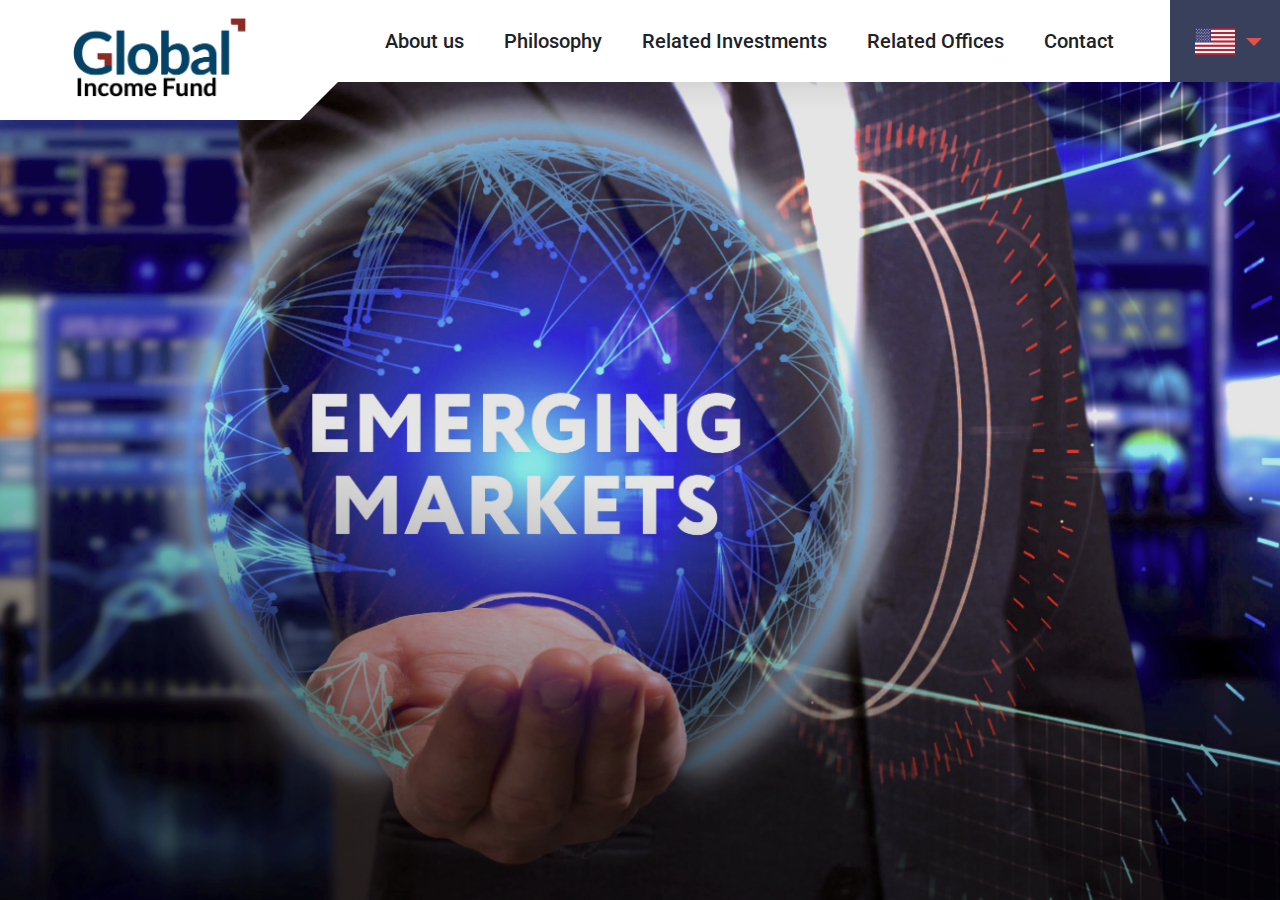
<file: index.html>
<!DOCTYPE html>
<html lang="en">

<meta http-equiv="content-type" content="text/html;charset=UTF-8" />

<head>
    <!-- Metas Basic -->
    <meta http-equiv="content-type" content="text/html;charset=utf-8" />
    <meta name="description" content="Global Income Fund" />
    <meta name="keywords" content="Global Income Fund" />
    <meta name="author" content="uyCoding" />
    <meta name="viewport" content="width=device-width, initial-scale=1, maximum-scale=1">
    <!-- Title -->
    <title>Global Income Fund</title>
    <meta name="google-site-verification" content="hPhfTizCu18bVGt0BqwPWiPr59U5k9noKgbey-A_RUo" />
    <!-- Favicon -->
    <link rel="shortcut icon" href="favicon.html" type="image/x-icon">
    <!-- Bootstrap  -->
    <link rel="stylesheet" href="css/bootstrap.min.css">
    <!-- owl carousel theme default CSS file -->
    <link rel="stylesheet" href="css/owl.theme.default.min.css">
    <!-- owl carousel CSS file -->
    <link rel="stylesheet" href="css/owl.carousel.min.css">
    <!-- Main CSS -->
    <link rel="stylesheet" href="css/main.css">
    <!-- Custom CSS -->
    <link rel="stylesheet" href="css/custom.css">
    <!-- Slick  -->
    <link rel="stylesheet" href="css/slick.css">
    <!-- Font Awesome  -->
    <link rel="stylesheet" href="vendors/fontawesome/css/all.min.css">
    <!-- jQuery Fancybox  -->
    <link rel="stylesheet" href="css/jquery.fancybox.css">
    <!-- Magnific Popup core CSS file -->
    <link rel="stylesheet" href="css/magnific-popup.css">

</head>

<body>
    <!-- header area start -->
    <header id="header" class="transparent-header">
        <!-- #navigation start -->
        <nav class="navbar navbar-default navbar-expand-md navbar-light" id="navigation" data-offset-top="1">
            <!-- .container -->
            <div class="container">
                <!-- Logo and Menu -->
                <div class="navbar-header">
                    <div class="navbar-brand" style="width: 70%"><a href='index.html'><img src="images/logo.png"
                                alt="Logo" /></a></div>
                    <!-- site logo -->
                </div>
                <!-- Menu Toogle -->
                <div class="burger-icon">
                    <div class="bar1"></div>
                    <div class="bar2"></div>
                    <div class="bar3"></div>
                </div>
                <div class="collapse navbar-collapse " id="navbarCollapse">
                    <ul class="nav navbar-nav ml-auto">
                        <!-- Menu Link -->
                        <li>
                            <a href='about.html'>About us</a>
                        </li>
                        <li>
                            <a href='philosophy.html'>Philosophy</a>
                        </li>
                        <li>
                            <a href='investments.html'>Related Investments</a>
                        </li>
                        <li>
                            <a href='offices.html'>Related Offices</a>
                        </li>
                        <li>
                            <a href='contact.html'>Contact</a>
                        </li>
                    </ul>
                    <div class="header-cta">
                        <!-- <a href="contact.html" class="btn btn-1c" style="width: 200px">Contact</a> -->
                        <style>
                            .lang-select>div:first-child:after {
                                content: '';
                                position: absolute;
                                width: 0px;
                                height: 0px;
                                border: 8px solid transparent;
                                border-top-color: #e15147;
                                z-index: 9999;
                                top: 20px;
                                right: 8px
                            }

                            .lang-select div:hover~div,
                            .lang-select div:hover {
                                display: flex !important;
                                cursor: pointer;
                            }

                            .lang-select div:hover {
                                background: orange !important;
                            }
                        </style>
                        <div
                            style="background: #39405c; height: 82px; padding: 10px; display: flex; align-items: center;">
                            <div class="lang-select" style="position: relative; width: 90px">
                                <div
                                    style="display: flex; align-items: center; cursor: pointer; justify-content: center; position: relative; z-index: 99999; background: #39405c; border-radius: 2px; padding: 10px 35px 10px 15px; ">
                                    <img src="images/flag-us.png" alt="" style="width: 45px; height: 27px">
                                </div>
                                <div
                                    style="display: none; position: absolute;align-items: center;  justify-content: center;z-index: 99999; background: #39405c; border-radius: 2px; padding: 10px 35px 10px 15px; ">
                                    <a href='es/index.html'><img src="images/flag-es.png" alt=""
                                            style="width: 45px; height: 27px"></a>
                                </div>
                            </div>
                        </div>

                    </div>
                </div>
                <!-- Menu Toogle end -->
            </div>
            <!-- .container end -->
        </nav>
        <!-- #navigation end -->
    </header>
    <!-- end header area -->
    <main>
        <div class="headerspace-small"></div>
        <div id="hero" class="hero"
            style="background: linear-gradient(10deg, rgba(0,0,0, .5) 25%, rgba(0,0,0, .1) 50%), url(images/landing.jpg) no-repeat; background-position: center; background-size: cover">
            <!-- <div style="position: absolute; height: 100%; width: 33%; background: url(https://www.google.com/url?sa=i&url=https%3A%2F%2Fwww.ft.com%2Fcontent%2F4a915716-39dc-11e5-8613-07d16aad2152&psig=AOvVaw22InVNFUX5aKtlBEpj3fI5&ust=1605554502430000&source=images&cd=vfe&ved=0CAIQjRxqFwoTCMDq79-ihe0CFQAAAAAdAAAAABAJ)"></div> -->
            <!-- <div style="position: absolute; height: 100%; width: 33%; background: url(https://www.google.com/url?sa=i&url=https%3A%2F%2Fwww.ft.com%2Fcontent%2F4a915716-39dc-11e5-8613-07d16aad2152&psig=AOvVaw22InVNFUX5aKtlBEpj3fI5&ust=1605554502430000&source=images&cd=vfe&ved=0CAIQjRxqFwoTCMDq79-ihe0CFQAAAAAdAAAAABAJ)"></div> -->

            <!-- <div class="hero-content container">
            <img id="img" alt="" src="">
            <h1>We focus on the Emerging Markets</h1>
        </div> -->
        </div>
    </main>


    <!-- JavaScript File -->
    <!-- jQuery -->
    <script src='js/jquery-3.4.1.min.js'></script>
    <!-- Main -->
    <script src='js/main.js'></script>
    <!-- Bootstrap -->
    <script src='js/bootstrap.min.js'></script>
    <!-- Slick -->
    <script src='js/slick.min.js'></script>
    <!-- Fancybox -->
    <script src='js/jquery.fancybox.pack.js'></script>
    <!-- Magnific Popup core JS file -->
    <script src="js/jquery.magnific-popup.min.js"></script>
    <!-- Waypoints -->
    <script src='js/waypoints.min.js'></script>
    <!-- Counterup -->
    <script src='js/jquery.counterup.min.js'></script>
    <!-- owl carousel -->
    <script src='js/owl.carousel.min.js'></script>

    <script>
        // var paths =
        // [ "images/wall-street.jpg",
        // "images/wall-street.jpg",
        // "images/wall-street.jpg"];

        // var hero = document.getElementById("hero");
        // var i = 0;
        // var timer = setInterval(function(){
        //     hero.style.backgroundImage = "url(" + paths[i++%3] + ")"; // Sete the path to the current counter and then increase the counter
        // }, 1000);
    </script>
</body>


</html>
</file>
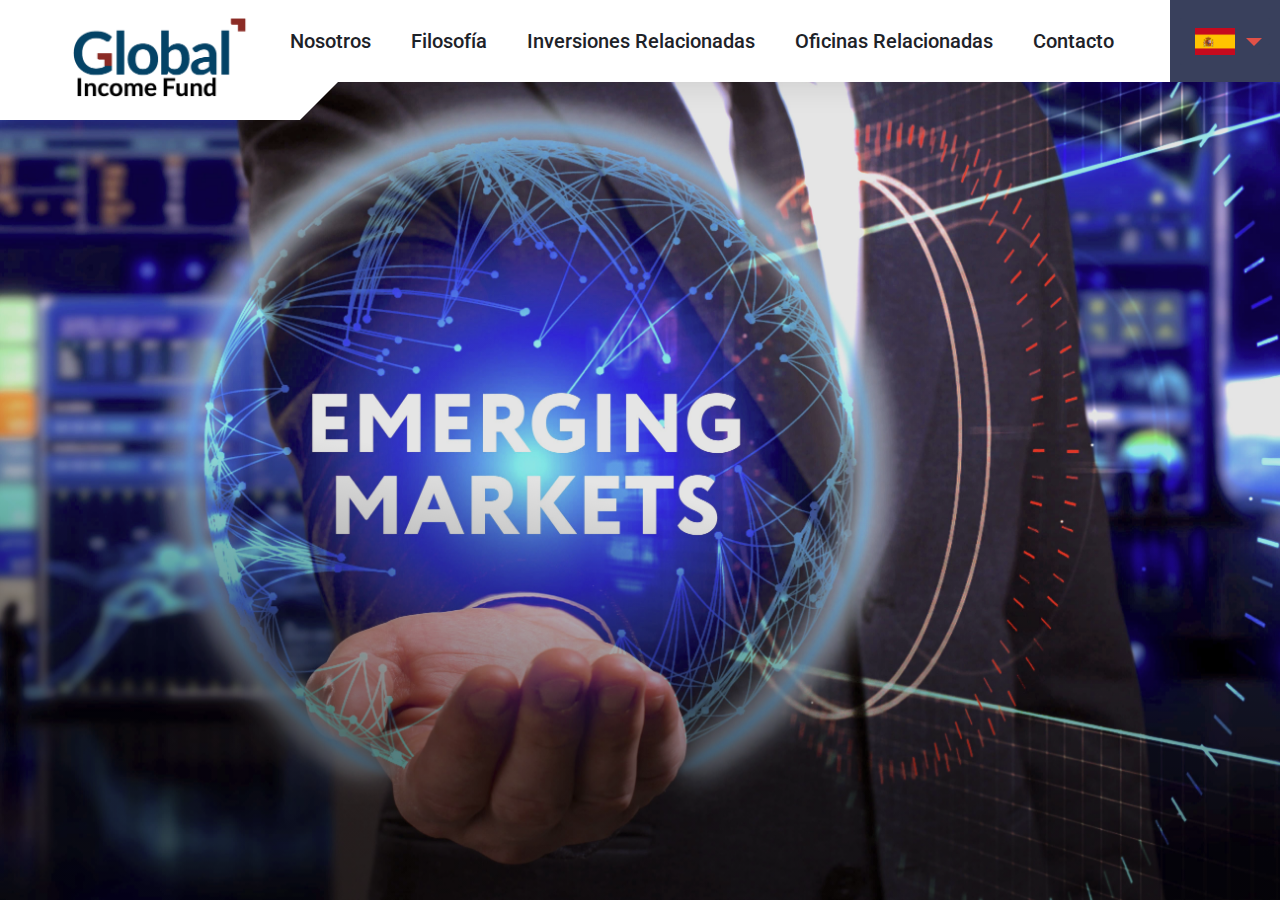
<file: es/index.html>
<!DOCTYPE html>
<html lang="en">

<meta http-equiv="content-type" content="text/html;charset=UTF-8" />

<head>
    <!-- Metas Basic -->
    <meta http-equiv="content-type" content="text/html;charset=utf-8" />
    <meta name="description" content="Global Income Fund" />
    <meta name="keywords" content="Global Income Fund" />
    <meta name="author" content="uyCoding" />
    <meta name="viewport" content="width=device-width, initial-scale=1, maximum-scale=1">
    <!-- Title -->
    <title>Global Income Fund</title>
    <!-- Favicon -->
    <link rel="shortcut icon" href="../favicon.html" type="image/x-icon">
    <!-- Bootstrap  -->
    <link rel="stylesheet" href="../css/bootstrap.min.css">
    <!-- owl carousel theme default CSS file -->
    <link rel="stylesheet" href="../css/owl.theme.default.min.css">
    <!-- owl carousel CSS file -->
    <link rel="stylesheet" href="../css/owl.carousel.min.css">
    <!-- Main CSS -->
    <link rel="stylesheet" href="../css/main.css">
    <!-- Custom CSS -->
    <link rel="stylesheet" href="../css/custom.css">
    <!-- Slick  -->
    <link rel="stylesheet" href="../css/slick.css">
    <!-- Font Awesome  -->
    <link rel="stylesheet" href="../vendors/fontawesome/css/all.min.css">
    <!-- jQuery Fancybox  -->
    <link rel="stylesheet" href="../css/jquery.fancybox.css">
    <!-- Magnific Popup core CSS file -->
    <link rel="stylesheet" href="../css/magnific-popup.css">

</head>

<body>
    <!-- header area start -->
    <header id="header" class="transparent-header">
        <!-- #navigation start -->
        <nav class="navbar navbar-default navbar-expand-md navbar-light" id="navigation" data-offset-top="1">
            <!-- .container -->
            <div class="container">
                <!-- Logo and Menu -->
                <div class="navbar-header">
                    <div class="navbar-brand" style="width: 70%"><a href='index.html'><img src="../images/logo.png"
                                alt="Logo" /></a></div>
                    <!-- site logo -->
                </div>
                <!-- Menu Toogle -->
                <div class="burger-icon">
                    <div class="bar1"></div>
                    <div class="bar2"></div>
                    <div class="bar3"></div>
                </div>
                <div class="collapse navbar-collapse " id="navbarCollapse">
                    <ul class="nav navbar-nav ml-auto">
                        <!-- Menu Link -->
                        <li>
                            <a href='nosotros.html'>Nosotros</a>
                        </li>
                        <li>
                            <a href='filosofia.html'>Filosofía</a>
                        </li>
                        <li>
                            <a href='inversiones.html'>Inversiones Relacionadas</a>
                        </li>
                        <li>
                            <a href='oficinas.html'>Oficinas Relacionadas</a>
                        </li>
                        <li>
                            <a href='contacto.html'>Contacto</a>
                        </li>
                    </ul>
                    <div class="header-cta">
                        <!-- <a href="contact.html" class="btn btn-1c" style="width: 200px">Contact</a> -->
                        <style>
                            .lang-select>div:first-child:after {
                                content: '';
                                position: absolute;
                                width: 0px;
                                height: 0px;
                                border: 8px solid transparent;
                                border-top-color: #e15147;
                                z-index: 9999;
                                top: 20px;
                                right: 8px
                            }

                            .lang-select div:hover~div,
                            .lang-select div:hover {
                                display: flex !important;
                                cursor: pointer;
                            }

                            .lang-select div:hover {
                                background: orange !important;
                            }
                        </style>
                        <div
                            style="background: #39405c; height: 82px; padding: 10px; display: flex; align-items: center;">
                            <div class="lang-select" style="position: relative; width: 90px">
                                <div
                                    style="display: flex; align-items: center; cursor: pointer; justify-content: center; position: relative; z-index: 99999; background: #39405c; border-radius: 2px; padding: 10px 35px 10px 15px; ">
                                    <img src="../images/flag-es.png" alt="" style="width: 45px; height: 27px">
                                </div>
                                <div
                                    style="display: none; position: absolute;align-items: center;  justify-content: center;z-index: 99999; background: #39405c; border-radius: 2px; padding: 10px 35px 10px 15px; ">
                                    <a href='../index.html'><img src="../images/flag-us.png" alt=""
                                            style="width: 45px; height: 27px"></a>
                                </div>
                            </div>
                        </div>

                    </div>
                </div>
                <!-- Menu Toogle end -->
            </div>
            <!-- .container end -->
        </nav>
        <!-- #navigation end -->
    </header>
    <!-- end header area -->
    <main>
        <div class="headerspace-small"></div>
        <div id="hero" class="hero"
            style="background: linear-gradient(10deg, rgba(0,0,0, .5) 25%, rgba(0,0,0, .1) 50%), url(../images/landing.jpg) no-repeat; background-position: center; background-size: cover">
            <!-- <div style="position: absolute; height: 100%; width: 33%; background: url(https://www.google.com/url?sa=i&url=https%3A%2F%2Fwww.ft.com%2Fcontent%2F4a915716-39dc-11e5-8613-07d16aad2152&psig=AOvVaw22InVNFUX5aKtlBEpj3fI5&ust=1605554502430000&source=images&cd=vfe&ved=0CAIQjRxqFwoTCMDq79-ihe0CFQAAAAAdAAAAABAJ)"></div> -->
            <!-- <div style="position: absolute; height: 100%; width: 33%; background: url(https://www.google.com/url?sa=i&url=https%3A%2F%2Fwww.ft.com%2Fcontent%2F4a915716-39dc-11e5-8613-07d16aad2152&psig=AOvVaw22InVNFUX5aKtlBEpj3fI5&ust=1605554502430000&source=images&cd=vfe&ved=0CAIQjRxqFwoTCMDq79-ihe0CFQAAAAAdAAAAABAJ)"></div> -->

            <!-- <div class="hero-content container">
            <img id="img" alt="" src="">
            <h1>We focus on the Emerging Markets</h1>
        </div> -->
        </div>
    </main>


    <!-- JavaScript File -->
    <!-- jQuery -->
    <script src='../js/jquery-3.4.1.min.js'></script>
    <!-- Main -->
    <script src='../js/main.js'></script>
    <!-- Bootstrap -->
    <script src='../js/bootstrap.min.js'></script>
    <!-- Slick -->
    <script src='../js/slick.min.js'></script>
    <!-- Fancybox -->
    <script src='../js/jquery.fancybox.pack.js'></script>
    <!-- Magnific Popup core JS file -->
    <script src="../js/jquery.magnific-popup.min.js"></script>
    <!-- Waypoints -->
    <script src='../js/waypoints.min.js'></script>
    <!-- Counterup -->
    <script src='../js/jquery.counterup.min.js'></script>
    <!-- owl carousel -->
    <script src='../js/owl.carousel.min.js'></script>

    <script>
        // var paths =
        // [ "../images/wall-street.jpg",
        // "../images/wall-street.jpg",
        // "../images/wall-street.jpg"];

        // var hero = document.getElementById("hero");
        // var i = 0;
        // var timer = setInterval(function(){
        //     hero.style.backgroundImage = "url(" + paths[i++%3] + ")"; // Sete the path to the current counter and then increase the counter
        // }, 1000);
    </script>
</body>

</html>
</file>
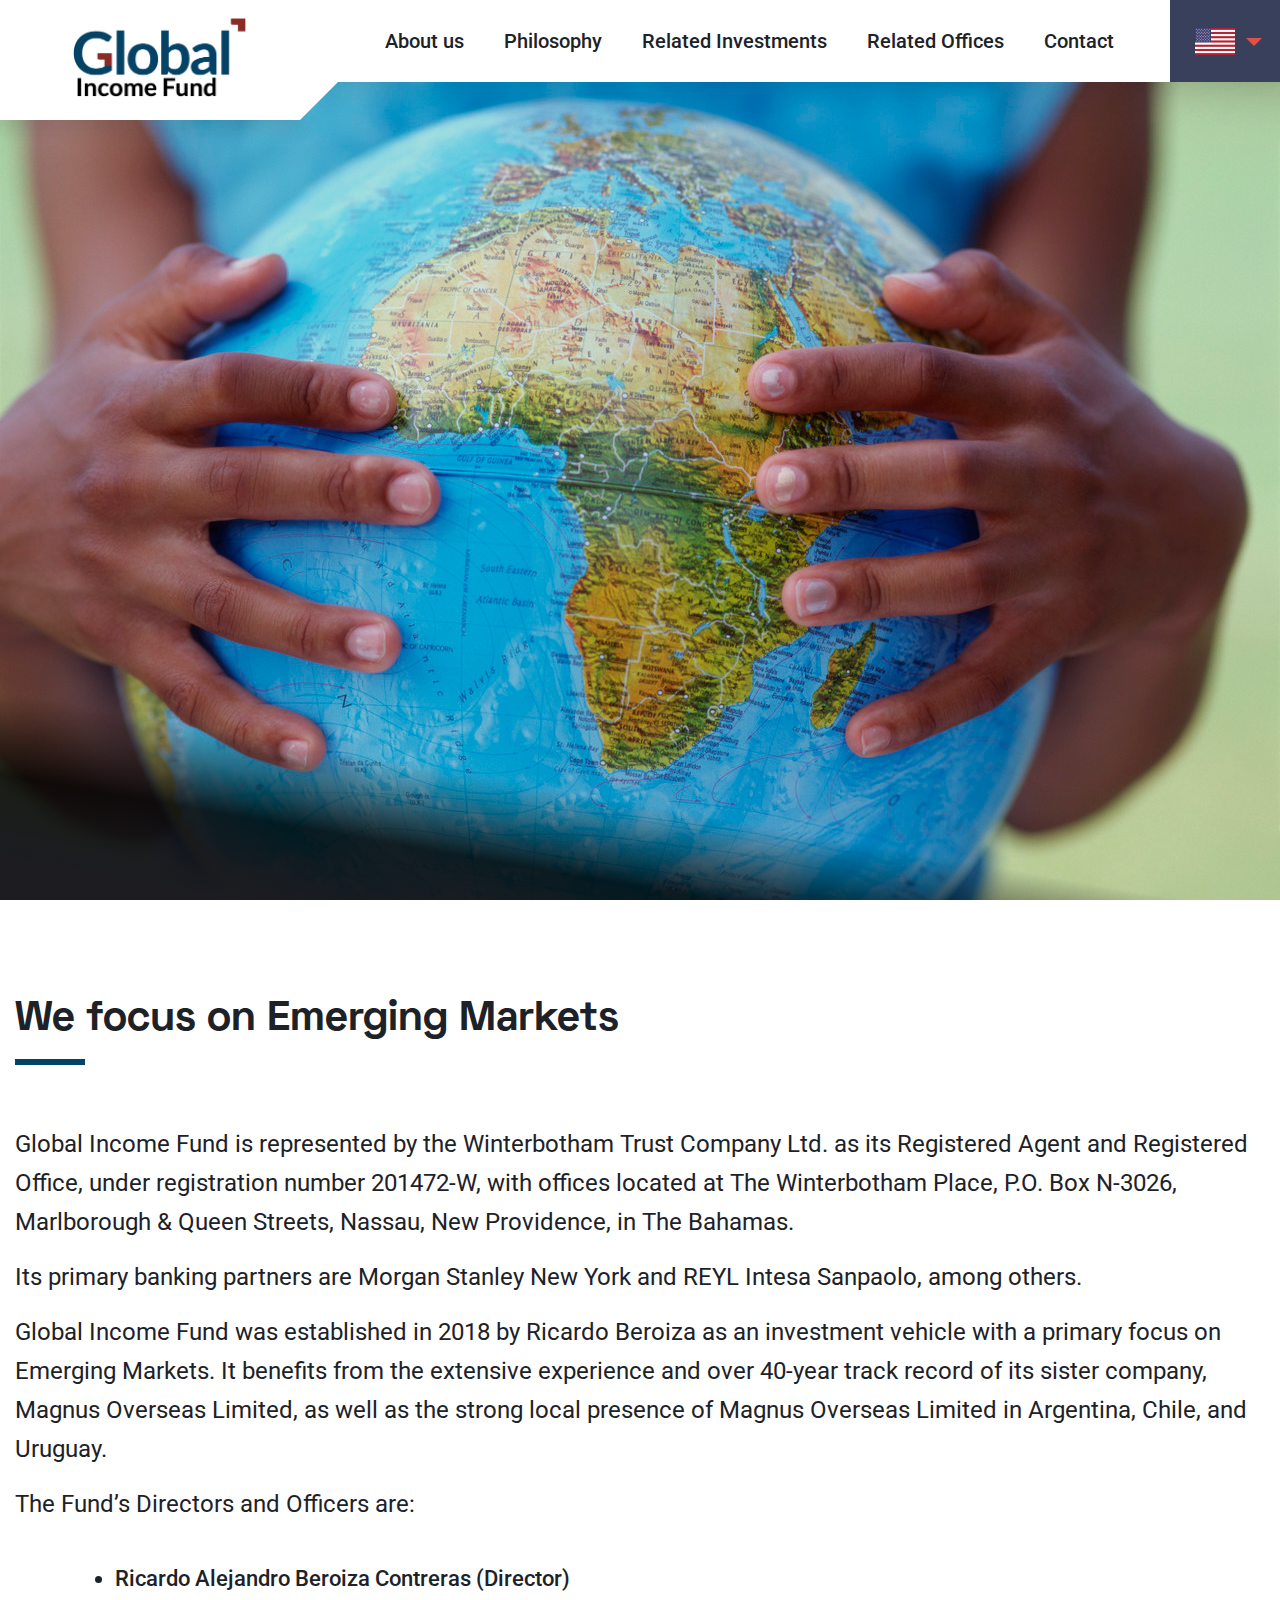
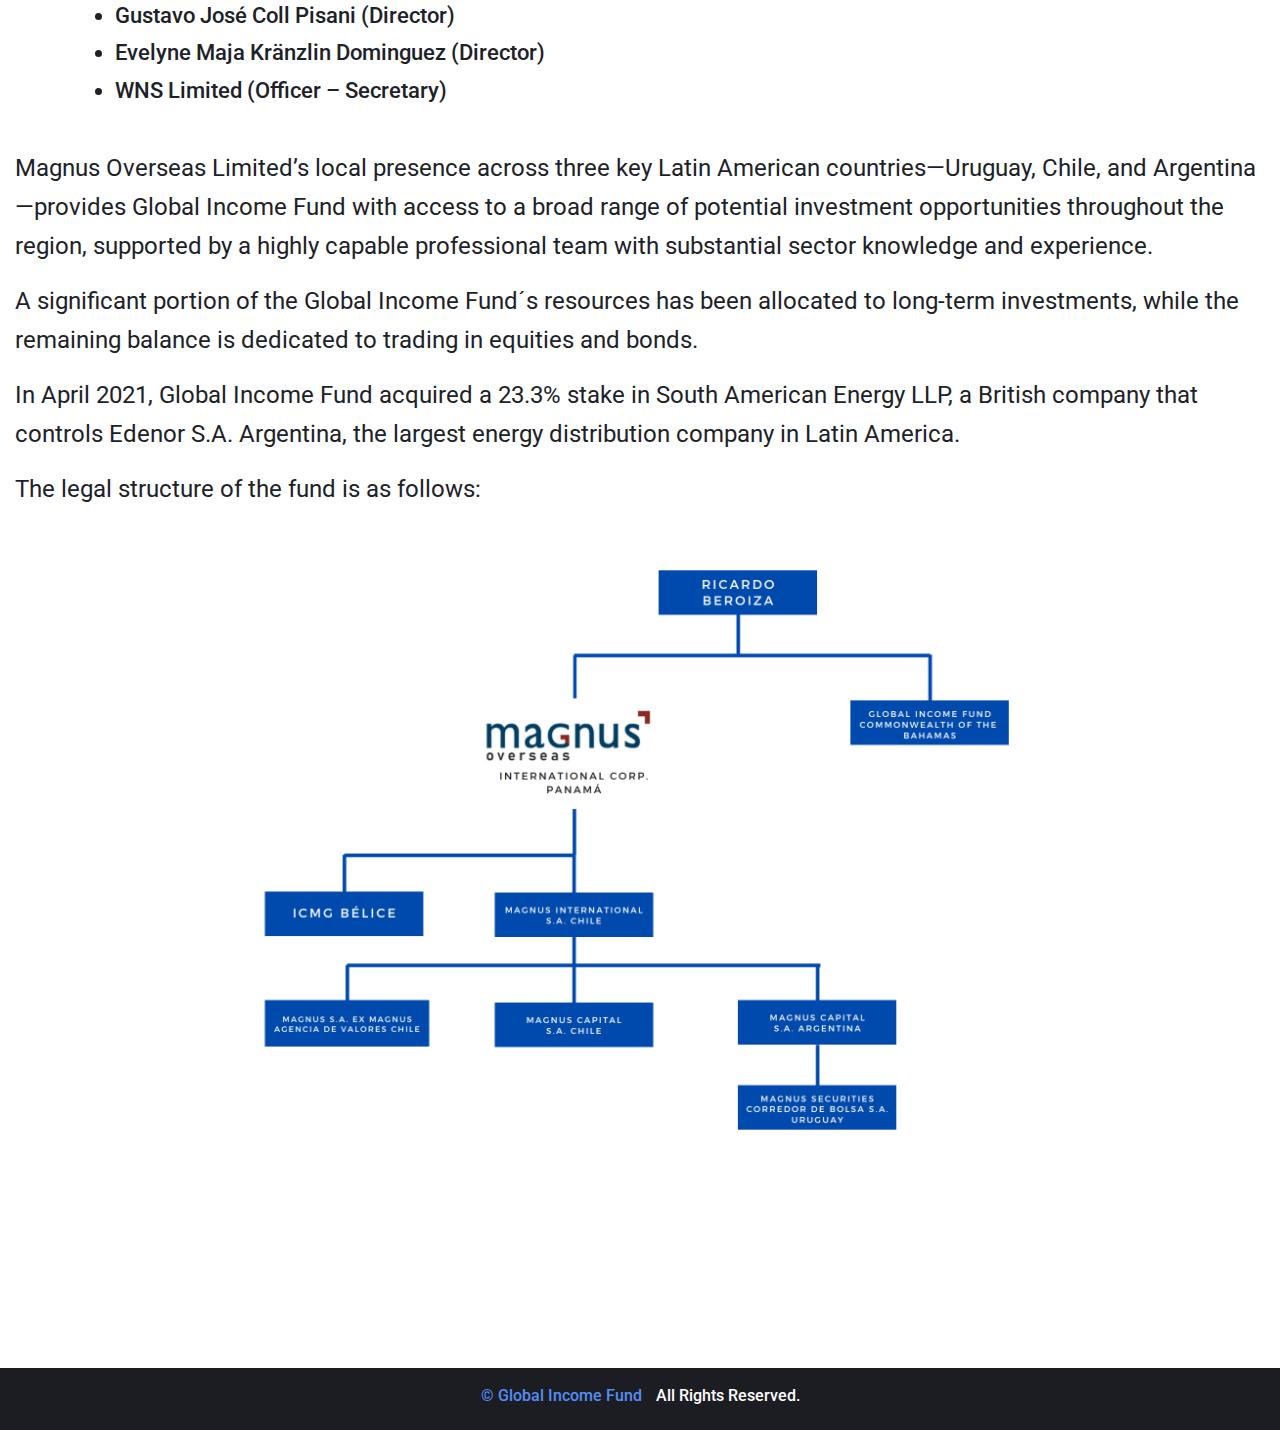
<file: about.html>
<!DOCTYPE html>
<html lang="en">


<meta http-equiv="content-type" content="text/html;charset=UTF-8" />

<head>
    <!-- Metas Basic -->
    <meta http-equiv="content-type" content="text/html;charset=utf-8" />
    <meta name="description" content="Global Income Fund" />
    <meta name="keywords" content="Global Income Fund" />
    <meta name="author" content="uyCoding" />
    <meta name="viewport" content="width=device-width, initial-scale=1, maximum-scale=1">
    <!-- Title -->
    <title>Global Income Fund</title>
    <!-- Favicon -->
    <link rel="shortcut icon" href="favicon.html" type="image/x-icon">
    <!-- Bootstrap  -->
    <link rel="stylesheet" href="css/bootstrap.min.css">
    <!-- owl carousel theme default CSS file -->
    <link rel="stylesheet" href="css/owl.theme.default.min.css">
    <!-- owl carousel CSS file -->
    <link rel="stylesheet" href="css/owl.carousel.min.css">
    <!-- Main CSS -->
    <link rel="stylesheet" href="css/main.css">
    <!-- Custom CSS -->
    <link rel="stylesheet" href="css/custom.css">
    <!-- Slick  -->
    <link rel="stylesheet" href="css/slick.css">
    <!-- Font Awesome  -->
    <link rel="stylesheet" href="vendors/fontawesome/css/all.min.css">
    <!-- jQuery Fancybox  -->
    <link rel="stylesheet" href="css/jquery.fancybox.css">
    <!-- Magnific Popup core CSS file -->
    <link rel="stylesheet" href="css/magnific-popup.css">

</head>

<body>
    <!-- header area start -->
    <header id="header" class="transparent-header">
        <!-- #navigation start -->
        <nav class="navbar navbar-default navbar-expand-md navbar-light" id="navigation" data-offset-top="1">
            <!-- .container -->
            <div class="container">
                <!-- Logo and Menu -->
                <div class="navbar-header">
                    <div class="navbar-brand" style="width: 70%"><a href='index.html'><img src="images/logo.png"
                                alt="Logo" /></a></div>
                    <!-- site logo -->
                </div>
                <!-- Menu Toogle -->
                <div class="burger-icon">
                    <div class="bar1"></div>
                    <div class="bar2"></div>
                    <div class="bar3"></div>
                </div>
                <div class="collapse navbar-collapse " id="navbarCollapse">
                    <ul class="nav navbar-nav ml-auto">
                        <!-- Menu Link -->
                        <li>
                            <a href='about.html'>About us</a>
                        </li>
                        <li>
                            <a href='philosophy.html'>Philosophy</a>
                        </li>
                        <li>
                            <a href='investments.html'>Related Investments</a>
                        </li>
                        <li>
                            <a href='offices.html'>Related Offices</a>
                        </li>
                        <li>
                            <a href='contact.html'>Contact</a>
                        </li>
                    </ul>
                    <div class="header-cta">
                        <!-- <a href="contact.html" class="btn btn-1c" style="width: 200px">Contact</a> -->
                        <style>
                            .lang-select>div:first-child:after {
                                content: '';
                                position: absolute;
                                width: 0px;
                                height: 0px;
                                border: 8px solid transparent;
                                border-top-color: #e15147;
                                z-index: 9999;
                                top: 20px;
                                right: 8px
                            }

                            .lang-select div:hover~div,
                            .lang-select div:hover {
                                display: flex !important;
                                cursor: pointer;
                            }

                            .lang-select div:hover {
                                background: orange !important;
                            }
                        </style>
                        <div
                            style="background: #39405c; height: 82px; padding: 10px; display: flex; align-items: center;">
                            <div class="lang-select" style="position: relative; width: 90px">
                                <div
                                    style="display: flex; align-items: center; cursor: pointer; justify-content: center; position: relative; z-index: 99999; background: #39405c; border-radius: 2px; padding: 10px 35px 10px 15px; ">
                                    <img src="images/flag-us.png" alt="" style="width: 45px; height: 27px">
                                </div>
                                <div
                                    style="display: none; position: absolute;align-items: center;  justify-content: center;z-index: 99999; background: #39405c; border-radius: 2px; padding: 10px 35px 10px 15px; ">
                                    <a href='es/nosotros.html'><img src="images/flag-es.png" alt=""
                                            style="width: 45px; height: 27px"></a>
                                </div>
                            </div>
                        </div>

                    </div>
                </div>
                <!-- Menu Toogle end -->
            </div>
            <!-- .container end -->
        </nav>
        <!-- #navigation end -->
    </header>
    <!-- end header area -->
    <main>
        <div class="headerspace-small"></div>
        <div id="hero" class="hero"
            style="background: linear-gradient(10deg, #1c1c21 4%, rgba(0,0,0, .85) 12%, rgba(0,0,0, .1) 20%), url(./images/globe-2.jpg) no-repeat; background-position: center; background-size: cover">
            <!-- <div class="hero-content container">
            <h1>Investing and Advicing in the Emerging Markets</h1>
        </div> -->
        </div>

        <!-- features area start -->
        <div id="features" class="wrap-bg " style="padding-bottom: 150px">

            <!-- .container -->
            <div class="container">
                <!-- .row -->
                <div class="row">
                    <div class="col-xs-12 mbt30 mt30" style="margin-bottom: 60px">
                        <h2 style="padding: 30px 0 0">We focus on Emerging Markets</h2>
                        <div style="background: #024366; width: 70px; height: 6px;"></div>
                    </div>
                </div>
                <!-- .container -->
                <!-- .row -->
                <div class="row">
                    <div class="col-xs-12 mbt30" style="margin-bottom: 60px">
                        <!-- 1 -->

                        <!-- uses solid style -->
                        <p class="description">Global Income Fund is represented by the Winterbotham Trust Company Ltd.
                            as its
                            Registered Agent and Registered Office, under registration number 201472-W, with
                            offices located at The Winterbotham Place, P.O. Box N-3026, Marlborough & Queen
                            Streets, Nassau, New Providence, in The Bahamas.</p>

                        <p class="description">Its primary banking partners are Morgan Stanley New York and REYL Intesa
                            Sanpaolo,
                            among others.</p>

                        <p class="description">Global Income Fund was established in 2018 by Ricardo Beroiza as an
                            investment
                            vehicle with a primary focus on Emerging Markets. It benefits from the extensive
                            experience and over 40-year track record of its sister company, Magnus Overseas
                            Limited, as well as the strong local presence of Magnus Overseas Limited in
                            Argentina, Chile, and Uruguay.</p>

                        <p class="description">The Fund’s Directors and Officers are:</p>
                        <ul style="padding: 20px 100px 40px ">
                            <li style="font-size: 22px; list-style: disc;">Ricardo Alejandro Beroiza Contreras
                                (Director)</li>
                            <li style="font-size: 22px; list-style: disc;">Gustavo José Coll Pisani (Director)</li>
                            <li style="font-size: 22px; list-style: disc;">Evelyne Maja Kränzlin Dominguez (Director)
                            </li>
                            <li style="font-size: 22px; list-style: disc;">WNS Limited (Officer – Secretary)</li>
                        </ul>

                        <p class="description">Magnus Overseas Limited’s local presence across three key Latin American
                            countries—Uruguay, Chile, and Argentina—provides Global Income Fund with
                            access to a broad range of potential investment opportunities throughout the region,
                            supported by a highly capable professional team with substantial sector knowledge
                            and experience.</p>

                        <p class="description">A significant portion of the Global Income Fund´s resources has been
                            allocated to
                            long-term investments, while the remaining balance is dedicated to trading in
                            equities and bonds.</p>

                        <p class="description">In April 2021, Global Income Fund acquired a 23.3% stake in South
                            American
                            Energy LLP, a British company that controls Edenor S.A. Argentina, the largest
                            energy distribution company in Latin America.</p>

                        <p class="description">The legal structure of the fund is as follows: </p>

                        <div style="max-width: 90%; margin: 30px auto; text-align: center;">
                            <img src="images/organigrama.png" alt="" style="margin: auto; width: 80%;">
                        </div>

                    </div>
                </div>

                <!-- .row end -->
                <!-- .container end -->
            </div>
            <!-- features area end -->
        </div>

    </main>

    <footer id="footer" class="footer-dark wrap-bg-secondary" style="position: relative; z-index: 9999;">
        <div class="footer-top">
            <!-- .container -->
            <div class="container text-center" style="padding-top: 15px; padding-bottom: 5px">
                <p style="color: white"><a href="http://www.globalincomefundlltd.com/" title="Magnus" target="_blank"
                        style="color: #548df8; margin-right: 10px">© Global Income Fund</a> All Rights Reserved.
                </p>
                <!-- to top -->
                <div class="cd-top"><i class="fas fa-level-up-alt"></i></div>
            </div>
        </div>
        <!-- .container end -->

        <!-- #footer bottom start -->
        <div class="container">

            <!-- to top -->
            <div class="cd-top">Top</div>

        </div>
        <!-- #footer bottom end -->
    </footer>
    <!-- #footer area end -->

    <!-- JavaScript File -->
    <!-- jQuery -->
    <script src='js/jquery-3.4.1.min.js'></script>
    <!-- Main -->
    <script src='js/main.js'></script>
    <!-- Bootstrap -->
    <script src='js/bootstrap.min.js'></script>
    <!-- Slick -->
    <script src='js/slick.min.js'></script>
    <!-- Fancybox -->
    <script src='js/jquery.fancybox.pack.js'></script>
    <!-- Magnific Popup core JS file -->
    <script src="js/jquery.magnific-popup.min.js"></script>
    <!-- Waypoints -->
    <script src='js/waypoints.min.js'></script>
    <!-- Counterup -->
    <script src='js/jquery.counterup.min.js'></script>
    <!-- owl carousel -->
    <script src='js/owl.carousel.min.js'></script>
</body>



</html>
</file>
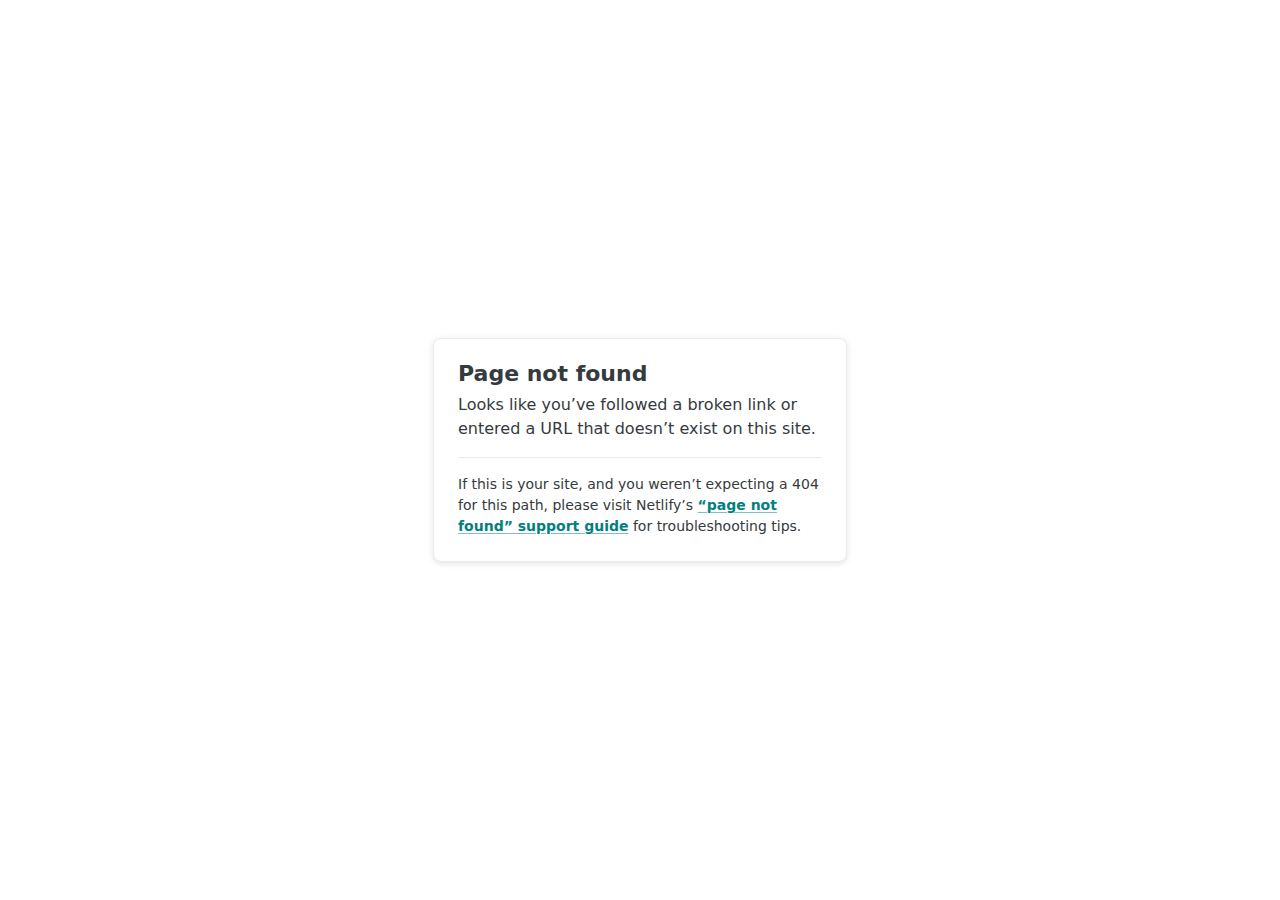
<file: favicon.html>
<!DOCTYPE html>
<html lang="en">
  <head>
    <meta charset="utf-8" />
    <meta name="viewport" content="width=device-width, initial-scale=1.0" />
    <title>Page not found</title>
    <style>
      :root {
        --colorRgbFacetsTeal600: 2 128 125;
        --colorTealAction: var(--colorRgbFacetsTeal600);
        --colorRgbFacetsNeutralLight200: 233 235 237;
        --colorHr: var(--colorRgbFacetsNeutralLight200);
        --colorRgbFacetsNeutralLight700: 53 58 62;
        --colorGrayDarkest: var(--colorRgbFacetsNeutralLight700);
        --colorGrayLighter: var(--colorRgbFacetsNeutralLight200);
        --colorText: var(--colorGrayDarkest);
        --effectShadowLightShallow: 0 1px 10px 0 rgb(53 58 62 / 6%),
          0 2px 4px 0 rgb(53 58 62 / 8%);
        --colorRgbFacetsNeutralDark900: 6 11 16;
      }
      body {
        font-family: system-ui, -apple-system, BlinkMacSystemFont, "Segoe UI",
          Roboto, Helvetica, Arial, sans-serif, "Apple Color Emoji",
          "Segoe UI Emoji", "Segoe UI Symbol";
        background: white;
        overflow: hidden;
        margin: 0;
        padding: 0;
        line-height: 1.5;
        color: rgb(var(--colorText));
      }

      @media (prefers-color-scheme: dark) {
        body {
          background: rgb(var(--colorRgbFacetsNeutralDark900));
        }
      }

      h1 {
        margin: 0;
        font-size: 1.375rem;
        line-height: 1;
      }

      h1 + p {
        margin-top: 8px;
      }

      .main {
        position: relative;
        display: flex;
        flex-direction: column;
        align-items: center;
        justify-content: center;
        height: 100vh;
        width: 100vw;
      }

      .card {
        position: relative;
        width: 75%;
        max-width: 364px;
        padding: 24px;
        background: white;
        border-radius: 8px;
        box-shadow: var(--effectShadowLightShallow);
        border: 1px solid rgb(var(--colorGrayLighter));
      }

      a {
        margin: 0;
        font-weight: 600;
        color: rgb(var(--colorTealAction));
        text-decoration-skip-ink: all;
        text-decoration-thickness: 1px;
        text-underline-offset: 2px;
        text-decoration-color: rgb(var(--colorTealAction) / 0.5);
        transition: text-decoration-color 0.15s ease-in-out;
      }

      a:hover,
      a:focus-visible {
        text-decoration-color: rgb(var(--colorTealAction));
      }

      p:last-of-type {
        margin-bottom: 0;
      }

      hr {
        border: 0;
        height: 1px;
        background: rgb(var(--colorHr));
        margin-top: 16px;
        margin-bottom: 16px;
      }

      .your-site {
        font-size: 0.875rem;
      }
    </style>
  </head>
  <body>
    <div class="main">
      <div class="card">
        <h1>Page not found</h1>
        <p>
          Looks like you’ve followed a broken link or entered a URL that doesn’t
          exist on this site.
        </p>
        <hr />
        <p class="your-site">
          If this is your site, and you weren’t expecting a 404 for this path,
          please visit Netlify’s
          <a
            href="https://answers.netlify.com/t/support-guide-i-ve-deployed-my-site-but-i-still-see-page-not-found/125?utm_source=404page&utm_campaign=community_tracking"
            >“page not found” support guide</a
          >
          for troubleshooting tips.
        </p>
      </div>
    </div>
  </body>
</html>
</file>
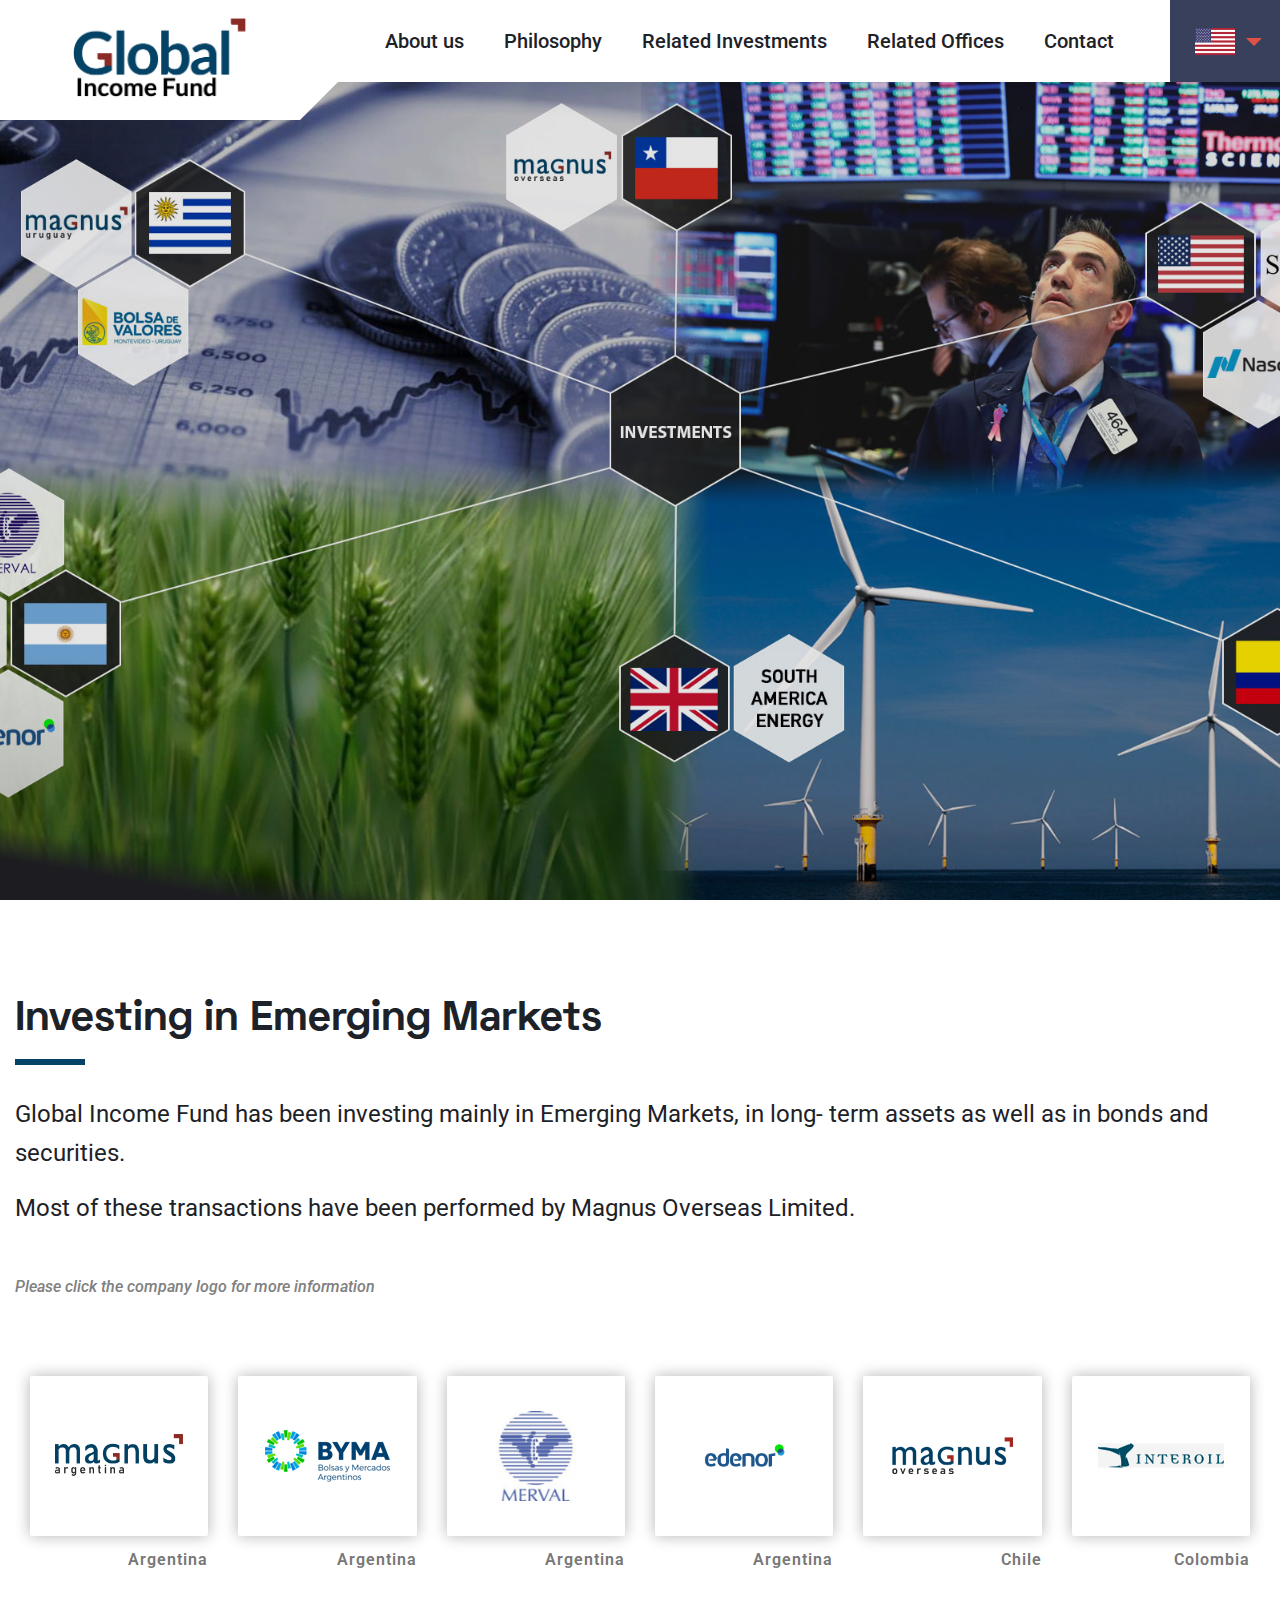
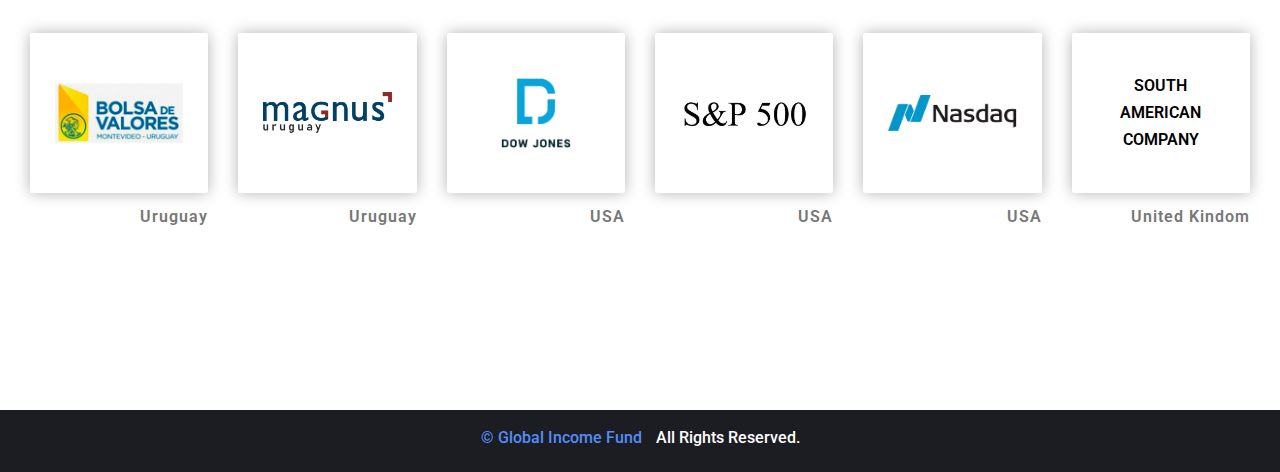
<file: investments.html>
<!DOCTYPE html>
<html lang="en">


<meta http-equiv="content-type" content="text/html;charset=UTF-8" />

<head>
    <!-- Metas Basic -->
    <meta http-equiv="content-type" content="text/html;charset=utf-8" />
    <meta name="description" content="Global Income Fund" />
    <meta name="keywords" content="Global Income Fund" />
    <meta name="author" content="uyCoding" />
    <meta name="viewport" content="width=device-width, initial-scale=1, maximum-scale=1">
    <!-- Title -->
    <title>Global Income Fund</title>
    <!-- Favicon -->
    <link rel="shortcut icon" href="favicon.html" type="image/x-icon">
    <!-- Bootstrap  -->
    <link rel="stylesheet" href="css/bootstrap.min.css">
    <!-- owl carousel theme default CSS file -->
    <link rel="stylesheet" href="css/owl.theme.default.min.css">
    <!-- owl carousel CSS file -->
    <link rel="stylesheet" href="css/owl.carousel.min.css">
    <!-- Main CSS -->
    <link rel="stylesheet" href="css/main.css">
    <!-- Custom CSS -->
    <link rel="stylesheet" href="css/custom.css">
    <!-- Slick  -->
    <link rel="stylesheet" href="css/slick.css">
    <!-- Font Awesome  -->
    <link rel="stylesheet" href="vendors/fontawesome/css/all.min.css">
    <!-- jQuery Fancybox  -->
    <link rel="stylesheet" href="css/jquery.fancybox.css">
    <!-- Magnific Popup core CSS file -->
    <link rel="stylesheet" href="css/magnific-popup.css">

</head>

<body>
    <!-- header area start -->
    <header id="header" class="transparent-header">
        <!-- #navigation start -->
        <nav class="navbar navbar-default navbar-expand-md navbar-light" id="navigation" data-offset-top="1">
            <!-- .container -->
            <div class="container">
                <!-- Logo and Menu -->
                <div class="navbar-header">
                    <div class="navbar-brand" style="width: 70%"><a href='index.html'><img src="images/logo.png"
                                alt="Logo" /></a></div>
                    <!-- site logo -->
                </div>
                <!-- Menu Toogle -->
                <div class="burger-icon">
                    <div class="bar1"></div>
                    <div class="bar2"></div>
                    <div class="bar3"></div>
                </div>
                <div class="collapse navbar-collapse " id="navbarCollapse">
                    <ul class="nav navbar-nav ml-auto">
                        <!-- Menu Link -->
                        <li>
                            <a href='about.html'>About us</a>
                        </li>
                        <li>
                            <a href='philosophy.html'>Philosophy</a>
                        </li>
                        <li>
                            <a href='investments.html'>Related Investments</a>
                        </li>
                        <li>
                            <a href='offices.html'>Related Offices</a>
                        </li>
                        <li>
                            <a href='contact.html'>Contact</a>
                        </li>
                    </ul>
                    <div class="header-cta">
                        <!-- <a href="contact.html" class="btn btn-1c" style="width: 200px">Contact</a> -->
                        <style>
                            .lang-select>div:first-child:after {
                                content: '';
                                position: absolute;
                                width: 0px;
                                height: 0px;
                                border: 8px solid transparent;
                                border-top-color: #e15147;
                                z-index: 9999;
                                top: 20px;
                                right: 8px
                            }

                            .lang-select div:hover~div,
                            .lang-select div:hover {
                                display: flex !important;
                                cursor: pointer;
                            }

                            .lang-select div:hover {
                                background: orange !important;
                            }

                            .list-item {
                                width: 100%;
                                height: 160px;
                                box-shadow: 0 0 15px rgba(0, 0, 0, .3);
                                border-radius: 2px;
                                padding: 25px;
                                display: flex;
                                align-items: center;
                                justify-content: center;
                                cursor: pointer;
                            }

                            .list-item .list-item-tooltip {
                                display: none;
                                position: absolute;
                                background: #3f465f;
                                color: white;
                                top: 80%;
                                text-align: center;
                                min-height: 100px;
                                min-width: 320px;
                                padding: 30px;
                                border-radius: 2px;
                                box-shadow: 0 0 10px rgba(0, 0, 0, .3);
                                opacity: 1;
                                z-index: 999;
                            }

                            .list-item .list-item-tooltip:after {
                                content: '';
                                position: absolute;
                                border: 14px solid transparent;
                                border-color: transparent transparent #3f465f;
                                transform: translateX(-50%);
                                top: -28px;
                                left: 50%;
                                width: 0;
                                height: 0;
                            }

                            .list-item .list-item-tooltip h2 {
                                font-size: 20px;
                            }

                            .list-item .list-item-tooltip p {
                                margin-bottom: .4rem;
                            }

                            .list-item:hover .list-item-tooltip {
                                display: flex;
                                flex-direction: column;
                            }
                        </style>
                        <div
                            style="background: #39405c; height: 82px; padding: 10px; display: flex; align-items: center;">
                            <div class="lang-select" style="position: relative; width: 90px">
                                <div
                                    style="display: flex; align-items: center; cursor: pointer; justify-content: center; position: relative; z-index: 99999; background: #39405c; border-radius: 2px; padding: 10px 35px 10px 15px; ">
                                    <img src="images/flag-us.png" alt="" style="width: 45px; height: 27px">
                                </div>
                                <div
                                    style="display: none; position: absolute;align-items: center;  justify-content: center;z-index: 99999; background: #39405c; border-radius: 2px; padding: 10px 35px 10px 15px; ">
                                    <a href='es/inversiones.html'><img src="images/flag-es.png" alt=""
                                            style="width: 45px; height: 27px"></a>
                                </div>
                            </div>
                        </div>

                    </div>
                </div>
                <!-- Menu Toogle end -->
            </div>
            <!-- .container end -->
        </nav>
        <!-- #navigation end -->
    </header>
    <!-- end header area -->
    <main>
        <div class="headerspace-small"></div>
        <div id="hero" class="hero hide-mobile"
            style="background: linear-gradient(10deg, #1c1c21 4%, rgba(0,0,0, .25) 7%, rgba(0,0,0, .1) 25%), url(images/investments_en.jpg) no-repeat; background-position: center; background-size: cover">
            <!-- <div class="hero-content container">
            <h1>investments in the emerging markets</h1>
        </div> -->
        </div>
        <div id="hero" class="hero show-mobile" style="background: #1c1c21">
            <img src="images/investments_mobile_en.jpg" alt="">
            <!-- <div class="hero-content container">
            <h1>Investing in the emerging markets</h1>
        </div> -->
        </div>

        <!-- features area start -->
        <div id="features" class="wrap-bg " style="padding-bottom: 150px">
            <!-- .container -->
            <div class="container">
                <!-- .row -->
                <div class="row">
                    <div class="col-xs-12 mbt30">
                        <h2 style="padding: 30px 0 0">Investing in Emerging Markets</h2>
                        <div style="background: #024366; width: 70px; height: 6px;"></div>

                    </div>
                </div>

                <div class="row">
                    <div class="col-xs-12mbt30">
                        <!-- uses solid style -->
                        <p class="description">
                            Global Income Fund has been investing mainly in Emerging Markets, in long- term
                            assets as well as in bonds and securities.
                        </p>
                        <p class="description">
                            Most of these transactions have been performed by Magnus Overseas Limited.
                        </p>
                    </div>
                </div>



                <div class="row">
                    <div class="col-xs-12 mbt30">
                        <p style="color: gray; font-style: italic;">Please click the company logo for more information
                        </p>
                    </div>
                </div>



                <div class="row">
                    <div class="col-xs-12 col-md-4 col-lg-3 col-xl-2 mbt30">
                        <div class="list-item">
                            <div class="list-item-tooltip">
                                <h2>MAGNUS</h2>
                                <p>Sister company.</p>
                                <p>(Argentina)</p>
                            </div>
                            <img src="images/partners/logo_banking_magnus_argentina.png" style="max-height: 100%;" />
                        </div>

                        <div
                            style="margin-top: 10px; text-align: right; color: #777; font-weight: 600; font-size: 16px; letter-spacing: 1px;">
                            Argentina
                        </div>
                    </div>

                    <div class="col-xs-12 col-md-4 col-lg-3 col-xl-2 mbt30">
                        <div class="list-item">
                            <div class="list-item-tooltip">
                                <h2>BOLSA ARGENTINA</h2>
                                <p>Seat on the Stock Exchange.</p>
                                <p>(Argentina)</p>
                            </div>
                            <img src="images/partners/logo_banking_byma.png" style="max-height: 100%;" />
                        </div>

                        <div
                            style="margin-top: 10px; text-align: right; color: #777; font-weight: 600; font-size: 16px; letter-spacing: 1px;">
                            Argentina
                        </div>
                    </div>

                    <div class="col-xs-12 col-md-4 col-lg-3 col-xl-2 mbt30">
                        <div class="list-item">
                            <div class="list-item-tooltip">
                                <h2>MERVAL</h2>
                                <p>Seat on the Stock Exchange.</p>
                                <p>(Argentina)</p>
                            </div>
                            <img src="images/partners/logo_merval.jpg" style="max-height: 100%; padding: 10px" />
                        </div>

                        <div
                            style="margin-top: 10px; text-align: right; color: #777; font-weight: 600; font-size: 16px; letter-spacing: 1px;">
                            Argentina
                        </div>
                    </div>

                    <div class="col-xs-12 col-md-4 col-lg-3 col-xl-2 mbt30">
                        <div class="list-item">
                            <div class="list-item-tooltip">
                                <h2>EDENOR</h2>
                                <p>Seat on the Stock Exchange.</p>
                                <p>(Argentina)</p>
                            </div>
                            <img src="images/partners/edenor.png" style="max-height: 100%; padding: 10px" />
                        </div>

                        <div
                            style="margin-top: 10px; text-align: right; color: #777; font-weight: 600; font-size: 16px; letter-spacing: 1px;">
                            Argentina
                        </div>
                    </div>

                    <!-- <div class="col-xs-12 col-md-4 col-lg-3 col-xl-2 mbt30">
                    <div class="list-item">
                        <div class="list-item-tooltip">
                            <h2>SUPERCANAL</h2>
                            <p>Equity Investment.</p>
                            <p>(Argentina 2004)</p>
                        </div>
                        <img src="images/partners/logo_media_supercanal.png" style="max-height: 100%;"/>
                    </div>

                    <div style="margin-top: 10px; text-align: right; color: #777; font-weight: 600; font-size: 16px; letter-spacing: 1px;">
                        Argentina
                    </div>
                </div> -->

                    <div class="col-xs-12 col-md-4 col-lg-3 col-xl-2 mbt30">
                        <div class="list-item">
                            <div class="list-item-tooltip">
                                <h2>MAGNUS</h2>
                                <p>Mother company.</p>
                                <p>(Chile)</p>
                            </div>
                            <img src="images/partners/logo_banking_magnusoverseas.png" style="max-height: 100%;" />
                        </div>

                        <div
                            style="margin-top: 10px; text-align: right; color: #777; font-weight: 600; font-size: 16px; letter-spacing: 1px;">
                            Chile
                        </div>
                    </div>

                    <div class="col-xs-12 col-md-4 col-lg-3 col-xl-2 mbt30">
                        <div class="list-item">
                            <div class="list-item-tooltip">
                                <h2>INTEROIL</h2>
                                <p>Bond Holder and Equity Investment.</p>
                                <p>(Colombia)</p>
                            </div>
                            <img src="images/partners/logo_energy_interoil.png" style="max-height: 100%;" />
                        </div>

                        <div
                            style="margin-top: 10px; text-align: right; color: #777; font-weight: 600; font-size: 16px; letter-spacing: 1px;">
                            Colombia
                        </div>
                    </div>

                    <div class="col-xs-12 col-md-4 col-lg-3 col-xl-2 mbt30">
                        <div class="list-item">
                            <div class="list-item-tooltip">
                                <h2>BOLSA URUGUAY</h2>
                                <p>Seat on the Stock Exchange.</p>
                                <p>(Uruguay 2016)</p>
                            </div>
                            <img src="images/partners/logo_banking_bvm.png" style="max-height: 100%;" />
                        </div>

                        <div
                            style="margin-top: 10px; text-align: right; color: #777; font-weight: 600; font-size: 16px; letter-spacing: 1px;">
                            Uruguay
                        </div>
                    </div>

                    <div class="col-xs-12 col-md-4 col-lg-3 col-xl-2 mbt30">
                        <div class="list-item">
                            <div class="list-item-tooltip">
                                <h2>MAGNUS</h2>
                                <p>Sister company.</p>
                                <p>(Uruguay)</p>
                            </div>
                            <img src="images/partners/logo_banking_magnus_uruguay.png" style="max-height: 100%;" />
                        </div>

                        <div
                            style="margin-top: 10px; text-align: right; color: #777; font-weight: 600; font-size: 16px; letter-spacing: 1px;">
                            Uruguay
                        </div>
                    </div>

                    <div class="col-xs-12 col-md-4 col-lg-3 col-xl-2 mbt30">
                        <div class="list-item">
                            <div class="list-item-tooltip">
                                <h2>DOWJONES</h2>
                                <p>Shares Trading.</p>
                                <p>(USA)</p>
                            </div>
                            <img src="images/partners/logo_dow_jones.png" style="max-height: 100%; padding: 20px" />
                        </div>
                        <div
                            style="margin-top: 10px; text-align: right; color: #777; font-weight: 600; font-size: 16px; letter-spacing: 1px;">
                            USA
                        </div>
                    </div>
                    <div class="col-xs-12 col-md-4 col-lg-3 col-xl-2 mbt30">
                        <div class="list-item">
                            <div class="list-item-tooltip">
                                <h2>S&P 500</h2>
                                <p>Shares Trading.</p>
                                <p>(USA)</p>
                            </div>
                            <img src="images/partners/logo_sp.jpg" style="max-height: 100%;" />
                        </div>
                        <div
                            style="margin-top: 10px; text-align: right; color: #777; font-weight: 600; font-size: 16px; letter-spacing: 1px;">
                            USA
                        </div>
                    </div>
                    <div class="col-xs-12 col-md-4 col-lg-3 col-xl-2 mbt30">
                        <div class="list-item">
                            <div class="list-item-tooltip">
                                <h2>NASDAQ</h2>
                                <p>Shares Trading.</p>
                                <p>(USA)</p>
                            </div>
                            <img src="images/partners/logo_nasdaq.png" style="max-height: 100%;" />
                        </div>
                        <div
                            style="margin-top: 10px; text-align: right; color: #777; font-weight: 600; font-size: 16px; letter-spacing: 1px;">
                            USA
                        </div>
                    </div>
                    <div class="col-xs-12 col-md-4 col-lg-3 col-xl-2 mbt30">
                        <div class="list-item" style="text-align: center">
                            <div class="list-item-tooltip">
                                <h2>South America Company</h2>
                                <p>Shares Trading.</p>
                                <p>(United Kindom)</p>
                            </div>
                            <b style="font-weight: 600; color: black">SOUTH AMERICAN COMPANY</b>
                        </div>
                        <div
                            style="margin-top: 10px; text-align: right; color: #777; font-weight: 600; font-size: 16px; letter-spacing: 1px;">
                            United Kindom
                        </div>
                    </div>

                </div>

                <!-- .row end -->
            </div>
            <!-- .container end -->
        </div>
        <!-- features area end -->
    </main>
    <footer id="footer" class="footer-dark wrap-bg-secondary">
        <div class="footer-top">
            <!-- .container -->
            <div class="container text-center" style="padding-top: 15px; padding-bottom: 5px">
                <p style="color: white"><a href="http://www.globalincomefundlltd.com/" title="Magnus" target="_blank"
                        style="color: #548df8; margin-right: 10px">© Global Income Fund</a> All Rights Reserved.
                </p>
                <!-- to top -->
                <div class="cd-top"><i class="fas fa-level-up-alt"></i></div>
            </div>
        </div>
        <!-- .container end -->

        <!-- #footer bottom start -->
        <div class="container">

            <!-- to top -->
            <div class="cd-top">Top</div>

        </div>
        <!-- #footer bottom end -->
    </footer>
    <!-- #footer area end -->

    <!-- JavaScript File -->
    <!-- jQuery -->
    <script src='js/jquery-3.4.1.min.js'></script>
    <!-- Main -->
    <script src='js/main.js'></script>
    <!-- Bootstrap -->
    <script src='js/bootstrap.min.js'></script>
    <!-- Slick -->
    <script src='js/slick.min.js'></script>
    <!-- Fancybox -->
    <script src='js/jquery.fancybox.pack.js'></script>
    <!-- Magnific Popup core JS file -->
    <script src="js/jquery.magnific-popup.min.js"></script>
    <!-- Waypoints -->
    <script src='js/waypoints.min.js'></script>
    <!-- Counterup -->
    <script src='js/jquery.counterup.min.js'></script>
    <!-- owl carousel -->
    <script src='js/owl.carousel.min.js'></script>
</body>


</html>
</file>
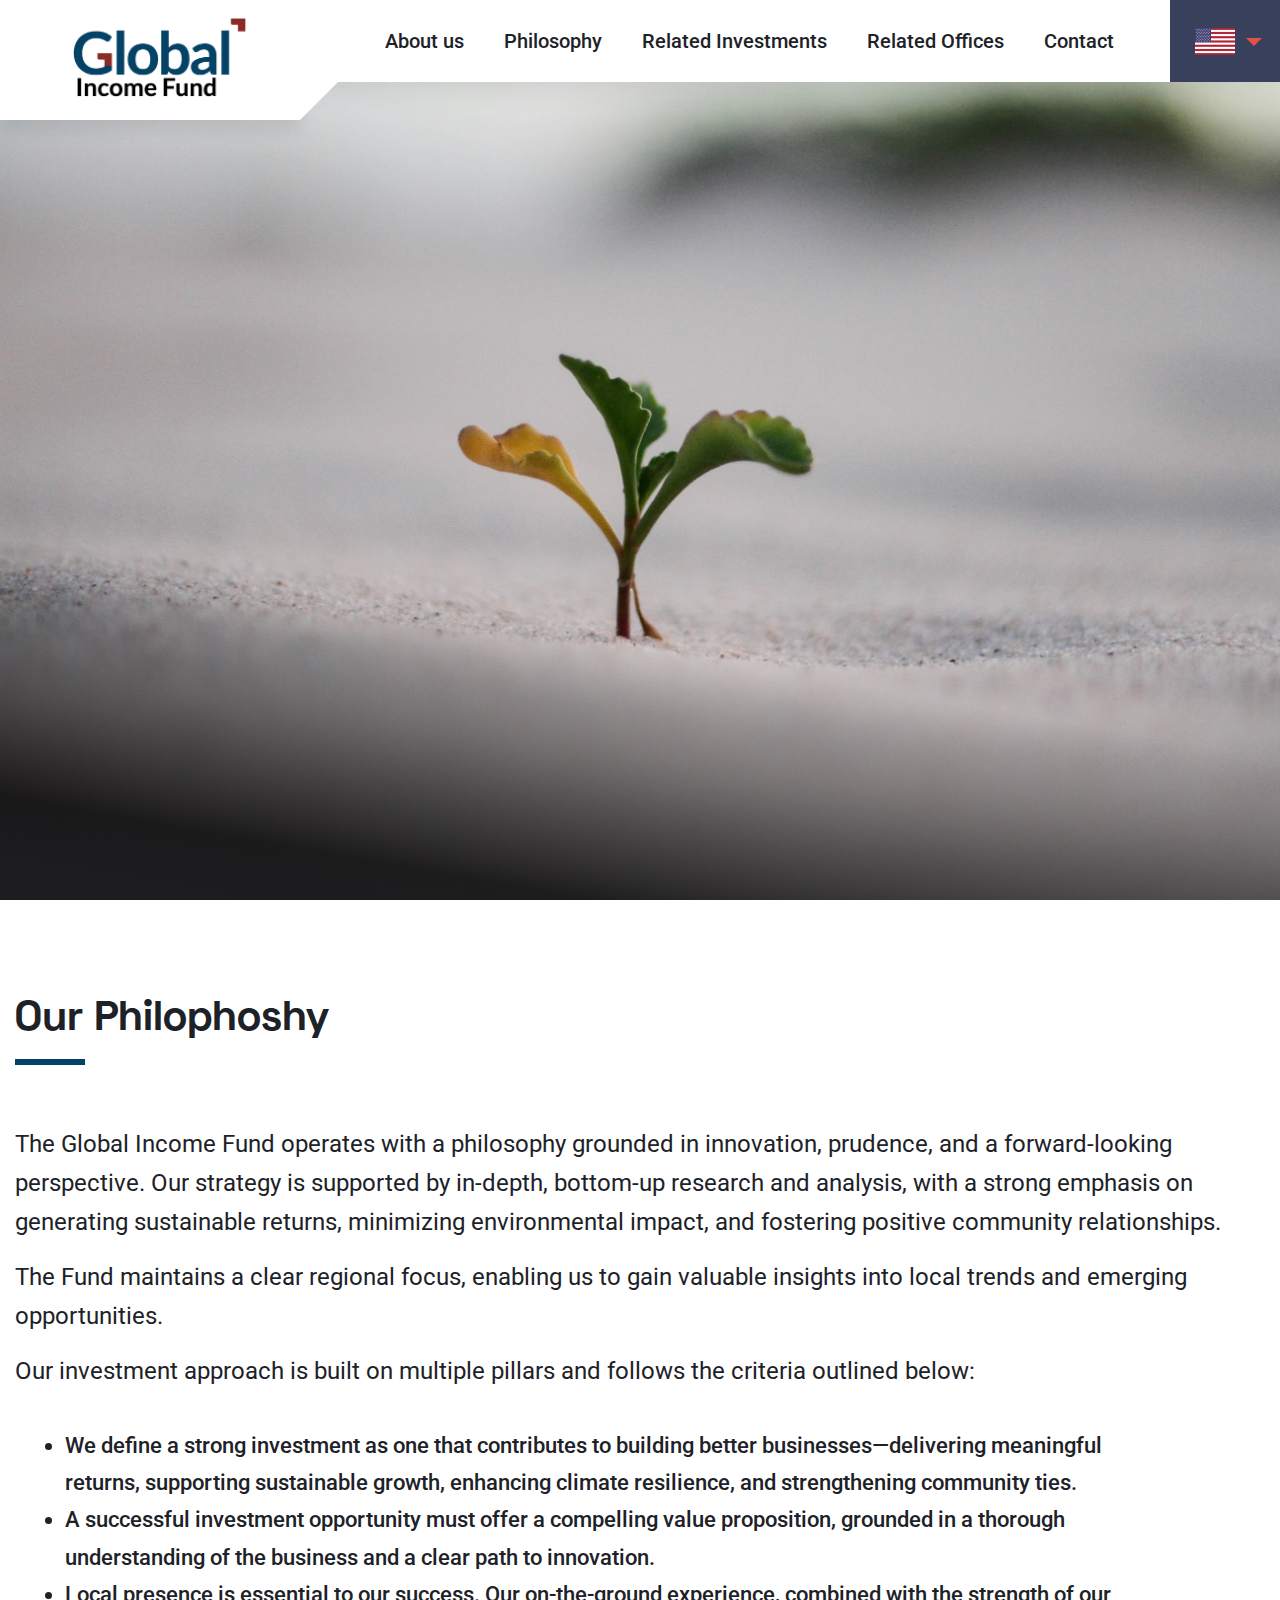
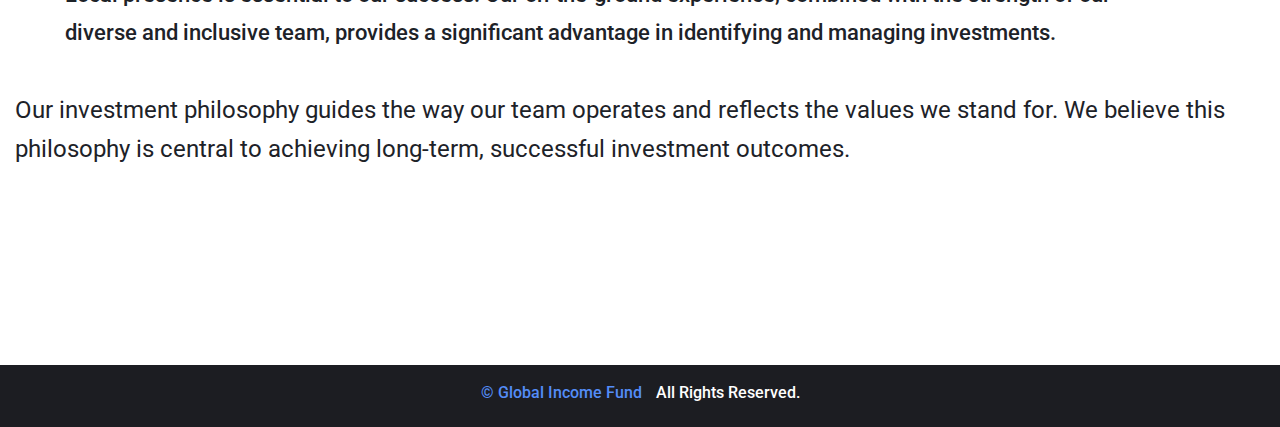
<file: philosophy.html>
<!DOCTYPE html>
<html lang="en">


<meta http-equiv="content-type" content="text/html;charset=UTF-8" />

<head>
    <!-- Metas Basic -->
    <meta http-equiv="content-type" content="text/html;charset=utf-8" />
    <meta name="description" content="Global Income Fund" />
    <meta name="keywords" content="Global Income Fund" />
    <meta name="author" content="uyCoding" />
    <meta name="viewport" content="width=device-width, initial-scale=1, maximum-scale=1">
    <!-- Title -->
    <title>Global Income Fund</title>
    <!-- Favicon -->
    <link rel="shortcut icon" href="favicon.html" type="image/x-icon">
    <!-- Bootstrap  -->
    <link rel="stylesheet" href="css/bootstrap.min.css">
    <!-- owl carousel theme default CSS file -->
    <link rel="stylesheet" href="css/owl.theme.default.min.css">
    <!-- owl carousel CSS file -->
    <link rel="stylesheet" href="css/owl.carousel.min.css">
    <!-- Main CSS -->
    <link rel="stylesheet" href="css/main.css">
    <!-- Custom CSS -->
    <link rel="stylesheet" href="css/custom.css">
    <!-- Slick  -->
    <link rel="stylesheet" href="css/slick.css">
    <!-- Font Awesome  -->
    <link rel="stylesheet" href="vendors/fontawesome/css/all.min.css">
    <!-- jQuery Fancybox  -->
    <link rel="stylesheet" href="css/jquery.fancybox.css">
    <!-- Magnific Popup core CSS file -->
    <link rel="stylesheet" href="css/magnific-popup.css">

</head>

<body>
    <!-- header area start -->
    <header id="header" class="transparent-header">
        <!-- #navigation start -->
        <nav class="navbar navbar-default navbar-expand-md navbar-light" id="navigation" data-offset-top="1">
            <!-- .container -->
            <div class="container">
                <!-- Logo and Menu -->
                <div class="navbar-header">
                    <div class="navbar-brand" style="width: 70%"><a href='index.html'><img src="images/logo.png"
                                alt="Logo" /></a></div>
                    <!-- site logo -->
                </div>
                <!-- Menu Toogle -->
                <div class="burger-icon">
                    <div class="bar1"></div>
                    <div class="bar2"></div>
                    <div class="bar3"></div>
                </div>
                <div class="collapse navbar-collapse " id="navbarCollapse">
                    <ul class="nav navbar-nav ml-auto">
                        <!-- Menu Link -->
                        <li>
                            <a href='about.html'>About us</a>
                        </li>
                        <li>
                            <a href='philosophy.html'>Philosophy</a>
                        </li>
                        <li>
                            <a href='investments.html'>Related Investments</a>
                        </li>
                        <li>
                            <a href='offices.html'>Related Offices</a>
                        </li>
                        <li>
                            <a href='contact.html'>Contact</a>
                        </li>
                    </ul>
                    <div class="header-cta">
                        <!-- <a href="contact.html" class="btn btn-1c" style="width: 200px">Contact</a> -->
                        <style>
                            .lang-select>div:first-child:after {
                                content: '';
                                position: absolute;
                                width: 0px;
                                height: 0px;
                                border: 8px solid transparent;
                                border-top-color: #e15147;
                                z-index: 9999;
                                top: 20px;
                                right: 8px
                            }

                            .lang-select div:hover~div,
                            .lang-select div:hover {
                                display: flex !important;
                                cursor: pointer;
                            }

                            .lang-select div:hover {
                                background: orange !important;
                            }

                            .list-item {
                                width: 100%;
                                height: 160px;
                                box-shadow: 0 0 15px rgba(0, 0, 0, .3);
                                border-radius: 2px;
                                padding: 25px;
                                display: flex;
                                align-items: center;
                                justify-content: center;
                                cursor: pointer;
                            }

                            .list-item .list-item-tooltip {
                                display: none;
                                position: absolute;
                                background: #3f465f;
                                color: white;
                                top: 80%;
                                text-align: center;
                                min-height: 100px;
                                min-width: 320px;
                                padding: 30px;
                                border-radius: 2px;
                                box-shadow: 0 0 10px rgba(0, 0, 0, .3);
                                opacity: 1;
                                z-index: 999;
                            }

                            .list-item .list-item-tooltip:after {
                                content: '';
                                position: absolute;
                                border: 14px solid transparent;
                                border-color: transparent transparent #3f465f;
                                transform: translateX(-50%);
                                top: -28px;
                                left: 50%;
                                width: 0;
                                height: 0;
                            }

                            .list-item .list-item-tooltip h2 {
                                font-size: 20px;
                            }

                            .list-item .list-item-tooltip p {
                                margin-bottom: .4rem;
                            }

                            .list-item:hover .list-item-tooltip {
                                display: flex;
                                flex-direction: column;
                            }
                        </style>
                        <div
                            style="background: #39405c; height: 82px; padding: 10px; display: flex; align-items: center;">
                            <div class="lang-select" style="position: relative; width: 90px">
                                <div
                                    style="display: flex; align-items: center; cursor: pointer; justify-content: center; position: relative; z-index: 99999; background: #39405c; border-radius: 2px; padding: 10px 35px 10px 15px; ">
                                    <img src="images/flag-us.png" alt="" style="width: 45px; height: 27px">
                                </div>
                                <div
                                    style="display: none; position: absolute;align-items: center;  justify-content: center;z-index: 99999; background: #39405c; border-radius: 2px; padding: 10px 35px 10px 15px; ">
                                    <a href='es/filosofia.html'><img src="images/flag-es.png" alt=""
                                            style="width: 45px; height: 27px"></a>
                                </div>
                            </div>
                        </div>

                    </div>
                </div>
                <!-- Menu Toogle end -->
            </div>
            <!-- .container end -->
        </nav>
        <!-- #navigation end -->
    </header>
    <!-- end header area -->
    <main>
        <div class="headerspace-small"></div>
        <div id="hero" class="hero"
            style="background: linear-gradient(10deg, #1c1c21 4%, rgba(0,0,0, .85) 10%, rgba(0,0,0, .1) 35%), url(./images/philosophy.jpg) no-repeat; background-position: center; background-size: cover">
            <!-- <div class="hero-content container">
            <h1>Advising companies worldwide</h1>
        </div> -->
        </div>

        <!-- features area start -->
        <div id="features" class="wrap-bg " style="padding-bottom: 150px">

            <!-- .container -->
            <div class="container">
                <!-- .row -->
                <div class="row">
                    <div class="col-xs-12 mbt30 mt30" style="margin-bottom: 60px">
                        <h2 style="padding: 30px 0 0">Our Philophoshy</h2>
                        <div style="background: #024366; width: 70px; height: 6px;"></div>
                    </div>
                </div>
                <!-- .container -->
                <!-- .row -->
                <div class="row">
                    <div class="col-xs-12 mbt30" style="margin-bottom: 60px">
                        <!-- 1 -->

                        <!-- uses solid style -->

                        <p class="description">The Global Income Fund operates with a philosophy grounded in innovation,
                            prudence, and a forward-looking perspective. Our strategy is supported by in-depth,
                            bottom-up research and analysis, with a strong emphasis on generating sustainable returns,
                            minimizing environmental impact, and fostering positive community relationships.
                        </p>

                        <p class="description">The Fund maintains a clear regional focus, enabling us to gain valuable
                            insights into local
                            trends and emerging opportunities. </p>

                        <p class="description">Our investment approach is built on multiple pillars and follows the
                            criteria outlined below:</p>

                        <ul style="padding: 20px 100px 40px 50px;">
                            <li style="font-size: 22px;list-style: disc; ">We define a strong investment as one that
                                contributes to building better businesses—delivering meaningful returns, supporting
                                sustainable growth, enhancing
                                climate resilience, and strengthening community ties.
                            </li>
                            <li style="font-size: 22px; list-style: disc;">A successful investment opportunity must
                                offer a compelling value proposition,
                                grounded in a thorough understanding of the business and a clear path to innovation.
                            </li>
                            <li style="font-size: 22px; list-style: disc;">Local presence is essential to our success.
                                Our on-the-ground experience, combined
                                with the strength of our diverse and inclusive team, provides a significant advantage
                                in identifying and managing investments.</li>
                        </ul>

                        <p class="description">Our investment philosophy guides the way our team operates and reflects
                            the values
                            we stand for. We believe this philosophy is central to achieving long-term, successful
                            investment outcomes. </p>

                    </div>
                </div>

                <!-- .row end -->
                <!-- .container end -->
            </div>
            <!-- features area end -->
        </div>


    </main>
    <footer id="footer" class="footer-dark wrap-bg-secondary">
        <div class="footer-top">
            <!-- .container -->
            <div class="container text-center" style="padding-top: 15px; padding-bottom: 5px">
                <p style="color: white"><a href="http://www.globalincomefundlltd.com/" title="Magnus" target="_blank"
                        style="color: #548df8; margin-right: 10px">© Global Income Fund</a> All Rights Reserved.
                </p>
                <!-- to top -->
                <div class="cd-top"><i class="fas fa-level-up-alt"></i></div>
            </div>
        </div>
        <!-- .container end -->

        <!-- #footer bottom start -->
        <div class="container">

            <!-- to top -->
            <div class="cd-top">Top</div>

        </div>
        <!-- #footer bottom end -->
    </footer>
    <!-- #footer area end -->

    <!-- JavaScript File -->
    <!-- jQuery -->
    <script src='js/jquery-3.4.1.min.js'></script>
    <!-- Main -->
    <script src='js/main.js'></script>
    <!-- Bootstrap -->
    <script src='js/bootstrap.min.js'></script>
    <!-- Slick -->
    <script src='js/slick.min.js'></script>
    <!-- Fancybox -->
    <script src='js/jquery.fancybox.pack.js'></script>
    <!-- Magnific Popup core JS file -->
    <script src="js/jquery.magnific-popup.min.js"></script>
    <!-- Waypoints -->
    <script src='js/waypoints.min.js'></script>
    <!-- Counterup -->
    <script src='js/jquery.counterup.min.js'></script>
    <!-- owl carousel -->
    <script src='js/owl.carousel.min.js'></script>
</body>


</html>
</file>
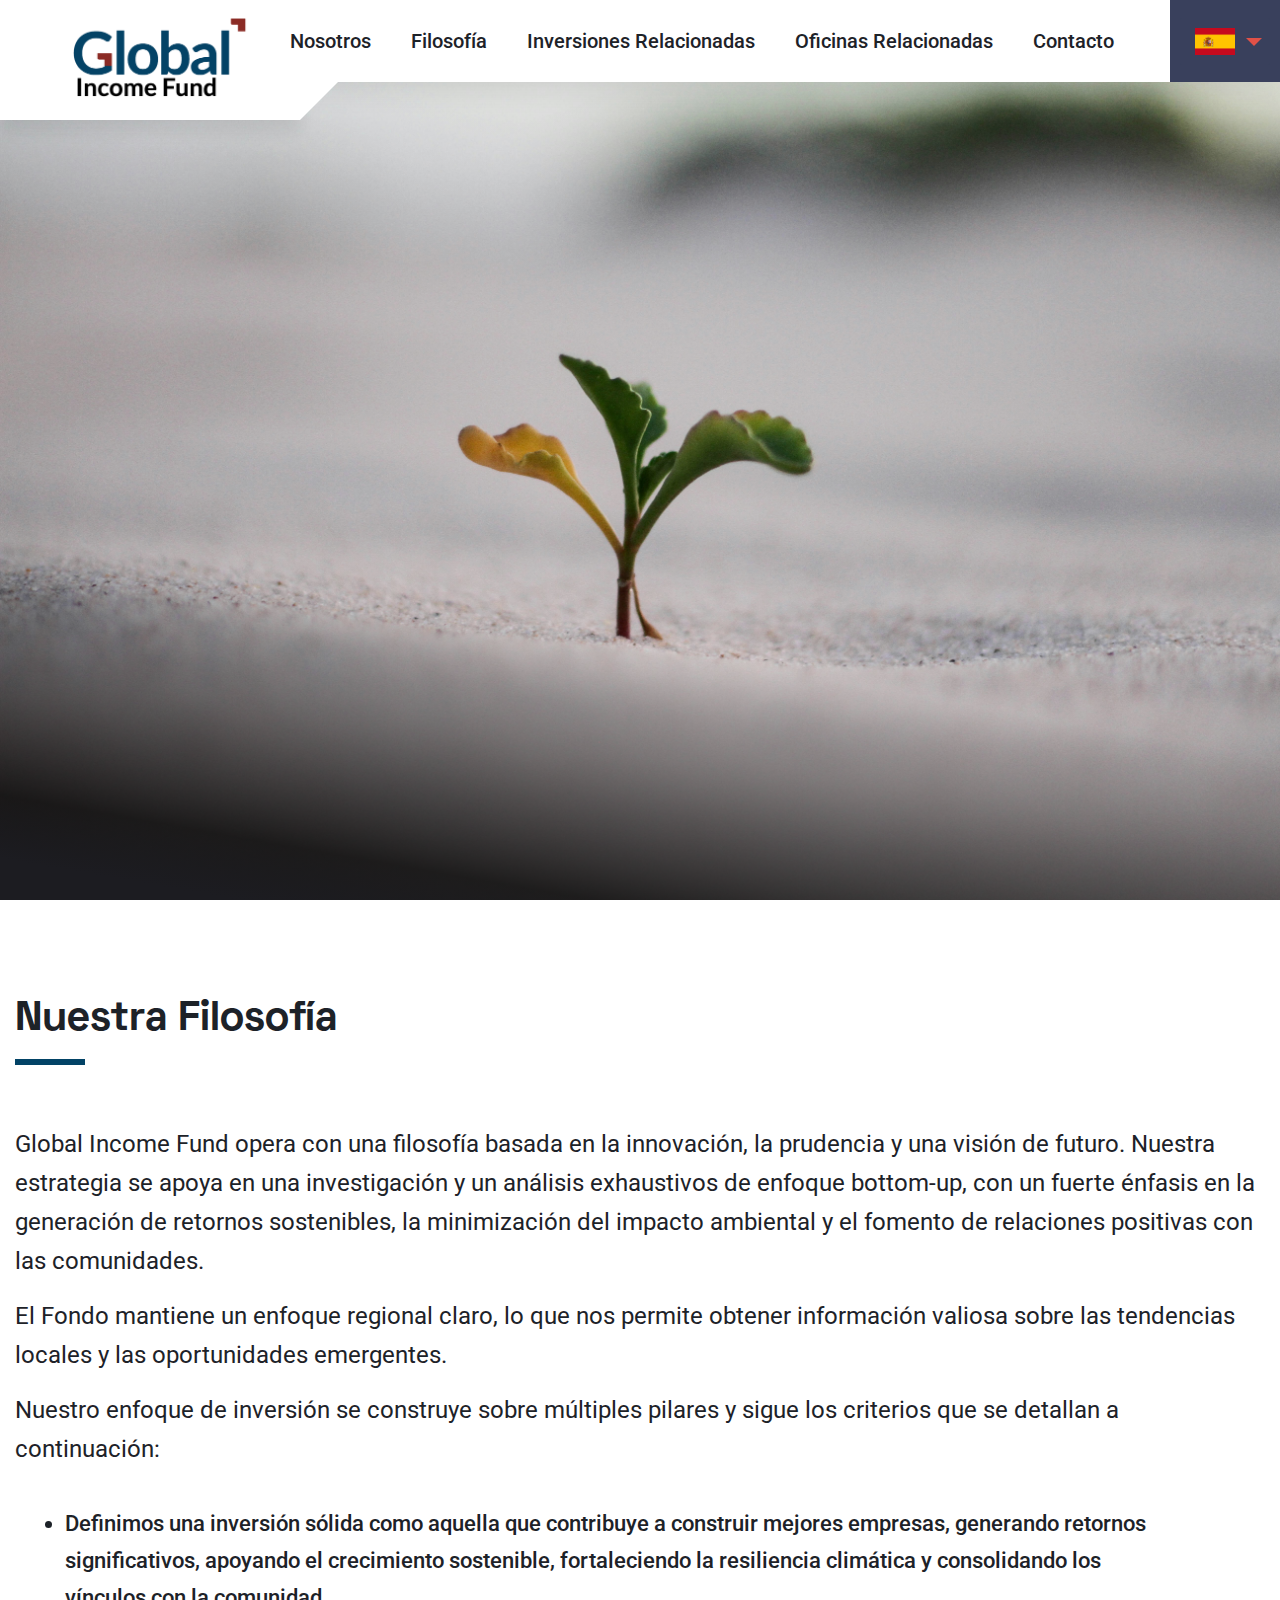
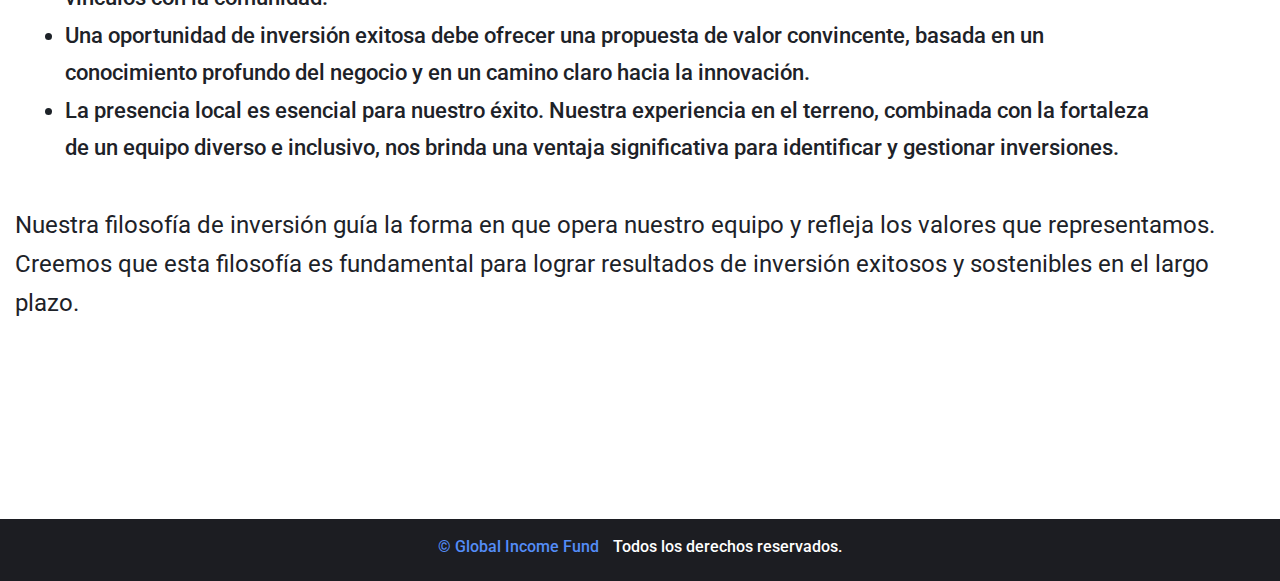
<file: es/filosofia.html>
<!DOCTYPE html>
<html lang="en">


<meta http-equiv="content-type" content="text/html;charset=UTF-8" />

<head>
    <!-- Metas Basic -->
    <meta http-equiv="content-type" content="text/html;charset=utf-8" />
    <meta name="description" content="Global Income Fund" />
    <meta name="keywords" content="Global Income Fund" />
    <meta name="author" content="uyCoding" />
    <meta name="viewport" content="width=device-width, initial-scale=1, maximum-scale=1">
    <!-- Title -->
    <title>Global Income Fund</title>
    <!-- Favicon -->
    <link rel="shortcut icon" href="../favicon.html" type="image/x-icon">
    <!-- Bootstrap  -->
    <link rel="stylesheet" href="../css/bootstrap.min.css">
    <!-- owl carousel theme default CSS file -->
    <link rel="stylesheet" href="../css/owl.theme.default.min.css">
    <!-- owl carousel CSS file -->
    <link rel="stylesheet" href="../css/owl.carousel.min.css">
    <!-- Main CSS -->
    <link rel="stylesheet" href="../css/main.css">
    <!-- Custom CSS -->
    <link rel="stylesheet" href="../css/custom.css">
    <!-- Slick  -->
    <link rel="stylesheet" href="../css/slick.css">
    <!-- Font Awesome  -->
    <link rel="stylesheet" href="../vendors/fontawesome/css/all.min.css">
    <!-- jQuery Fancybox  -->
    <link rel="stylesheet" href="../css/jquery.fancybox.css">
    <!-- Magnific Popup core CSS file -->
    <link rel="stylesheet" href="../css/magnific-popup.css">

</head>

<body>
    <!-- header area start -->
    <header id="header" class="transparent-header">
        <!-- #navigation start -->
        <nav class="navbar navbar-default navbar-expand-md navbar-light" id="navigation" data-offset-top="1">
            <!-- .container -->
            <div class="container">
                <!-- Logo and Menu -->
                <div class="navbar-header">
                    <div class="navbar-brand" style="width: 70%"><a href='index.html'><img src="../images/logo.png"
                                alt="Logo" /></a></div>
                    <!-- site logo -->
                </div>
                <!-- Menu Toogle -->
                <div class="burger-icon">
                    <div class="bar1"></div>
                    <div class="bar2"></div>
                    <div class="bar3"></div>
                </div>
                <div class="collapse navbar-collapse " id="navbarCollapse">
                    <ul class="nav navbar-nav ml-auto">
                        <!-- Menu Link -->
                        <li>
                            <a href='nosotros.html'>Nosotros</a>
                        </li>
                        <li>
                            <a href='filosofia.html'>Filosofía</a>
                        </li>
                        <li>
                            <a href='inversiones.html'>Inversiones Relacionadas</a>
                        </li>
                        <li>
                            <a href='oficinas.html'>Oficinas Relacionadas</a>
                        </li>
                        <li>
                            <a href='contacto.html'>Contacto</a>
                        </li>
                    </ul>
                    <div class="header-cta">
                        <!-- <a href="contact.html" class="btn btn-1c" style="width: 200px">Contact</a> -->
                        <style>
                            .lang-select>div:first-child:after {
                                content: '';
                                position: absolute;
                                width: 0px;
                                height: 0px;
                                border: 8px solid transparent;
                                border-top-color: #e15147;
                                z-index: 9999;
                                top: 20px;
                                right: 8px
                            }

                            .lang-select div:hover~div,
                            .lang-select div:hover {
                                display: flex !important;
                                cursor: pointer;
                            }

                            .lang-select div:hover {
                                background: orange !important;
                            }

                            .list-item {
                                width: 100%;
                                height: 160px;
                                box-shadow: 0 0 15px rgba(0, 0, 0, .3);
                                border-radius: 2px;
                                padding: 25px;
                                display: flex;
                                align-items: center;
                                justify-content: center;
                                cursor: pointer;
                            }

                            .list-item .list-item-tooltip {
                                display: none;
                                position: absolute;
                                background: #3f465f;
                                color: white;
                                top: 80%;
                                text-align: center;
                                min-height: 100px;
                                min-width: 320px;
                                padding: 30px;
                                border-radius: 2px;
                                box-shadow: 0 0 10px rgba(0, 0, 0, .3);
                                opacity: 1;
                                z-index: 999;
                            }

                            .list-item .list-item-tooltip:after {
                                content: '';
                                position: absolute;
                                border: 14px solid transparent;
                                border-color: transparent transparent #3f465f;
                                transform: translateX(-50%);
                                top: -28px;
                                left: 50%;
                                width: 0;
                                height: 0;
                            }

                            .list-item .list-item-tooltip h2 {
                                font-size: 20px;
                            }

                            .list-item .list-item-tooltip p {
                                margin-bottom: .4rem;
                            }

                            .list-item:hover .list-item-tooltip {
                                display: flex;
                                flex-direction: column;
                            }
                        </style>
                        <div
                            style="background: #39405c; height: 82px; padding: 10px; display: flex; align-items: center;">
                            <div class="lang-select" style="position: relative; width: 90px">
                                <div
                                    style="display: flex; align-items: center; cursor: pointer; justify-content: center; position: relative; z-index: 99999; background: #39405c; border-radius: 2px; padding: 10px 35px 10px 15px; ">
                                    <img src="../images/flag-es.png" alt="" style="width: 45px; height: 27px">
                                </div>
                                <div
                                    style="display: none; position: absolute;align-items: center;  justify-content: center;z-index: 99999; background: #39405c; border-radius: 2px; padding: 10px 35px 10px 15px; ">
                                    <a href='../philosophy.html'><img src="../images/flag-us.png" alt=""
                                            style="width: 45px; height: 27px"></a>
                                </div>
                            </div>
                        </div>

                    </div>
                </div>
                <!-- Menu Toogle end -->
            </div>
            <!-- .container end -->
        </nav>
        <!-- #navigation end -->
    </header>
    <!-- end header area -->
    <main>
        <div class="headerspace-small"></div>

        <div id="hero" class="hero"
            style="background: linear-gradient(10deg, #1c1c21 4%, rgba(0,0,0, .85) 10%, rgba(0,0,0, .1) 35%), url(../images/philosophy.jpg) no-repeat; background-position: center; background-size: cover">
            <!-- <div class="hero-content container">
            <h1>Advising companies worldwide</h1>
        </div> -->
        </div>
        <!-- features area start -->
        <div id="features" class="wrap-bg " style="padding-bottom: 150px">

            <!-- .container -->
            <div class="container">
                <!-- .row -->
                <div class="row">
                    <div class="col-xs-12 mbt30 mt30" style="margin-bottom: 60px">
                        <h2 style="padding: 30px 0 0">Nuestra Filosofía</h2>
                        <div style="background: #024366; width: 70px; height: 6px;"></div>
                    </div>
                </div>
                <!-- .container -->
                <!-- .row -->
                <div class="row">
                    <div class="col-xs-12 mbt30" style="margin-bottom: 60px">
                        <!-- 1 -->

                        <!-- uses solid style -->

                        <p class="description">Global Income Fund opera con una filosofía basada en la innovación, la
                            prudencia y una visión de futuro. Nuestra estrategia se apoya en una investigación y un
                            análisis exhaustivos de enfoque bottom-up, con un fuerte énfasis en la generación de
                            retornos sostenibles, la minimización del impacto ambiental y el fomento de relaciones
                            positivas con las comunidades.</p>

                        <p class="description">El Fondo mantiene un enfoque regional claro, lo que nos permite obtener
                            información valiosa sobre las tendencias locales y las oportunidades emergentes.</p>

                        <p class="description">Nuestro enfoque de inversión se construye sobre múltiples pilares y sigue
                            los criterios que se detallan a continuación:</p>

                        <ul style="padding: 20px 100px 40px 50px;">
                            <li style="font-size: 22px; list-style: disc;">Definimos una inversión sólida como aquella
                                que contribuye a construir mejores empresas, generando retornos significativos, apoyando
                                el crecimiento sostenible, fortaleciendo la resiliencia climática y consolidando los
                                vínculos con la comunidad.</li>
                            <li style="font-size: 22px; list-style: disc;">Una oportunidad de inversión exitosa debe
                                ofrecer una propuesta de valor convincente, basada en un conocimiento profundo del
                                negocio y en un camino claro hacia la innovación.</li>
                            <li style="font-size: 22px; list-style: disc;">La presencia local es esencial para nuestro
                                éxito. Nuestra experiencia en el terreno, combinada con la fortaleza de un equipo
                                diverso e inclusivo, nos brinda una ventaja significativa para identificar y gestionar
                                inversiones.</li>
                        </ul>

                        <p class="description">Nuestra filosofía de inversión guía la forma en que opera nuestro equipo
                            y refleja los valores que representamos. Creemos que esta filosofía es fundamental para
                            lograr resultados de inversión exitosos y sostenibles en el largo plazo.</p>
                    </div>
                </div>

                <!-- .row end -->
                <!-- .container end -->
            </div>
            <!-- features area end -->
        </div>


    </main>
    <footer id="footer" class="footer-dark wrap-bg-secondary">
        <div class="footer-top">
            <!-- .container -->
            <div class="container text-center" style="padding-top: 15px; padding-bottom: 5px">
                <p style="color: white"><a href="../index.html" title="Magnus" target="_blank"
                        style="color: #548df8; margin-right: 10px">© Global Income Fund</a> Todos los derechos
                    reservados.
                </p>
                <!-- to top -->
                <div class="cd-top"><i class="fas fa-level-up-alt"></i></div>
            </div>
        </div>
        <!-- .container end -->

        <!-- #footer bottom start -->
        <div class="container">

            <!-- to top -->
            <div class="cd-top">Top</div>

        </div>
        <!-- #footer bottom end -->
    </footer>
    <!-- #footer area end -->

    <!-- JavaScript File -->
    <!-- jQuery -->
    <script src='../js/jquery-3.4.1.min.js'></script>
    <!-- Main -->
    <script src='../js/main.js'></script>
    <!-- Bootstrap -->
    <script src='../js/bootstrap.min.js'></script>
    <!-- Slick -->
    <script src='../js/slick.min.js'></script>
    <!-- Fancybox -->
    <script src='../js/jquery.fancybox.pack.js'></script>
    <!-- Magnific Popup core JS file -->
    <script src="../js/jquery.magnific-popup.min.js"></script>
    <!-- Waypoints -->
    <script src='../js/waypoints.min.js'></script>
    <!-- Counterup -->
    <script src='../js/jquery.counterup.min.js'></script>
    <!-- owl carousel -->
    <script src='../js/owl.carousel.min.js'></script>
</body>


</html>
</file>
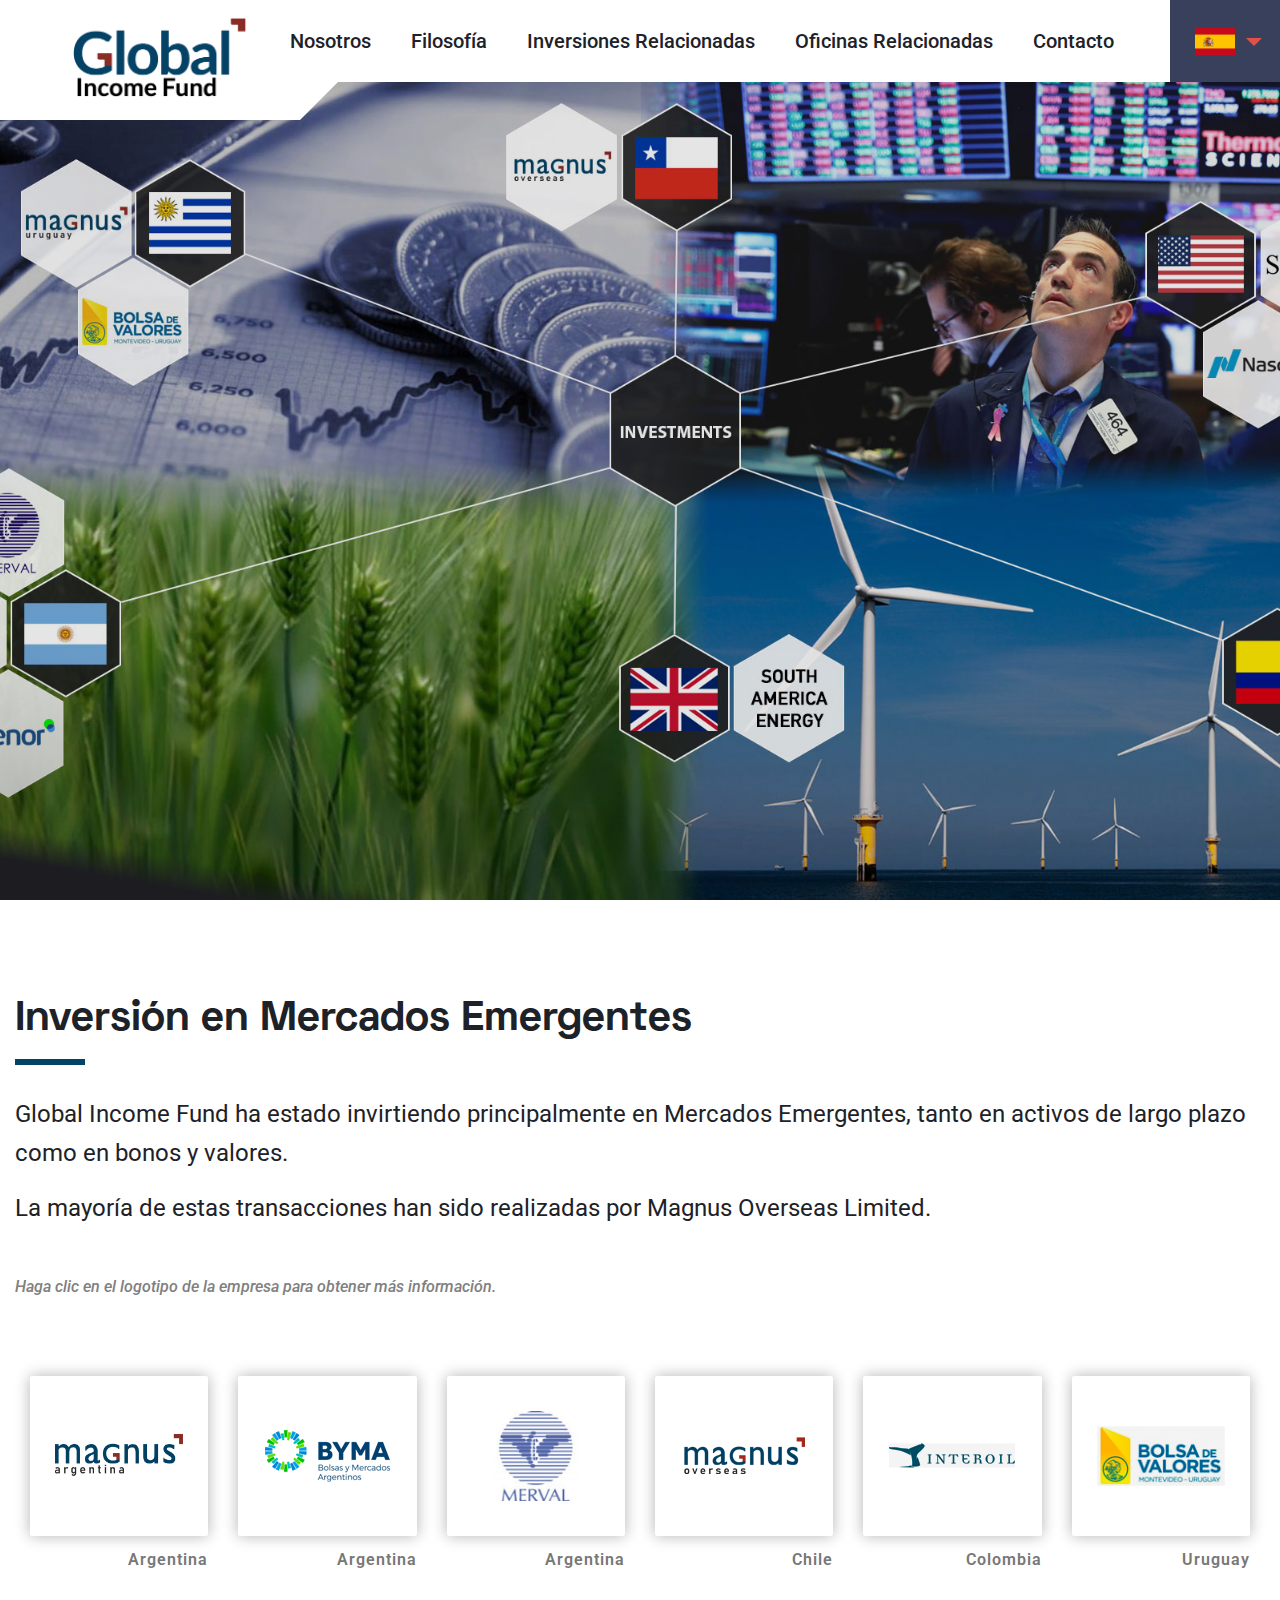
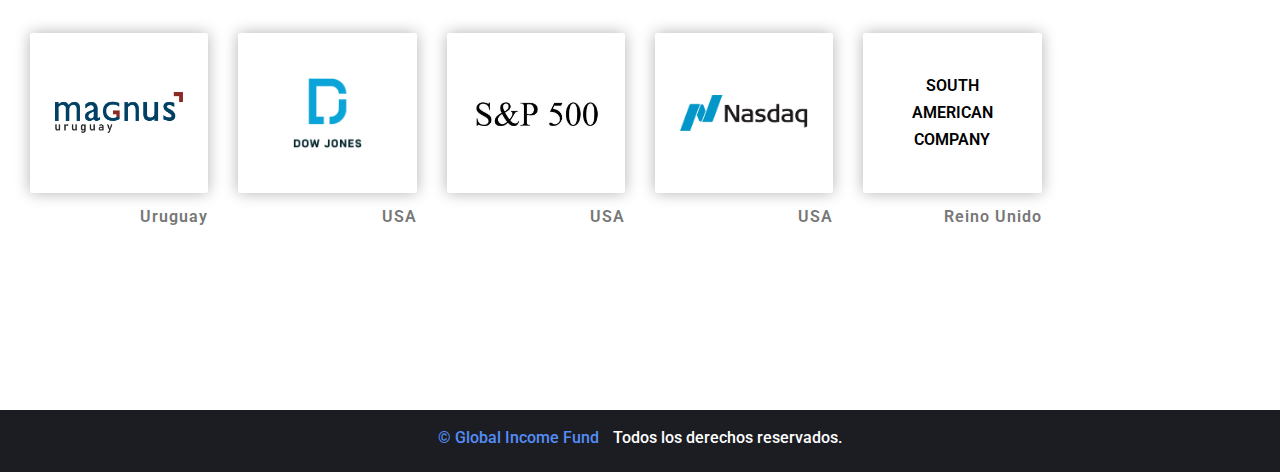
<file: es/inversiones.html>
<!DOCTYPE html>
<html lang="en">


<meta http-equiv="content-type" content="text/html;charset=UTF-8" />

<head>
    <!-- Metas Basic -->
    <meta http-equiv="content-type" content="text/html;charset=utf-8" />
    <meta name="description" content="Global Income Fund" />
    <meta name="keywords" content="Global Income Fund" />
    <meta name="author" content="uyCoding" />
    <meta name="viewport" content="width=device-width, initial-scale=1, maximum-scale=1">
    <!-- Title -->
    <title>Global Income Fund</title>
    <!-- Favicon -->
    <link rel="shortcut icon" href="../favicon.html" type="image/x-icon">
    <!-- Bootstrap  -->
    <link rel="stylesheet" href="../css/bootstrap.min.css">
    <!-- owl carousel theme default CSS file -->
    <link rel="stylesheet" href="../css/owl.theme.default.min.css">
    <!-- owl carousel CSS file -->
    <link rel="stylesheet" href="../css/owl.carousel.min.css">
    <!-- Main CSS -->
    <link rel="stylesheet" href="../css/main.css">
    <!-- Custom CSS -->
    <link rel="stylesheet" href="../css/custom.css">
    <!-- Slick  -->
    <link rel="stylesheet" href="../css/slick.css">
    <!-- Font Awesome  -->
    <link rel="stylesheet" href="../vendors/fontawesome/css/all.min.css">
    <!-- jQuery Fancybox  -->
    <link rel="stylesheet" href="../css/jquery.fancybox.css">
    <!-- Magnific Popup core CSS file -->
    <link rel="stylesheet" href="../css/magnific-popup.css">

</head>

<body>
    <!-- header area start -->
    <header id="header" class="transparent-header">
        <!-- #navigation start -->
        <nav class="navbar navbar-default navbar-expand-md navbar-light" id="navigation" data-offset-top="1">
            <!-- .container -->
            <div class="container">
                <!-- Logo and Menu -->
                <div class="navbar-header">
                    <div class="navbar-brand" style="width: 70%"><a href='index.html'><img src="../images/logo.png"
                                alt="Logo" /></a></div>
                    <!-- site logo -->
                </div>
                <!-- Menu Toogle -->
                <div class="burger-icon">
                    <div class="bar1"></div>
                    <div class="bar2"></div>
                    <div class="bar3"></div>
                </div>
                <div class="collapse navbar-collapse " id="navbarCollapse">
                    <ul class="nav navbar-nav ml-auto">
                        <!-- Menu Link -->
                        <li>
                            <a href='nosotros.html'>Nosotros</a>
                        </li>
                        <li>
                            <a href='filosofia.html'>Filosofía</a>
                        </li>
                        <li>
                            <a href='inversiones.html'>Inversiones Relacionadas</a>
                        </li>
                        <li>
                            <a href='oficinas.html'>Oficinas Relacionadas</a>
                        </li>
                        <li>
                            <a href='contacto.html'>Contacto</a>
                        </li>
                    </ul>
                    <div class="header-cta">
                        <!-- <a href="contact.html" class="btn btn-1c" style="width: 200px">Contact</a> -->
                        <style>
                            .lang-select>div:first-child:after {
                                content: '';
                                position: absolute;
                                width: 0px;
                                height: 0px;
                                border: 8px solid transparent;
                                border-top-color: #e15147;
                                z-index: 9999;
                                top: 20px;
                                right: 8px
                            }

                            .lang-select div:hover~div,
                            .lang-select div:hover {
                                display: flex !important;
                                cursor: pointer;
                            }

                            .lang-select div:hover {
                                background: orange !important;
                            }

                            .list-item {
                                width: 100%;
                                height: 160px;
                                box-shadow: 0 0 15px rgba(0, 0, 0, .3);
                                border-radius: 2px;
                                padding: 25px;
                                display: flex;
                                align-items: center;
                                justify-content: center;
                                cursor: pointer;
                            }

                            .list-item .list-item-tooltip {
                                display: none;
                                position: absolute;
                                background: #3f465f;
                                color: white;
                                top: 80%;
                                text-align: center;
                                min-height: 100px;
                                min-width: 320px;
                                padding: 30px;
                                border-radius: 2px;
                                box-shadow: 0 0 10px rgba(0, 0, 0, .3);
                                opacity: 1;
                                z-index: 999;
                            }

                            .list-item .list-item-tooltip:after {
                                content: '';
                                position: absolute;
                                border: 14px solid transparent;
                                border-color: transparent transparent #3f465f;
                                transform: translateX(-50%);
                                top: -28px;
                                left: 50%;
                                width: 0;
                                height: 0;
                            }

                            .list-item .list-item-tooltip h2 {
                                font-size: 20px;
                            }

                            .list-item .list-item-tooltip p {
                                margin-bottom: .4rem;
                            }

                            .list-item:hover .list-item-tooltip {
                                display: flex;
                                flex-direction: column;
                            }
                        </style>
                        <div
                            style="background: #39405c; height: 82px; padding: 10px; display: flex; align-items: center;">
                            <div class="lang-select" style="position: relative; width: 90px">
                                <div
                                    style="display: flex; align-items: center; cursor: pointer; justify-content: center; position: relative; z-index: 99999; background: #39405c; border-radius: 2px; padding: 10px 35px 10px 15px; ">
                                    <img src="../images/flag-es.png" alt="" style="width: 45px; height: 27px">
                                </div>
                                <div
                                    style="display: none; position: absolute;align-items: center;  justify-content: center;z-index: 99999; background: #39405c; border-radius: 2px; padding: 10px 35px 10px 15px; ">
                                    <a href='../investments.html'><img src="../images/flag-us.png" alt=""
                                            style="width: 45px; height: 27px"></a>
                                </div>
                            </div>
                        </div>

                    </div>
                </div>
                <!-- Menu Toogle end -->
            </div>
            <!-- .container end -->
        </nav>
        <!-- #navigation end -->
    </header>
    <!-- end header area -->
    <main>
        <div class="headerspace-small"></div>
        <div id="hero" class="hero hide-mobile"
            style="background: linear-gradient(10deg, #1c1c21 4%, rgba(0,0,0, .25) 7%, rgba(0,0,0, .1) 25%), url(../images/investments_en.jpg) no-repeat; background-position: center; background-size: cover">
            <!-- <div class="hero-content container">
            <h1>investments in the emerging markets</h1>
        </div> -->
        </div>
        <div id="hero" class="hero show-mobile" style="background: #1c1c21">
            <img src="../images/investments_mobile_en.jpg" alt="">
            <!-- <div class="hero-content container">
            <h1>Investing in the emerging markets</h1>
        </div> -->
        </div>

        <!-- features area start -->
        <div id="features" class="wrap-bg " style="padding-bottom: 150px">
            <!-- .container -->
            <div class="container">
                <!-- .row -->
                <div class="row">
                    <div class="col-xs-12 mbt30">
                        <h2 style="padding: 30px 0 0">Inversión en Mercados Emergentes</h2>
                        <div style="background: #024366; width: 70px; height: 6px;"></div>

                    </div>
                </div>

                <div class="row">
                    <div class="col-xs-12mbt30">
                        <!-- uses solid style -->
                        <p class="description">
                            Global Income Fund ha estado invirtiendo principalmente en Mercados Emergentes, tanto en
                            activos de largo plazo como en bonos y valores.
                        </p>
                        <p class="description">
                            La mayoría de estas transacciones han sido realizadas por Magnus Overseas Limited.
                        </p>
                    </div>
                </div>



                <div class="row">
                    <div class="col-xs-12 mbt30">
                        <p style="color: gray; font-style: italic;">Haga clic en el logotipo de la empresa para obtener
                            más información.</p>
                    </div>
                </div>



                <div class="row">
                    <div class="col-xs-12 col-md-4 col-lg-3 col-xl-2 mbt30">
                        <div class="list-item">
                            <div class="list-item-tooltip">
                                <h2>MAGNUS</h2>
                                <p>Companía Hermana.</p>
                                <p>(Argentina)</p>
                            </div>
                            <img src="../images/partners/logo_banking_magnus_argentina.png" style="max-height: 100%;" />
                        </div>

                        <div
                            style="margin-top: 10px; text-align: right; color: #777; font-weight: 600; font-size: 16px; letter-spacing: 1px;">
                            Argentina
                        </div>
                    </div>

                    <div class="col-xs-12 col-md-4 col-lg-3 col-xl-2 mbt30">
                        <div class="list-item">
                            <div class="list-item-tooltip">
                                <h2>BOLSA ARGENTINA</h2>
                                <p>Asiento en la Bolsa de Valores.</p>
                                <p>(Argentina)</p>
                            </div>
                            <img src="../images/partners/logo_banking_byma.png" style="max-height: 100%;" />
                        </div>

                        <div
                            style="margin-top: 10px; text-align: right; color: #777; font-weight: 600; font-size: 16px; letter-spacing: 1px;">
                            Argentina
                        </div>
                    </div>

                    <div class="col-xs-12 col-md-4 col-lg-3 col-xl-2 mbt30">
                        <div class="list-item">
                            <div class="list-item-tooltip">
                                <h2>MERVAL</h2>
                                <p>Asiento en la Bolsa de Valores.</p>
                                <p>(Argentina)</p>
                            </div>
                            <img src="../images/partners/logo_merval.jpg" style="max-height: 100%; padding: 10px" />
                        </div>

                        <div
                            style="margin-top: 10px; text-align: right; color: #777; font-weight: 600; font-size: 16px; letter-spacing: 1px;">
                            Argentina
                        </div>
                    </div>

                    <!-- <div class="col-xs-12 col-md-4 col-lg-3 col-xl-2 mbt30">
                    <div class="list-item">
                        <div class="list-item-tooltip">
                            <h2>SUPERCANAL</h2>
                            <p>Inversión de Capital.</p>
                            <p>(Argentina)</p>
                        </div>
                        <img src="../images/partners/logo_media_supercanal.png" style="max-height: 100%;"/>
                    </div>

                    <div style="margin-top: 10px; text-align: right; color: #777; font-weight: 600; font-size: 16px; letter-spacing: 1px;">
                        Argentina
                    </div>
                </div> -->


                    <div class="col-xs-12 col-md-4 col-lg-3 col-xl-2 mbt30">
                        <div class="list-item">
                            <div class="list-item-tooltip">
                                <h2>MAGNUS</h2>
                                <p>Companía Matriz.</p>
                                <p>(Chile)</p>
                            </div>
                            <img src="../images/partners/logo_banking_magnusoverseas.png" style="max-height: 100%;" />
                        </div>

                        <div
                            style="margin-top: 10px; text-align: right; color: #777; font-weight: 600; font-size: 16px; letter-spacing: 1px;">
                            Chile
                        </div>
                    </div>

                    <div class="col-xs-12 col-md-4 col-lg-3 col-xl-2 mbt30">
                        <div class="list-item">
                            <div class="list-item-tooltip">
                                <h2>INTEROIL</h2>
                                <p>Bonos y Acciones.</p>
                                <p>(Colombia)</p>
                            </div>
                            <img src="../images/partners/logo_energy_interoil.png" style="max-height: 100%;" />
                        </div>

                        <div
                            style="margin-top: 10px; text-align: right; color: #777; font-weight: 600; font-size: 16px; letter-spacing: 1px;">
                            Colombia
                        </div>
                    </div>

                    <div class="col-xs-12 col-md-4 col-lg-3 col-xl-2 mbt30">
                        <div class="list-item">
                            <div class="list-item-tooltip">
                                <h2>BOLSA URUGUAY</h2>
                                <p>Asiento en la Bolsa de Valores.</p>
                                <p>(Uruguay)</p>
                            </div>
                            <img src="../images/partners/logo_banking_bvm.png" style="max-height: 100%;" />
                        </div>

                        <div
                            style="margin-top: 10px; text-align: right; color: #777; font-weight: 600; font-size: 16px; letter-spacing: 1px;">
                            Uruguay
                        </div>
                    </div>

                    <div class="col-xs-12 col-md-4 col-lg-3 col-xl-2 mbt30">
                        <div class="list-item">
                            <div class="list-item-tooltip">
                                <h2>MAGNUS</h2>
                                <p>Companía Hermana.</p>
                                <p>(Uruguay)</p>
                            </div>
                            <img src="../images/partners/logo_banking_magnus_uruguay.png" style="max-height: 100%;" />
                        </div>

                        <div
                            style="margin-top: 10px; text-align: right; color: #777; font-weight: 600; font-size: 16px; letter-spacing: 1px;">
                            Uruguay
                        </div>
                    </div>

                    <div class="col-xs-12 col-md-4 col-lg-3 col-xl-2 mbt30">
                        <div class="list-item">
                            <div class="list-item-tooltip">
                                <h2>DOWJONES</h2>
                                <p>Acciones.</p>
                                <p>(USA)</p>
                            </div>
                            <img src="../images/partners/logo_dow_jones.png" style="max-height: 100%; padding: 20px" />
                        </div>
                        <div
                            style="margin-top: 10px; text-align: right; color: #777; font-weight: 600; font-size: 16px; letter-spacing: 1px;">
                            USA
                        </div>
                    </div>
                    <div class="col-xs-12 col-md-4 col-lg-3 col-xl-2 mbt30">
                        <div class="list-item">
                            <div class="list-item-tooltip">
                                <h2>S&P 500</h2>
                                <p>Acciones.</p>
                                <p>(USA)</p>
                            </div>
                            <img src="../images/partners/logo_sp.jpg" style="max-height: 100%;" />
                        </div>
                        <div
                            style="margin-top: 10px; text-align: right; color: #777; font-weight: 600; font-size: 16px; letter-spacing: 1px;">
                            USA
                        </div>
                    </div>
                    <div class="col-xs-12 col-md-4 col-lg-3 col-xl-2 mbt30">
                        <div class="list-item">
                            <div class="list-item-tooltip">
                                <h2>NASDAQ</h2>
                                <p>Acciones.</p>
                                <p>(USA)</p>
                            </div>
                            <img src="../images/partners/logo_nasdaq.png" style="max-height: 100%;" />
                        </div>
                        <div
                            style="margin-top: 10px; text-align: right; color: #777; font-weight: 600; font-size: 16px; letter-spacing: 1px;">
                            USA
                        </div>
                    </div>

                    <div class="col-xs-12 col-md-4 col-lg-3 col-xl-2 mbt30">
                        <div class="list-item" style="text-align: center">
                            <div class="list-item-tooltip">
                                <h2>South American Company</h2>
                                <p>Acciones.</p>
                                <p>(Reino Unido)</p>
                            </div>
                            <b style="font-weight: 600; color: black">SOUTH AMERICAN COMPANY</b>
                        </div>
                        <div
                            style="margin-top: 10px; text-align: right; color: #777; font-weight: 600; font-size: 16px; letter-spacing: 1px;">
                            Reino Unido
                        </div>
                    </div>

                </div>

                <!-- .row end -->
            </div>
            <!-- .container end -->
        </div>
        <!-- features area end -->
    </main>
    <footer id="footer" class="footer-dark wrap-bg-secondary">
        <div class="footer-top">
            <!-- .container -->
            <div class="container text-center" style="padding-top: 15px; padding-bottom: 5px">
                <p style="color: white"><a href="../index.html" title="Magnus" target="_blank"
                        style="color: #548df8; margin-right: 10px">© Global Income Fund</a> Todos los derechos
                    reservados.
                </p>
                <!-- to top -->
                <div class="cd-top"><i class="fas fa-level-up-alt"></i></div>
            </div>
        </div>
        <!-- .container end -->

        <!-- #footer bottom start -->
        <div class="container">

            <!-- to top -->
            <div class="cd-top">Top</div>

        </div>
        <!-- #footer bottom end -->
    </footer>
    <!-- #footer area end -->

    <!-- JavaScript File -->
    <!-- jQuery -->
    <script src='../js/jquery-3.4.1.min.js'></script>
    <!-- Main -->
    <script src='../js/main.js'></script>
    <!-- Bootstrap -->
    <script src='../js/bootstrap.min.js'></script>
    <!-- Slick -->
    <script src='../js/slick.min.js'></script>
    <!-- Fancybox -->
    <script src='../js/jquery.fancybox.pack.js'></script>
    <!-- Magnific Popup core JS file -->
    <script src="../js/jquery.magnific-popup.min.js"></script>
    <!-- Waypoints -->
    <script src='../js/waypoints.min.js'></script>
    <!-- Counterup -->
    <script src='../js/jquery.counterup.min.js'></script>
    <!-- owl carousel -->
    <script src='../js/owl.carousel.min.js'></script>
</body>

</html>
</file>
<file: css/main.css>
/*-----------------------------------------------------------------------------------

    Template Name: Lucru - Construction Template
    Template URI: https://themeforest.net/user/themeioan
    Author: Ioan Drozd
    Author URI: https://www.drozd.at
    Description: Lucru HTML Template
    Version: 1.4
    Tags: Multi-Purpose, Landing Page, Services, Projects
    Text Domain: Lucru

    File: main.css - This is the stylesheet for this theme;

-----------------------------------------------------------------------------------*/


/**
====================[Table of contents]======================

1.  Site Styles
    1.1. Page Styles
    1.2. Site Elements Basic
    1.3. List Style for Why US
    1.4. Post Heading
    1.5. Scroll to Top
2.  Header
    2.1. Navigation
    2.2. Header Content
3.  Main
    3.1. Wrap Background
    3.2. Service
    3.3. Feature
    3.4. Counter
    3.5. Testimonial
    3.6. Members
    3.6.1 Members Slider
    3.7. Contact
    3.8. Blog
    3.9. Newsletter
    3.10. Icon Socials
    3.11. Pricing
    3.12. Why us
    3.13. Breadcrumb
    3.14. Blog
    3.15. Video Container
    3.16. Feature Contact
    3.17. Services with Image
4.  Footer
5.  CSS Hacks
6.  Media Queries
    6.1. Normal Screen v1 -> (max-width: 1024px)
    6.2. Normal Screen v2 -> (min-width: 992px) and (max-width: 1199px)
    6.3. Laptop -> (min-width: 768px) and (max-width: 991px)
    6.4. Tablet -> (max-width: 767px)
    6.5. Small Tablet -> (max-width: 640px)
    6.6. Mobile v1 -> (max-width: 480px)
    6.7. Mobile v2 -> (max-width: 300px)
    6.8. If Height is to Small

================================================== */


/*-----------------
    @Typography
-----------------*/

@import url('https://fonts.googleapis.com/css?family=Roboto:400,500&amp;display=swap');

@font-face {
    font-family: "SpaceGrotesk-Bold";
    src: url(../fonts/SpaceGrotesk/SpaceGrotesk-Bold.woff) format("woff");
    font-weight: 900;
    font-style: normal;
}

/* 1. ========================= Site Styles ========================= */


/* 1.1. ========================= Page Styles ========================= */

html {
    font-family: 'Roboto', sans-serif;
    -webkit-text-size-adjust: 100%;
    -ms-text-size-adjust: 100%;
    overflow-x: hidden;
}

* {
    -webkit-box-sizing: border-box;
    box-sizing: border-box;
    outline: none;
    -moz-osx-font-smoothing: grayscale;
    /* Firefox */
    -webkit-font-smoothing: antialiased;
    /* WebKit  */
}

body {
    margin: 0;
    color: #1D2228;
    overflow-x: hidden;
    font-family: 'Roboto', sans-serif;
    font-size: 16px;
    font-weight: 500;
    letter-spacing: 0px;
    line-height: 1.7;
    text-transform: none;
}

h1 {
    font-size: 60px;
    line-height: 1.0833333333333333;
}

h2 {
    font-size: 42px;
    line-height: 1.4444444444444444;
}

h3 {
    font-size: 26px;
    line-height: 1.0833333333333333;
}

h4 {
    font-size: 22px;
    line-height: 1.2380952380952381;
}


h1,
h2,
h3,
h4,
h5,
h6,
.feature_link a,
.readmore {
    font-family: "SpaceGrotesk-Bold";
}


p {
    font-size: 16px;
    line-height: 1.625;
}
b,
strong {
    font-weight:500;
}
a {
    color: inherit;
    text-decoration: none;
}

a,
a:hover,
a:focus,
a:active {
    text-decoration: none;
    outline: none;
}

a:hover {
    text-decoration: none;
    outline: none;
}

a i {
    padding: 0 2px;
}

img {
    max-width: 100%;
}

ol {
    counter-reset: counter;
    padding-left: 0;
}

ol li {
    list-style: none;
    margin-bottom: 1rem;
}

ol li:before {
    counter-increment: counter;
    content: counter(counter);
    font-weight: 500;
    margin-right: 10px;
}
body *::selection {
    background: #c1e6b7;
}

/* COLOR GLOBAL */

.tbl-pricing .tbl-prc-col .tbl-prc-list,
#header .nav>li>a,
#header .nav>li>a:hover {
    color: #1D2228;
}

.wrap-bg-primary,
.course-price,
.color-two {
    background: #014062;
}

.color-three,
.color-three:hover,
.themeioan_blog .blog-content,
.tbl-pricing .tbl-prc-col .tbl-prc-wrap,
.themeioan_event .event-content,
.themeioan_services .blog-content,
.themeioan_blog .blog-content,
#header .navbar-default .navbar-toggle .icon-bar,
.video-btn:hover,
.color-three {
    background-color: #ffffff;
}

.wrap-bg-primary .section-title span,
.wrap-bg-primary .section-title h2,
.wrap-bg-primary .section-title p,
.course-price,
.header-content .header-text,
.header-content .header-text h1,
.header-content .header-text p,
.themeioan_event .date h4,
.text-white,
.text-white h2,
.text-white .section-title p,
.section-title.text-white p,
.call-to-action-content h3,
.header-area .header-area-inner .title,
.header-content.page-header-content .page-header-text p,
.video-btn,
.wrap-bg.wrap-bg-parallax,
.color-one:hover,
.color-two,
.color-two:hover,
.header-area .header-area-inner p {
    color: #ffffff;
}

a:hover,
#header .navbar-nav>li>a:hover,
#header .navbar-default .navbar-nav>li>a:hover,
.base-color,
#header .navbar-nav a.active,
#header .active,
.header-content.page-header-content .page-header-text h1,
.header-content.page-header-content .page-header-text h2,
.header-content.page-header-content .page-header-text h3,
.header-content.page-header-content .page-header-text h4,
.header-content.page-header-content .page-header-text h5,
.header-content.page-header-content .page-header-text h6,
.video-btn:hover,
.readmore,
.themeioan_event ul li i,
.themeioan_ul_icon i,
.course-viewer ul li i,
.color-green {
    color: #014062;
}
.secondary-color {
    color:#014062;
}

ul {
    margin: 0px;
    padding: 0px;
}

li {
    list-style: none
}

figure {
    margin: 0px;
}

figure img {
    width: 100%;
}

figure iframe {
    overflow: hidden;
    width: 100% !important;
    background-color: #f4f4f4;
    border: 2px solid #e9e9e9;
}

video {
    width: 100%;
    height: auto;
}

.center-column {
    margin: 70px auto 0px auto;
}

.content-button {
    margin: 60px auto 0px auto;
    max-width: 250px;
}

.themeioan_ul_icon {
    margin-top:25px;
}
.themeioan_ul_icon li {
    line-height: 33px;
    font-size: 16px;
    color: 000000;
}

.themeioan_ul_icon i,
.course-viewer ul li i {
    padding-right: 7px;
}

.mt-25 {
    margin-top: 25px;
}
.mt-50 {
    margin-top: 50px;
}

.mb-60 {
    margin-bottom: 60px;
}
.min-height750 {
    min-height:750px;
}
.fullcontainer {
    padding:0 30px;
}
.text-left {
    text-align: left;
}
.text-center {
    text-align: center;
}

.text-right {
    text-align: right;
}
.relative {
    position:relative;
}
.relative .bottom-round {
    z-index:2;
}
.bg-start-dark {
    padding: 3px 10px!important;
    display: inline-block!important;
    border-radius:50px;
    background:#fff;
    margin-bottom:10px;
}
.bg-start-light {
    margin-bottom:5px;
}

.second {
    color:#014062;
}
.underline,
.underline-small,
.underline-large {
    position:relative;
}
.section-text-left p {
    margin-left:0px!important;
    margin-bottom:25px!important;
}
.section-text-left h3 {
    margin-bottom:15px!important;
}

.call-to-action-content h3 {
    font-size: 40px;
    line-height: 1.2;
}
.call-to-action-area img {
    position: absolute;
    right: 0;
    height: 100%;
}

.call-to-action-btn .btn-custom {
    display: inline-block;
    margin-top: 19px;
    background:#014062;
}

.cta-center {
    text-align:center;
    margin:0px auto;
}
.cta-center p {
    font-size: 18px;
}

.bg-cta {
    background: #1c1b1f;
    padding:100px 0px;
}
.black-layout {
    background: #1D2228;
    color: #fff;
}

.bg-cta.bg-white h3 {
    color:#000!important;
}

/*tags course*/

.wrap-bg-secondary {
    background:#1c1d22;
}
.bg-orange {
    background:#fe4c1c;
}


.tbl-prc-wrap,
.themeioan_event {
    -webkit-box-shadow: 0 0 36.8px 9.2px rgba(16,37,65,.1);
    box-shadow: 0 0 36.8px 9.2px rgba(16,37,65,.1);
}

.themeioan_services .mt-25 {
    margin-bottom:10px;
}

/* SERVICES */
.dreidbg,
.dreidbgleft {
    position:relative;
}
.dreidbg:after {
    content: "";
    background-color: #014062;
    height: 90%;
    width: 90%;
    position: absolute;
    bottom: -20px;
    right: -20px;
    z-index: -1;
}
.dreidbgleft:after {
    content: "";
    background-color: #014062;
    height: 90%;
    width: 90%;
    position: absolute;
    bottom: -20px;
    left: -20px;
    z-index: -1;
}

.themeioan_services .blog-content {
    position: relative;
    display: inline-block;
    vertical-align: middle;
    box-sizing: border-box;
    margin-top: -50px;
    width: calc(100% - 60px);
    margin-left: 30px;
    margin-right: 30px;
    background-color: #fff;
    padding: 30px 30px 20px;
    -webkit-transition: transform .3s cubic-bezier(0,0,.5,.99);
    -moz-transition: transform .3s cubic-bezier(0,0,.5,.99);
    transition: transform .3s cubic-bezier(0,0,.5,.99);
}
.themeioan_blog .blog-content {
    padding: 40px;
    background-color: rgba(35, 34, 38, 0.03);
}
.themeioan_event .event-content {
    padding: 25px 30px;
}
.themeioan_event .date {
    background:#1c1b1f;
}
.themeioan_services.course-area .blog-content p {
    margin-bottom: 5px;
}
.themeioan_services article {
    position:relative;
}
.themeioan_services .absolute-transparent {
    position:absolute;
    left:0px;
    right:0px;
    bottom:0px;
    padding:300px 40px 30px 40px;
    color:#fff;
    width:100%;
    margin:0px;
    background: linear-gradient(rgba(0, 0, 0, .0), rgba(0, 0, 0, 1));
}
.themeioan_services .absolute-transparent h5{
    color:#fff;
}
.themeioan_services .blog-content.absolute-transparent:after {
    display:none!important;
}

.project-bg {
    background: url("../images/content/slider/slider2.html") no-repeat;
    background-position: center center!important;
}
.project-bg:before {
    position: absolute;
    display: block;
    left: 0;
    top: 0;
    right: 0;
    bottom: 0;
    content: '';
    z-index: 1;
}
.project-bg:before {
    opacity: 0.8;
    background: #1D2228;
}
.project-bg .container,
.project-bg .fullcontainer {
    z-index: 2;
    position: relative;
}

.themeioan_services .blog-content .title,
.themeioan_event .event-content .title {
    font-size: 23px;
    line-height: 1.3!important;
}
.hoverimage.themeioan_blog .blog-content .title {
    margin-bottom:55px;
}
.themeioan_blog .blog-content .title {
    font-size: 26px;
    line-height: 1.3!important;
    margin-bottom:15px;
}
.themeioan_services .blog-content p {
    font-weight:400;
}
.course-single-content p {
    margin-top: 12px;
}

.mb20 {
    margin-bottom: 60px!important;
}
.mb25 {
    margin-bottom: 25px!important;
}
.mbt30 {
    margin-top: 30px!important;
    margin-bottom: 30px!important;
}
.width400 {
    max-width:400px;
}
.course-bottom {
    margin-top: 25px;
}

.course-bottom-list {
    display: -webkit-box;
    display: -ms-flexbox;
    display: flex;
    -ms-flex-wrap: wrap;
    flex-wrap: wrap;
    border-top: 1px solid #e5e5e5;
    padding-top: 20px;
}

.course-avatar {
    width: 30px;
    height: 30px;
    display: inline;
    margin-right: 8px;
    border-radius: 50%;
    -webkit-border-radius: 50%;
    -moz-border-radius: 50%;
    -ms-border-radius: 50%;
    -o-border-radius: 50%;
    overflow: hidden;
}

.course-avatar img {
    border-radius: 100%;
}

.course-bottom-list li {
    width: 50%;
    font-weight:500;
}

.course-duration {
    margin-top: 3px;
    text-align: right;
}

.course-price {
    padding: 0 5px;
    margin-left: 10px;
    border-radius: 3px;
}

.themeioan_services .blog-meta li:last-child {
    margin-right: 0;
}

.themeioan_services .read-more {
    font-size: 12px;
}

.course-photo img {
    width: 100%;
    height: auto;
}

.course-title {
    margin-top: 7px;
}

.course-statistic {
    margin-bottom: 10px;
}

.course-star {
margin-bottom:15px;
}

.course-star i {
    color: #ffb606;
    font-size: 14px;
    margin-right: 5px;
    padding-top: 8px;
}

.course-viewer {
    text-align: right;
}

.course-viewer li,
.blog-info {
    font-size: 0.94rem;
    line-height: 1.4;
}
.blog-info {
    margin-bottom:12px;
}
.blog-category {
    display: inline;
}
.blog-category a {
    font-weight:500;
}

.course-viewer ul li {
    list-style: none;
    display: inline-block;
}

.course-single:nth-last-of-type(2n+2) .tags a {
    background-color: rgb(253, 239, 219);
    color: #ffb606;
}

.course-single:nth-last-of-type(3n+3) .tags a {
    background-color: rgb(227, 248, 255);
    color: #29a1c1;
}

.required {
    color: #f9331e;
}

.animation {
    visibility: hidden;
}

.animated {
    visibility: visible;
}

/* 1.2. Site Elements Basic*/
input[type="text"],
input[type="password"],
input[type="email"],
textarea {
    height: 52px;
    color: #b3bcc6;
    font-size: 15px;
    padding: 0px 20px;
    outline: none !important;
}

textarea {
    height: auto;
    padding: 13px 20px;
    min-height:140px;
}

input[type="text"]:focus,
input[type="password"]:focus,
input[type="email"]:focus,
textarea:focus {
    color: #1D2228;
}

input[type="text"]:disabled,
input[type="email"]:disabled,
input[type="password"]:disabled,
textarea:disabled {
    color: #b9b9b9;
    background-color: #f0f0f0;
    border: 2px solid #f0f0f0;
}

.btn-custom,
input[type="button"],
input[type="submit"],
input[type="reset"],
button {
    background-color: #014062;
    color: #fff;
    padding: 14px 20px;
    line-height: 15px;
    -webkit-border-radius: 4px;
    border-radius: 4px;
    outline: none !important;
    font-family: "SpaceGrotesk-Bold";
    font-weight: 900;
    -webkit-transition: background-color .4s ease, border .4s ease, color .4s ease;
    -moz-transition: background-color .4s ease, border .4s ease, color .2s ease;
    -ms-transition: background-color .4s ease, border .4s ease, color .2s ease;
    -o-transition: background-color .4s ease, border .4s ease, color .2s ease;
    transition: background-color .4s ease, border .4s ease, color .4s ease;
}
.btn-small,
.btn-small:hover {
    background-color: #014062;
    color: #fff;
    padding: 8px 15px;
    margin-top:10px;
    display: inline-block;
    font-size:15px;
    line-height: 15px;
    -webkit-border-radius: 4px;
    border-radius: 4px;
    outline: none !important;
    font-family: "SpaceGrotesk-Bold";
}
.show-all {
    text-align: right;
    display: block;
    font-weight: 500;
    margin-top:10px;
}
.join-button {
    margin-left:15px;
    padding-left: 45px;
    font-weight:500;
    position:relative;
}
.join-button i {
    font-size:25px;
    margin-left:10px;
    position:absolute;
    top:-3px;
    left:0px;
}
.button-light {
    text-transform: uppercase;
    font-size: 13px!important;
    font-weight:500;
}

input[type="button"],
input[type="submit"],
input[type="reset"],
button {
    line-height: 1;
    padding-top: 16px;
    padding-bottom: 16px;
}

.btn-custom:hover,
input[type="button"]:hover,
input[type="submit"]:hover,
input[type="reset"]:hover,
button:hover,
.call-to-action-btn .btn-custom a:hover {
    outline: none !important;
    background: #4da835;
    color:#fff;
}

.btn-custom:disabled,
input[type="button"]:disabled,
input[type="submit"]:disabled,
input[type="reset"]:disabled,
button:disabled {
    color: #707070 !important;
    background-color: #bababa;
    border-bottom: 3px solid #bababa;
    outline: none !important;
}

.accordion-dark .card {
    margin-bottom:25px;
    border:0px;
    box-shadow: 0px 0px 10px 0px rgba(0, 0, 0, 0.06);
}
.accordion-dark .card-header {
    background: #eeede4;
    border:0px;
}
.card-header .btn:hover{
    color:#4da835;
}
.accordion-light .card-header,
.accordion-light .card {
padding:0px;
    background:transparent!important;
    border:0px;
}
.accordion-light .card {
    margin-bottom:15px;
}
.accordion-light .btn,
.accordion-light .card-body {
    padding:0px!important;
}
.btn-custom.btn-icon {
    position: relative;
}

.btn-custom.btn-icon {
    position: relative;
}

.btn-custom.btn-icon .fa {
    position: absolute;
    top: 9px;
    left: 30px;
    width: 32px;
    height: 32px;
    font-size: 16px;
    line-height: 29px;
    text-align: center;
    border: 2px solid #FFF;
    -moz-border-radius: 50%;
    -webkit-border-radius: 50%;
    border-radius: 50%;
}

button.close {
    color: #404040 !important;
    font-size: 20px;
    margin: 0px;
    -webkit-border-radius: 0px;
    -moz-border-radius: 0px;
    border-radius: 0px;
    -webkit-box-shadow: none;
    -moz-box-shadow: none;
    box-shadow: none;
}

button.close:hover {
    color: #1a1a1a;
    background: none;
    border: 0px;
}

select {
    height: auto;
    font-weight: 400;
    padding: 8px 12px;
    border: 2px solid #EEE;
    outline: none;
}

select:focus {
    outline: none;
}

.aligncenter {
    display: block;
    margin: 0px auto 20px auto;
}

.alignright {
    float: right;
    margin: 10px 0 10px 10px;
}

.alignleft {
    float: left;
    margin: 10px 10px 10px 0;
}

.left {
    float: left;
}

.right {
    float: right;
}

.textcenter {
    text-align: center;
}

.textright {
    text-align: right;
}

.textleft {
    text-align: left;
}

.alert h4 {
    margin-bottom: 10px;
}

.tooltip {
    text-transform: lowercase;
}

.tooltip-inner {
    padding: 6px 12px 5px;
    -webkit-border-radius: 0px;
    -moz-border-radius: 0px;
    border-radius: 0px;
}

/* 1.4. ========================= Post Heading ========================= */

.post-heading-center {
    text-align: center;
}

.post-heading-left {
    margin-bottom: 25px;
}

.section-title.with-p {
    margin-bottom: 10px;
}

.section-title > span,
.bg-start-light {
    font-size: 15px;
    font-weight: 500;
    padding-bottom: 5px;
    display: block;
    text-transform:uppercase;
}

.section-title h2 {
    font-size: 40px;
    line-height: 1.2em;
    margin-bottom: 0px;
    position: relative;
}
.section-title p {
    margin-top:25px;
}

.section-title span {
    margin-bottom:0px;
    display:block;
}
.section-title h3 {
    font-size: 30px;
    line-height: 1.2em;
    margin-bottom: 0px;
}

.underline:after {
    content: "";
    position: absolute;
    width: 100%;
    height: 10px;
    bottom: 6px;
    left:0;
    display: block;
    z-index: -1;
    background: #014062;
}
.underline-small:after {
    content: "";
    position: absolute;
    width: 100%;
    height: 3px;
    bottom: 6px;
    left:0;
    display: block;
    z-index: -1;
    background: #014062;
}
.underline-large:after {
    content: "";
    position: absolute;
    width: 100%;
    height: 10px;
    bottom: 9px;
    left:0;
    display: block;
    z-index: -1;
    background: #014062;
}
.sep-border {
    height: 1px;
    background-color: #e4e4e4;
}

/* 1.5. ========================= Scroll to Top ========================= */

.cd-top {
    display: inline-block;
    height: 40px;
    width: 40px;
    position: fixed;
    bottom: 40px;
    right: 10px;
    box-shadow: 0 0 10px rgba(0, 0, 0, 0.05);
    overflow: hidden;
    text-indent: 100%;
    white-space: nowrap;
    background: #014062 url(../images/cd-top-arrow.svg) no-repeat center 50%;
    visibility: hidden;
    opacity: 0;
    -webkit-transition: opacity .3s 0s, visibility 0s .3s;
    -moz-transition: opacity .3s 0s, visibility 0s .3s;
    transition: opacity .3s 0s, visibility 0s .3s;
    cursor: pointer;
    border-radius: 100px;
    z-index:3;
}

.cd-top.cd-is-visible,
.cd-top.cd-fade-out,
.no-touch .cd-top:hover {
    -webkit-transition: opacity .3s 0s, visibility 0s 0s;
    -moz-transition: opacity .3s 0s, visibility 0s 0s;
    transition: opacity .3s 0s, visibility 0s 0s;
}

.cd-top.cd-is-visible {
    visibility: visible;
    opacity: 1;
}

.no-touch .cd-top:hover {
    opacity: 1;
}

@media only screen and (min-width: 768px) {
    .cd-top {
        right: 20px;
        bottom: 20px;
    }
}

@media only screen and (min-width: 1024px) {
    .cd-top {
        height: 40px;
        width: 40px;
        right: 30px;
        bottom: 30px;
    }
}


/* 2. ========================= Header ========================= */
.header-area .header-area-inner h1.title {
    font-size: 65px;
    line-height: 70px;
    margin-bottom:20px;
}

.header-area .header-area-inner p {
    font-size: 19px;
    line-height: 24px;
    max-width: 580px;
    font-weight: 400;
}

.welcome {
    text-transform:uppercase;
    font-size: 18px;
    position: relative;
    margin-bottom: 10px;
    display: block;
    font-weight:500;
}
/* 2.1. ========================= Navigation ========================= */

.transparent-header {
    width: 100%;
    z-index: 999;
    transition: .3s;
    background:#fff;
    position:absolute;
    box-shadow: 5px 5px 30px 0px rgba(0, 0, 0, 0.1);
}
.transparent-header.color-white {
    background:transparent;
}
.transparent-header.color-white.sticky-menu {
    background:#1D2228;
}
.transparent-header.color-white .bar1,
.transparent-header.color-white .bar2,
.transparent-header.color-white .bar3 {
    background-color:#fff!important;
}
.transparent-header.sticky-menu {
    left: 0;
    margin: auto;
    position: fixed!important;
    top: 0;
    width: 100%;
    box-shadow: 0 0 60px 0 rgba(0, 0, 0, .07);
    -webkit-animation: 300ms ease-in-out 0s normal none 1 running fadeInDown;
    animation: 300ms ease-in-out 0s normal none 1 running fadeInDown;
    -webkit-box-shadow: 0 10px 15px rgba(25, 25, 25, 0.1);
    z-index: 999;
    padding: 0;
}

.header-style-two {
    border-bottom: 1px solid rgba(255, 255, 255, 0.2)!important;
}

#header .navbar,
#header .navbar-brand,
#header .navbar-brand img {
    -webkit-transition: all .2s ease;
    -moz-transition: all .2s ease;
    -ms-transition: all .2s ease;
    -o-transition: all .2s ease;
    transition: all .2s ease;
}

#header .navbar {
    width: 100%;
    z-index: 1000;
}

#header .navbar-default {
    border: 0px;
    border-radius: 0px;
    -webkit-box-shadow: none;
    box-shadow: none;
    padding: 0px 1rem;
}

#header .navbar-brand {
    height: auto;
}

#navbar-header {
    padding-top: 3px;
}

#header .ml-auto {
margin: 0px 65px;
}

#header .navbar-brand img {
    max-height: 50px;
    height: auto;
}

#header .navbar-default .navbar-collapse {
    border: 0px;
}

#header .nav>li>a {
    display: block;
    font-weight:500;
    font-size: 13px;
    line-height: 22px;
    padding: 30px 0px 30px;
    margin: 0px 0px 0px 22px;
}

#header .navbar-nav {
    margin-top: 0px;
    margin-bottom: 0px;
}

#header .navbar-default .navbar-nav>li>a {
    background: none;
    font-size: 20px;
}

#header .navbar-nav>li>a:hover,
#header .navbar-default .navbar-nav>li>a:hover {
    border-color: #FFF;
}

#header .navbar-nav>.active>a,
#header .navbar-default .navbar-nav>.active>a {
    background-color: transparent;
    background-image: none;
    background-repeat: no-repeat;
    -ms-filter: "progid:DXImageTransform.Microsoft.gradient(enabled=false)";
    filter: none;
    border-color: #FFF;
    -webkit-box-shadow: none;
    box-shadow: none;
}

#header .navbar-toggle {
    margin-top: 13px;
    border: 0px;
}

.navbar-toggle .icon-bar+.icon-bar {
    margin-top: 5px;
}

.burger-icon {
    display: none;
    cursor: pointer;
    padding: 0px 15px 0px 10px;
}

.navbar-toggler,
.navbar-toggler:hover {
    border: 0px;
    background: none!important;
    padding: 10px;
    z-index: 2;
    display: block;
}

.burger-icon.navbar-toggler {
    cursor: pointer;
}

.bar1,
.bar2,
.bar3 {
    z-index: 1;
    width: 35px;
    height: 3px;
    margin: 8px 0;
    transition: .6s;
    border-radius: 2px;
    background-color:#1D2228;
}

.change .bar1 {
    -webkit-transform: rotate(-45deg) translate(-9px, 6px);
    transform: rotate(-45deg) translate(-9px, 6px);
}

.change .bar2 {
    opacity: 0;
}

.change .bar3 {
    -webkit-transform: rotate(45deg) translate(-8px, -8px);
    transform: rotate(45deg) translate(-8px, -8px);
}

/* 2.2. ========================= Header Content ========================= */

.slider-bg1 {
    background: url("../images/content/slider/slider2.html") no-repeat;
}
.slider-bg4 {
    background: url("../images/content/slider/slider4.html") no-repeat;
}
.slider-bg5 {
    background: url("../images/content/slider/slider5.html") no-repeat;
}
.slider-bg6 {
    background: url("../images/content/slider/slider6.html") no-repeat;
}
.slider-bg7 {
    background: url("../images/content/slider/slider7.jpg") no-repeat;
}
.slider-bg8 {
    background: url("../images/content/slider/slider8.html") no-repeat;
}
.slider-bg9 {
    background-image: url("../images/content/slider/slider9.html");
    background-position: center;
    background-repeat: no-repeat;
    background-size: cover;
}
.slider-bg10 {
    background: url("../images/content/slider/slider10.html") no-repeat;
    background-size:cover;
}
.slider-bg11 {
    background-image: url("../images/content/slider/slider11.html");
    background-position: center;
    background-repeat: no-repeat;
    background-size: cover;
}
.slider-bg12 {
    background-image: url("../images/content/slider/slider12.jpg");
    background-position: center;
    background-repeat: no-repeat;
    background-size: cover;
}


.slider1 {
    background: url("../images/content/slider/slider1.html") no-repeat;
}
.slider2 {
    background: url("../images/content/slider/slider2.html") no-repeat;
}

.slider-clean3 {
    background: url("../images/content/slider/slider-clean3.html") no-repeat;
}

.projectdetail1 {
    background: url("../images/content/projectdetail/1.html") no-repeat;
}
.projectdetail2 {
    background: url("../images/content/projectdetail/2.jpg") no-repeat;
}
.projectdetail3 {
    background: url("../images/content/projectdetail/3.html") no-repeat;
}

.header-content {
    padding: 200px 0px 50px 0px;
    position: relative;
    background-size: cover;
    width: 100%;
    height: 100%;
    background-position: center center;
    background-repeat: no-repeat no-repeat;
    z-index: 1;
}
.header-content.page-header-content {
    border-bottom: 0px;
}

.header-content .header-text {
    padding-top: 100px;
}

.header-content .header-text .btn-section {
    margin-top: 35px;
}

.header-content .header-slider {
    background: url("../images/base-header-slider.png") no-repeat;
    background-size: 100%;
    padding: 23.9% 7.1% 30% 6.6%;
    margin-bottom: -40px;
}

.header-content.page-header-content .page-header-text {
    text-align: center;
    background-color: #0375af;
    padding: 15px 0px 20px;
    border-top: 1px solid #2e4357;
    border-bottom: 1px solid #2e4357;
}

.header-content.page-header-content .page-header-text h1,
.header-content.page-header-content .page-header-text h2,
.header-content.page-header-content .page-header-text h3,
.header-content.page-header-content .page-header-text h4,
.header-content.page-header-content .page-header-text h5,
.header-content.page-header-content .page-header-text h6 {
    margin: 0px;
}

.header-content.page-header-content .page-header-text h1 {
    font-size: 30px;
    line-height: 36px;
}

.header-content.page-header-content .page-header-text p {
    font-size: 15px;
    margin: 5px 0px 0px;
}

.header-content .btn-section .btn-custom {
    display: inline-block;
}

.position-center.header-content .btn-section .btn-custom {
    margin-left:20px;
}

.text-uppercase {
    text-transform:uppercase;
}

.slider-style2 h1 {
    font-weight:900!important;
}

.video-relative {
    position: relative;
    display: inline-block;
}

.video-btn i {
    color: #121a2f;
    font-size: 13px;
    line-height: 50px;
    margin-left: 4px;
}

.video-btn {
    height: 47px;
    width: 47px;
    text-align: center;
    border-radius: 50%;
    background: #fff;
    position: absolute;
    top: 1px;
    left: 65px;
    text-align: center;
    margin: -30px 0 0 -30px;
    border-radius: 100px;
    z-index: 1
}

.orangebg {
    border: 3px solid #fff;
}

.video-btn .ripple {
    position: absolute;
    width: 110px;
    height: 110px;
    z-index: -1;
    left: 50%;
    top: 50%;
    opacity: 0;
    margin: -55px 0 0 -55px;
    border-radius: 100px;
    -webkit-animation: ripple 1.8s infinite;
    animation: ripple 1.8s infinite
}

@-webkit-keyframes ripple {
    0% {
        opacity: 1;
        -webkit-transform: scale(0);
        transform: scale(0)
    }
    100% {
        opacity: 0;
        -webkit-transform: scale(1);
        transform: scale(1)
    }
}

@keyframes ripple {
    0% {
        opacity: 1;
        -webkit-transform: scale(0);
        transform: scale(0)
    }
    100% {
        opacity: 0;
        -webkit-transform: scale(1);
        transform: scale(1)
    }
}

.video-btn .ripple:nth-child(2) {
    animation-delay: .4s;
    -webkit-animation-delay: .4s
}

.video-btn .ripple:nth-child(3) {
    animation-delay: .7s;
    -webkit-animation-delay: .7s
}

/* Slider Header */
.owl-theme .owl-nav.disabled+.owl-dots {
    margin-top: 0px;
    position: absolute;
    left: 0;
    right: 0;
    bottom: 10px;
}
.owl-theme .owl-dots .owl-dot span {
    width: 15px;
    height: 5px;
    margin: 5px 2px;
    background: #fff;
    border-radius: 0px;
}
.owl-theme .owl-dots .owl-dot.active span, .owl-theme .owl-dots .owl-dot:hover span {
    background: #014062;
    height: 10px;
}

.projectslider.owl-theme .owl-nav.disabled+.owl-dots {
    margin-top: 0px;
    position: absolute;
    left: 0;
    right: 0;
    bottom: 30px;
}

/* Center Position */
.position-center .header-text {
    text-align:center;
}
.position-center .header-text p {
    margin:0px auto;
}

.play-center .video-btn {
    left:0px;
}

/* Top Header */
.sticky-menu .hidemobile {
    display:none;
}
.topheader {
    font-size: 15px;
    padding:0px 30px;
    border-bottom:1px solid rgba(0, 0, 0, 0.1);
    font-weight:400;
    color:#686868;
}
.topheader .address-icon a {
    margin-left:7px;
    margin-right:10px;
}
.topheader .address-icon i {
    font-size:14px!important;
    color:#014062;
}
.topheader .custom-page-top a {
    margin-right:15px;
}
.topheader .custom-page-top,
.social_top_header {
    display:inline-block;
}
.social_top_header a {
    margin-left:15px;
}
.social_top_header i {
    font-size: 22px;
    top: 4px;
    position: relative;
}
.header_three .topheader {
    padding-left:15px;
    padding-right:15px;
}

.navbar .container {
    max-width:100%!important;
}

/* 3. ========================= Main ========================= */

/* 3.1. ========================= Wrap Background ========================= */

.wrap-bg {
    padding: 30px 0px;
    position:relative;
}
.wrap-bg-small {
    padding:60px 0px;
}
.wrap-bg.wrap-bg-dark,
.wrap-bg-dark {
    background-color: #eeede4;
}
.wrap-bg.wrap-bg-second,
.wrap-bg-second,
.wrap-bg-second .section-title h3 {
    background-color: #1D2228;
}
.wrap-bg.wrap-bg-second .section-title,
.wrap-bg-second .section-title p,
.wrap-bg-second .section-title h3,
.wrap-bg-second .section-title ul li {
    color:#fff;
}
.wrap-bg.wrap-bg-primary {
    background-color: #558af2;
}

.wrap-bg.wrap-bg-black {
    background-color: #131313;
}

.wrap-bg-black .section-title h2,
.wrap-bg-black p {
    color:#fff;
}

.wrap-padding {
    padding: 80px 80px;
}

.wrap-bg .btn-section .btn-custom {
    margin: 0px 10px;
}

.wrap-page {
    padding: 100px 0px 60px;
    border-bottom: 1px solid #f0f0f0;
}

.col-text .list-style {
    padding-top: 10px;
}

.row-custom .col-left,
.row-custom .col-center,
.row-custom .col-right {
    float: left;
    padding: 0px 15px;
}

.row-custom .col-left,
.row-custom .col-right {
    width: 38%;
    padding-top: 40px;
}

.row-custom .col-center {
    width: 24%;
}

.row-custom .col-center img {
    width: 100%;
}

.row-custom .col-right {
    text-align: right;
}

/* 3.2. ========================= Service ========================= */

.themeioan_service {
    text-align: center;
    margin-bottom: 40px;
    padding: 60px 30px;
    margin: 0 0 30px 0;
    border-radius: 6px;
    -webkit-box-shadow: 0 0 30px -12px #c9c9c9;
    box-shadow: 0 0 30px -12px #c9c9c9;
    -webkit-transform: translateY(0);
    -ms-transform: translateY(0);
    transform: translateY(0);
    -webkit-transition: 0.3s;
    -o-transition: 0.3s;
    transition: 0.3s;
}

.themeioan_service i {
    margin-bottom: 20px;
}

.themeioan_service h4 {
    font-size: 24px;
    margin-bottom: 20px;
    text-transform: capitalize;
}

/* 3.2. ========================= Transparent!!!! ========================= */

.feature_link a,
.readmore {
    background-color: transparent;
    color: #000;
    padding: 3px 0px;
    min-height: 20px;
    line-height: 20px;
}

/*transition for all hover element*/

.themeioan_services,
.tbl-pricing .tbl-prc-col .tbl-prc-wrap h5,
.services_image ,
.services_image:hover.image-overly-dark-opacity:before,
.single-features-light {
    webkit-transition: all 0.2s ease-in-out;
    -o-transition: all 0.2s ease-in-out;
    transition: all 0.2s ease-in-out;
}

/*end transition*/
.single-features-light .icon-svg {
max-width:70px;
margin-bottom:10px;
}
.single-features-light .move > i {
    webkit-transition: all 0.2s ease-in-out;
    -o-transition: all 0.2s ease-in-out;
    transition: all 0.2s ease-in-out;
}
.single-features-light a {
    color: #1D2228;
    font-weight:500;
}

.single-features-light h4 {
    font-size: 26px;
    line-height: 1.35;
    margin-top: 15px;
    margin-bottom: 5px;
}
.single-features-light {
    padding:20px;
}
.single-features-light:hover {
    background-color: #eeede4;
}
.wrap-bg-dark .single-features-light:hover {
    background-color: #fff;
}
.services .single-features-light {
    margin:15px 0px;
}

/* 3.3. ========================= Feature ========================= */

.themeioan_feature {
    position: relative;
    float: left;
    width: 100%;
    min-height: 90px;
    margin-bottom: 40px;
}

.themeioan_feature i {
    position: absolute;
    width: 80px;
    top: 5px;
    left: 0px;
}

.themeioan_feature .feature-text {
    padding-left: 100px;
}

.themeioan_feature .feature-text h4 {
    font-size: 22px;
    line-height: 30px;
    margin-bottom: 10px;
}

.row-custom .col-right .themeioan_feature i {
    left: auto;
    right: 0px;
}

.row-custom .col-right .themeioan_feature .feature-text {
    padding: 0px 100px 0px 0px;
}

/* 3.4. ========================= Counter ========================= */

.themeioan_counter {
    -webkit-transform: translateY(0);
    -ms-transform: translateY(0);
    transform: translateY(0);
    -webkit-transition: 0.3s;
    -o-transition: 0.3s;
    transition: 0.3s;
    margin:0px 0px 15px 0px;
}
.counter-number {
    position:Relative;
    display:inline-block;
}
.themeioan_counter .countersub {
position:absolute;
    right:-25px;
    top:-10px;
    font-size:30px;
    font-weight:500;
}
.themeioan_counter h4 {
    font-size: 50px;
    line-height: 50px;
}
.black-text .themeioan_counter h4 {
    color:#1d2228;
}

.themeioan_counter p {
    margin: 0px;
    line-height: 22px;
}

.wrap-bg-second .themeioan_counter {
    padding: 30px 10px;
    background-color: rgb(255, 255, 255, .05);
}
/* 3.5. ========================= Testimonial =========================*/
#testimonials.color-black {
background:#1c1b1f;
}

#testimonials.color-white {
color:#000;
}
#testimonials.color-white .themeioan_testimonial .testimonial-text p,
#testimonials.color-white .themeioan_testimonial .testimonial-author p,
#testimonials.color-white .themeioan_testimonial .testimonial-author h4 {
    color:#000;
}
#testimonials.color-white .slick-dots li button {
    background:#000!important;
}
#testimonials.color-white .arrow-modern i:hover {
    background:#000!important;
    color:#fff!important;
}
#testimonials.color-white .slick-dots li.slick-active button{
    background:#014062!important;
}
#testimonials .slick-slide {
padding:0px!important;
}
.themeioan_testimonial img {
    width: 80px;
    height: 80px;
    max-width: 180px;
    border-radius: 100%;
    margin-bottom:25px;
}
.position-center .themeioan_testimonial img {
    margin-left: auto;
    margin-right: auto;
}

#testimonials .slick-dots {
    text-align:left;
}

.themeioan_testimonial .testimonial-text p {
    color: #fff;
    margin-bottom:25px;
}

.themeioan_testimonial .testimonial-author {
    position: relative;
}

.themeioan_testimonial .testimonial-author h4 {
    font-size: 17px;
    line-height: 20px;
    margin: 0px 0px;
    font-weight:600;
    color:#fff;
}

.themeioan_testimonial .testimonial-author p {
    color:rgba(249,249,249,0.75);
    margin-bottom:55px;
}

.testimonial-author .course-star {
    float: none;
}

#testimonials .slick-dots {
    bottom: 5px!important;
}

/* 3.6. ========================= Members  ========================= */

#members .item {
    margin: 15px 0;
    overflow:hidden;
}

#members img {
    margin: 0 auto;
}

#members .item span {
    margin-top: 25px;
    margin-bottom: 5px;
    display: block;
}
#members .item h5 {
    font-size: 26px;
    margin-bottom: 20px;
}
#members .item p {
color:#7e8090;
}

#members .carousel-slider .slick-preva,
#members .carousel-slider .slick-nextb {
    width: 40px;
    height: 40px;
    background-color: #d0d0d0;
    margin-top: -20px;
    -webkit-transition: all .2s ease;
    -moz-transition: all .2s ease;
    -ms-transition: all .2s ease;
    -o-transition: all .2s ease;
    transition: all .2s ease;
    top: 0px;
}

#members .carousel-slider .slick-prev {
    right: 20px!important;
    left: 0!important;
    background: #d0d0d0 url("../images/carousel-slider-arrow-prev.png") no-repeat center center;
}

#members .carousel-slider .slick-next {
    right: 20px;
    background: #d0d0d0 url("../images/carousel-slider-arrow-next.html") no-repeat center center;
}

#members img {
    width:100%;
    height:auto;
    -webkit-transform: scale(1);
    -moz-transform: scale(1);
    -ms-transform: scale(1);
    -o-transform: scale(1);
    transform: scale(1);
    -webkit-transition: all 0.3s linear;
    -moz-transition: all 0.3s linear;
    -ms-transition: all 0.3s linear;
    -o-transition: all 0.3s linear;
    transition: all 0.3s linear;
}

/* 3.6.1 ========================= Members Slider ========================= */


.carousel-slider.gallery-slider .slick-dots {
    line-height: 0px;
}


.slick-dots li button {
    display: inline-block;
    width: 8px!important;
    height: 8px!important;
    background: #fff!important;
    padding: 0px!important;
    font-size: 14px!important;
    border-radius:0px!important;
}

.projects-slider .slick-dots {
    bottom: -70px;
}

.projects-slider .slick-dots li button {
    background: #fff!important;
}

.slick-dots li button:before {
    display: none;
}
.slick-dots li.slick-active button {
background:#014062!important;
}
.slick-prev, .slick-next {
    position:relative!important;
}
.slick-slide {

}
.slick-slider {
    margin-bottom:0px!important;
}
.carousel-slider {
    position:relative;
}
.arrow-modern {
    position:absolute;
    list-style-type: none;
    right: 45px;
    bottom: 0px;
}

.arrow-modern, .arrow-modern li {
    margin: 0px 2px;
    padding: 0;
    display: inline;
}

.arrow-modern i {
    background-color: #014062;
    width: 55px;
    height: 55px;
    line-height: 55px;
    text-align: center;
    font-size: 17px;
    position: relative;
    z-index: 1;
    -webkit-transition: all cubic-bezier(0.4, 0, 0.2, 1) 0.4s;
    -o-transition: all cubic-bezier(0.4, 0, 0.2, 1) 0.4s;
    transition: all cubic-bezier(0.4, 0, 0.2, 1) 0.4s;
    color: #fff;
    cursor: pointer;
    outline: none;
}

.arrow-modern i:hover {
    background-color: #fff;
    color:#014062;
}
.carousel-slider {
    display: block !important;
}

.color-one {
    background: #57b33e;
    color: #fff;
    box-shadow: inset 0px 0px 0px #ff7029;
    transition: all 0.5s !important;
}

.color-one {
    background: transparent;
    border: 2px solid #fff;
    color: #fff;
}

.color-one:hover {
    color: #1D2228;
    background: #fff;
    border: 2px solid #fff;
}

.color-three {
    border: 2px solid #ffffff;
    color: #fff;
    background: none;
}

.color-three:hover {
    color: #1D2228;
    background: #fff;
    border: 1px solid #ffffff;
}

/* General button style (reset) */

.btn {
    color: inherit;
    cursor: pointer;
    display: inline-block;
    text-transform: uppercase;
    letter-spacing: 1px;
    outline: none;
    position: relative;
    font-size: 14px;
    font-weight: 500;
    padding: 8px 15px 5px 15px;
    border-radius:0px;
}

/* Button 1c */
.header-cta {
    position:absolute;
    right:0px;
    top:0px;
}
.btn-1c {
    color: #fff;
    background: #014062;
    padding: 30px 25px 29px 25px;
}

.btn-1c:hover {
color:#fff;
}

.slick-dots li {
    margin: 0px!important;
    width: 8px;
    height: 8px;
}

.slick-dots li button:before {
    font-size: 12px!important;
}

/* 3.8. ========================= Blog ========================= */

.themeioan_blog {
    margin-bottom: 30px;
}

.themeioan_blog .read-more {
    font-size: 12px;
}

.blog-photo {
    position: relative;
    overflow:hidden;
}

.blog-photo img {
    width: 100%;
    height: auto;
}

.blog-photo img {
    width:100%;
    height:auto;
    -webkit-transform: scale(1);
    -moz-transform: scale(1);
    -ms-transform: scale(1);
    -o-transform: scale(1);
    transform: scale(1);
    -webkit-transition: all 0.3s linear;
    -moz-transition: all 0.3s linear;
    -ms-transition: all 0.3s linear;
    -o-transition: all 0.3s linear;
    transition: all 0.3s linear;
}
.themeioan_services:hover .blog-photo img,
#members .item:hover img {
    -webkit-transform: scale(1.1);
    -moz-transform: scale(1.1);
    -ms-transform: scale(1.1);
    -o-transform: scale(1.1);
    transform: scale(1.1);
}
.themeioan_services .blog-content:after {
    content: '';
    position: absolute;
    top: 0;
    left: 0;
    width: 100%;
    height: 4px;
    transform-origin: bottom left;
    -moz-transform: scale(0,1);
    -ms-transform: scale(0,1);
    -webkit-transform: scale(0,1);
    transform: scale(0,1);
    -webkit-transition: all 300ms linear 0ms;
    -moz-transition: all 300ms linear 0ms;
    -ms-transition: all 300ms linear 0ms;
    -o-transition: all 300ms linear 0ms;
    transition: all 300ms linear 0ms;
}

.themeioan_services:hover .blog-content:after {
    -moz-transform: scale(1,1);
    -ms-transform: scale(1,1);
    -webkit-transform: scale(1,1);
    transform: scale(1,1);
    background: #014062;
}

.hoverimage.themeioan_blog:hover .blog-content {
background:url(../images/content/blog/blog-1.html);
    background-size:cover;
    color:#fff;
}

.hoverimage.themeioan_blog:hover .blog-content a {
    color:#fff;
}


.themeioan_blog .blog-content .course-viewer,
#blog-detail .course-viewer {
    text-align: left;
    margin-bottom:30px;
}
#blog-detail .course-viewer li {
    padding: 5px 15px 5px 0px;
}

.themeioan_blog .blog-content .course-viewer li {
    padding: 0px 20px 0px 0px;
}

.themeioan_blog .blog-content h5 {
    margin-bottom:15px;
}
#blog-detail .blog-detail-img {
    margin-bottom:45px;
}
#blog-detail .blog-detail-img img {
    width:100%;
}


/*----------- Blog Pagination ------------------*/
.pagination {
    display: table;
    padding-left: 0;
    margin:20px auto 0 !important;
}

.pagination>li>a,
.pagination>li>span {
    position: relative;
    float: left;
    padding: 0;
    margin: 5px;
    color: #131313;
    text-decoration: none;
    background-color: #fff;
    border-radius:2px;
    width: 37px;
    height: 37px;
    text-align: center;
    line-height: 37px;
    border: 1px solid #eaeff5;
    -webkit-box-shadow: 0 2px 10px 0 #d8dde6;
    box-shadow: 0 2px 10px 0 #d8dde6
}

.pagination>.active>a,
.pagination>.active>a:focus,
.pagination>.active>a:hover,
.pagination>.active>span,
.pagination>.active>span:focus,
.pagination>.active>span:hover,
.pagination>li>a:focus,
.pagination>li>a:hover {
    z-index: 2;
    color:#ffffff;
    cursor: pointer;
    background-color:#014062;
    border-color:#014062;
}

.pagination li:first-child a {
    background:#014062;
    border: 1px solid #014062;
    color: #fff
}

.pagination li:last-child a {
    background: #014062;
    border: 1px solid #014062;
    border-radius:2px;
    color: #fff
}
.pagination>li {
    display: inline;
}
.page-item.active .page-link {
    z-index: 2;
    color: #fff;
    background-color: #014062;
    border-color: #014062;
}

/* BLog Sidebar*/

/*-------------- Sidebar -----------*/
.detail-widgets {
background:#eeede4;
    padding: 40px 40px 30px;
    margin: 0 0 30px;
}
.detail-widgets h4 {
    margin-bottom:20px;
}
.detail-widgets.widget-category ul {
    padding: 0;
    list-style: none;
}
.detail-widgets.widget-category ul li {
    display: block;
    border-bottom: 1px solid #eff2f5;
    padding: 11px 0;
}
.detail-widgets.widget-category ul li:first-child {
    border-top: none;
}
.detail-widgets.widget_categories ul li a {
    display: block;
    overflow: hidden;
    letter-spacing: 0;
    text-transform: capitalize;
    font-size: 14px;
    line-height: 24px;
}
.detail-widgets.widget-category ul li a span {
    float: right;
}
.detail-widgets.widget_thumb_post ul {
    padding: 0;
    list-style: none;
}
.detail-widgets.widget_thumb_post ul li {
    display: block;
    overflow: hidden;
    margin: 0 0 15px;
}
.detail-widgets.widget_thumb_post ul li .left {
    display: block;
    float: left;
    width: 80px;
}
.detail-widgets.widget_thumb_post ul li .col-right {
    display: block;
    overflow: hidden;
}
.detail-widgets.widget_thumb_post ul li .col-right .feed-title {
    display: block;
    overflow: hidden;
    letter-spacing: 0;
    font-size:17px;
    line-height:22px;
    margin: 0 0 7px;
    padding-left: 20px;
}
.detail-widgets.widget_thumb_post ul li .col-right .post-date {
    color: #999;
    display: block;
    overflow: hidden;
    letter-spacing: 0;
    font-size: 14px;
    line-height: 18px;
    padding-left: 20px;
}
.detail-widgets.widget_thumb_post ul li .col-right .post-date i {
    margin-right:5px;
}
.detail-widgets.widget_thumb_post ul li .col-left img {
    width: 100%;
    border-radius:3px;
}
.detail-widgets.widget-tag ul {
    padding: 0;
    list-style: none;
}
.detail-widgets.widget-tag ul li {
    display: inline-block;
    margin-bottom:5px;
}
.detail-widgets.widget-tag ul li a {
    background:#1c1b1f;
    color:#fff;
    letter-spacing: 0;
    font-size: 14px;
    display: block;
    padding: 5px 15px;
}
.detail-widgets.widget-tag ul li a:hover, .detail-widgets.widget-tag ul li a:focus {
    color: #ffffff;
    background:#014062;
    border-color:#014062;
}

/*Blog Detail Bottom*/

#blog-detail .post-bottom-meta {
    display: -webkit-box;
    display: -ms-flexbox;
    display: flex;
    -ms-flex-wrap: wrap;
    flex-wrap: wrap;
    margin: 43px 0 0;
}
#blog-detail .post-bottom-meta .post-tags {
    -webkit-box-flex: 1;
    -ms-flex: 1 1 50%;
    flex: 1 1 50%;
}
#blog-detail .post-bottom-meta .post-tags .pbm-title {
    font-size: 18px;
    line-height: 22px;
    margin: 0 0 10px;
}
#blog-detail .post-bottom-meta .post-tags .list {
    padding: 0;
    list-style: none;
}
#blog-detail .post-bottom-meta .post-tags .list li {
    display: inline-block;
    margin-bottom: 10px;
}
#blog-detail .post-bottom-meta .post-tags .list li a {
    border: 1px solid #e4e4e6;
    letter-spacing: 0;
    display: block;
    padding:3px 10px;
}
#blog-detail .post-bottom-meta .post-tags .list li a:hover {
    color: #ffffff;
    background:#014062;
    border-color:#014062;
}
#blog-detail .post-bottom-meta .post-share .list {
    padding: 0;
    list-style: none;
}
#blog-detail .post-bottom-meta .post-share .list li {
    display: inline-block;
    margin-right: 22px;
}
#blog-detail .post-bottom-meta .post-share .list li:last-child{
    margin-right:0;
}
#blog-detail .post-bottom-meta .post-share {
    -webkit-box-flex: 1;
    -ms-flex: 1 1 50%;
    flex: 1 1 50%;
    text-align: right;
}
#blog-detail .post-bottom-meta .post-share .pbm-title{
    font-size:18px;
}
#blog-detail .post-bottom-meta .post-share .list li a {
    color: #131313;
    display: block;
    font-size: 16px;
    line-height: 22px;
}
#blog-detail .post-bottom-meta .post-share .list li a:hover {
    color: #014062;
}
.single-post-pagination {
    display: -webkit-box;
    display: -ms-flexbox;
    display: flex;
    -ms-flex-wrap: wrap;
    flex-wrap: wrap;
    position: relative;
    border-top: 1px solid #e4e4e6;
    padding: 48px 0 0;
    margin: 40px 0 40px;
}
.single-post-pagination .prev-post {
    -webkit-box-flex: 1;
    -ms-flex: 1 1 50%;
    flex: 1 1 50%;
}
.single-post-pagination .next-post {
    -webkit-box-flex: 1;
    -ms-flex: 1 1 50%;
    flex: 1 1 50%;
    text-align: right;
}
.single-post-pagination .next-post .title,
.single-post-pagination .prev-post .title{
    font-size:20px;
}
.single-post-pagination .post-pagination-center-grid {
    position: absolute;
    left: 50%;
    top:60%;
    min-width:40px;
    -webkit-transform: translateX(-50%) translateY(-50%);
    transform: translateX(-50%) translateY(-50%);
}
.single-post-pagination .post-pagination-center-grid a {
    font-size: 2.5rem;
    color: #014062;
}
.single-post-pagination .prev-post a {
    display: block;
    overflow: hidden;
}
.single-post-pagination .prev-post a .title-with-link .intro {
    color: #999;
    font-size: 14px;
    line-height: 18px;
    letter-spacing: 1;
    font-weight: 500;
    display: block;
    text-transform: uppercase;
    margin: 0 0 9px;
}
.single-post-pagination .prev-post a .title-with-link .title {
    color: #000c35;
    line-height: 28px;
}



/* 3.9. ========================= Newsletter ========================= */

#newsletter {
    position: relative;
    background-repeat: no-repeat;
    background-position: center;
    background-size: cover;
    padding: 70px 0 70px;
    z-index: 1;
    background-image: url("../images/content/landing/newslleter.html");
}

.newslleter-call {
    position: relative;
    margin:30px 30px;
}

#newsletter .input-text {
    font-size:18px;
    border: 1px solid rgba(36, 38, 43, 0.35);
}

#newsletter .newsletter-submit {
    top: 0%;
    z-index: 1;
    right: 0px;
    position: absolute;
    text-align: center;
    padding-left: 5px;
    padding-right: 5px !important;
    max-width: 120px;
    cursor: pointer;
    background:#1D2228;
    color:#fff;
    border: 2px solid #1D2228;
}

#newsletter .newsletter-submit:hover {
    color:#fff;
    background:#014062;
    border: 2px solid #014062;
}

/*Newsletter Box*/
.background-white {
    padding:75px 30px;
    margin:30px 0px;
    background-color: rgba(255,255,255,0.95);
}
.footer-subscribe h5 {
    font-size: 40px;
    line-height: 1.2em;
}

.footer-subscribe p {
margin:10px 0px;
}

.themeioan-form-newsletter input[type="text"],
.themeioan-form-newsletter input[type="email"] {
    width: 100%;
    border-radius: 5px;
    color: #1d2228;
    background: rgba(255,255,255,0.8);
}

.themeioan-form-newsletter .button {
    width: 100%;
    max-width: 200px;
    cursor: pointer;
}

.subscribe-text {
    margin: 0px;
}
.subscribe-text b {
    font-weight:500;
}

/* 3.10. ========================= Icon Socials ========================= */

.footer-social a {
    color:#000;
    font-size: 24px;
    margin-right: 15px;
}

.footer-dark .footer-social a,
.footer-dark #footer .copyright.text-right a,
.footer-dark .copyright p,
.footer-dark .f-widget-title h4,
.footer-dark .sigle-address p {
    color:#fff;
}
.icon-round-white i {
}

/* 3.11. ========================= Pricing ========================= */
.tbl-pricing .tbl-prc-col .tbl-prc-wrap {
    padding: 0px 20px 30px 20px;
    text-align: left;
    border-radius: 6px;
    -webkit-transform: translateY(0);
    -ms-transform: translateY(0);
    transform: translateY(0);
    -webkit-transition: 0.5s;
    -o-transition: 0.5s;
    transition: 0.5s;
    overflow: hidden;
    position: relative;
}

.tbl-pricing .tbl-prc-col .tbl-prc-wrap .featured-price {
    position: absolute;
    top: 0px;
    right: 0;
    left: 0;
    text-align: center;
    margin:0px auto;
    text-transform:uppercase;
    padding: 3px 0px;
    font-size: 13px;
    font-weight:500;
    letter-spacing: 1px;
    width: 100px;
    z-index:2;
    background: #014062;
    color:#fff;
}

.tbl-pricing .tbl-prc-col .tbl-prc-heading {
    padding: 50px 30px 0px 30px;
    margin: 0px;
    font-weight:500;
    position:relative;
}

.tbl-pricing .tbl-prc-col .tbl-prc-heading p {
    margin: 5px 0px 0px;
}

.tbl-pricing .tbl-prc-col .tbl-prc-price {
    margin-top:10px;
}

.tbl-pricing .tbl-prc-col .tbl-prc-price .price {
    font-size: 42px;
    line-height: 1px;
    margin: 25px 0px 0px 0px;
    font-family: "SpaceGrotesk-Bold";
    display:inline-block;
}
.tbl-pricing .tbl-prc-col .tbl-prc-price .month {
    font-weight:400;
    letter-spacing: 2px;
    display:inline-block;
}

.tbl-pricing .tbl-prc-col .tbl-prc-price h5 sup {
    font-size: 22px;
}

.tbl-pricing .tbl-prc-col .tbl-prc-price p {
    margin: 0px;
}

.tbl-pricing .tbl-prc-col .tbl-prc-list {
    padding: 15px 30px 0px 30px;
    margin: 0px;
}

.tbl-pricing .tbl-prc-col .tbl-prc-list li {
    list-style-type: none;
    margin: 15px 0;
}

.tbl-pricing .tbl-prc-col .tbl-prc-list li:last-child {
    border-bottom: 0px;
}

.tbl-pricing .tbl-prc-col .tbl-prc-footer {
    padding: 25px;
}

.tbl-pricing .tbl-prc-col .tbl-prc-footer .btn-custom {}

.tbl-pricing .tbl-prc-col.tbl-prc-recommended {
    padding-top: 0px;
    padding-bottom: 0px;
}

.tbl-pricing .tbl-prc-col .tbl-prc-list i {
    margin-right: 5px;
}

.tbl-pricing .tbl-prc-col.tbl-prc-recommended .tbl-prc-list li:last-child {
    border-bottom: 0px;
}

/* 3.12. ========================= WHY US ========================= */

#why-us .why-us-left-bg {
    background-image: url("../images/content/landing/about.html");
    background-position: center top;
    background-repeat: no-repeat;
    background-size: cover;
}
#testimonial-image .why-us-left-bg {
    background-image: url("../images/content/landing/testimonial-bg.html");
    background-position: center top;
    background-repeat: no-repeat;
    background-size: cover;
}
#why-us .industrial {
    background-image: url("../images/content/landing/industrial.html");
    background-position: center top;
    background-repeat: no-repeat;
    background-size: cover;
}
#why-us .why-us-left-bg2 {
    background-image: url("../images/content/landing/about4.html");
    background-position: center top;
    background-repeat: no-repeat;
    background-size: cover;
}
#why-us .whyus-style-two.why-us-left-bg {
    background-image: url("../images/content/breadcrumb/home2-about.html");
    background-position: center;
    background-repeat: no-repeat;
    background-size: cover;
}
 .why-us-left-bg2 {
    background-image: url("../images/content/landing/about2.jpg");
    background-position: center;
    background-repeat: no-repeat;
    background-size: cover;
}
 .why-us-left-bg-right {
    background-image: url("../images/content/landing/about-right.html");
    background-position: center;
    background-repeat: no-repeat;
    background-size: cover;
}
#why-us .why-us-left-bg3,
#why-us-two .why-us-left-bg3 {
    background-image: url("../images/content/landing/about3.html");
    background-position: right;
    background-repeat: no-repeat;
    background-size: cover;
}

#why-us .wrap-padding,
#why-us-two .wrap-padding {
    max-width: 750px;
}

.container-white,
.container-black {
    padding:76px 112px 85px 106px;
    margin-top:120px;
    margin-bottom:120px;
}
.container-white {
    background:#fff;
}

.container-black {
    background:#1c1b1f;
    color:#fff;
}

/* 3.13. ========================= BANNER BREADCRUMB ========================= */
.lernen_breadcrumb .breadcrumbs span a:after {
    background-color:#014062;
}
.lernen_banner {
    padding: 230px 0 130px;
    background-image: linear-gradient(to right, #121a2f, rgba(20, 41, 65, 0.81));
    background-size: cover!important;
    background-repeat: no-repeat;
    background-position: center center!important;
    text-align: center;
    position: relative;
}

.lernen_banner_title {
    text-align: center;
    margin: 0px auto;
    padding: 0 20px;
}

.lernen_banner_title h1 {
    font-size: 72px;
    color: #fff
}
.lernen_banner_title p {
    font-size:18px;
    font-weight:500;
color:#fff;
}
.lernen_breadcrumb .breadcrumbs {
    margin: 0;
    background: 0 0;
    font-size: 14px
}

.lernen_breadcrumb .breadcrumbs span a {
    color: #fff;
    -o-transition: all .3s;
    transition: all .3s
}

.lernen_breadcrumb .breadcrumbs span a:hover {
    color: #fff;
}
.lernen_breadcrumb .breadcrumbs span.last-item {
    color: #fff;
}
.lernen_breadcrumb .breadcrumbs span.separator {
    display:none!important;
}
.lernen_breadcrumb .breadcrumbs span a {
    position: relative;
    display: inline-block;
    padding-right: 20px;
}
.lernen_breadcrumb .breadcrumbs span a:after {
    content: "";
    width: 6px;
    height: 6px;
    border-radius: 3px;
    position: absolute;
    right: 5px;
    top: 8px;
}

.lernen_breadcrumb .breadcrumbs span.separator {
    margin: 0 10px
}

.banner-text-left .lernen_banner_title {
    margin:0;
    text-align:left;
}
.banner-text-left.lernen_banner {
    padding: 200px 0 80px;
    background-position:center center;
}
.banner-text-left.lernen_banner.large,
.lernen_banner.large {
    padding: 350px 0 60px;
    background-position:center center;
}
.bottom-round {
    overflow: hidden;
    position: absolute;
    left: 0;
    width: 100%;
    line-height: 0;
    direction: ltr;
    bottom: -1px;
    z-index:1;
}
.bottom-round .shape-fill {
    -webkit-transform-origin: center;
    transform-origin: center;
    -webkit-transform: rotateY(0deg);
    transform: rotateY(0deg);
}
.bottom-round svg.shape-waves {
    height: 90px;
}
.bottom-round svg {
    overflow: hidden;
    display: block;
    position: relative;
    left: 50%;
    -webkit-transform: translateX(-50%);
    transform: translateX(-50%);
    width: calc(159% + 1.3px);
    height: 433px;
}
.shape-fill.shape-fill-contrast {
    fill: #ffffff;
}
.dark-shape .shape-fill.shape-fill-contrast {
    fill: #fff;
}

.small-height.bottom-round svg {
    width: calc(145% + 0px);
    height: 40px;
    left:-2px!important;
}
.large-height.bottom-round svg {
    width: calc(300% + 0px);
    height: 240px;
}

/* 3.14. ========================= BLOG ========================= */
#blog-detail #members {
    background:#014062;
    padding:60px 40px 50px 40px;
    border-radius:5px;
    margin-bottom:35px;
    color:#fff;
}

#blog-detail #members img {
    margin-bottom:25px;
    border-radius: 100%;
    max-width:200px;
}
#blog-detail #members h5 {
    margin-bottom:15px;
    color:#fff;
}

/* 3.15. ========================= Video Container ========================= */
.bg-overly-color:before{
    opacity: 0.8;
    background: #1D2228;
}

.image-overly-primary:before {
    opacity: 0.4;
    background: #1D2228;
}

.image-overly-dark-opacity:before {
    opacity: 0.2;
    background: #1D2228;
}
.bg-overly-color:before,
.image-overly-primary:before,
.image-overly-dark:before,
.image-overly-dark-opacity:before {
    position: absolute;
    display: block;
    left: 0;
    top: 0;
    right: 0;
    bottom: 0;
    content: '';
    z-index: 1;
}
.videobg {
    position: absolute;
    width: 100%;
    height: 100%;
    left: 0;
    top: 0;
    overflow: hidden;
    background-size: cover;
    z-index: -1;
    background-position:center center;
}
.videobg video {
    object-fit: cover;
    width: 100%;
    height: auto;
    position: absolute;
    top: 50%;
    left: 50%;
    min-height: 100%;
    z-index: -1;
    transform: translateX(-50%) translateY(-50%) translateZ(0);
}
.video-play {
    position: relative;
    overflow: hidden;
}
.video-play-content,
.image-overly-primary .container,
.bg-overly-color .container,
.image-overly-dark .container,
.image-overly-dark-opacity .opac{
    z-index:2;
    position:relative
}

/* 3.16. ========================= Feature Contact ========================= */
.feature_contact_item h3 {
    color:#fff;
    font-size:26px;
    margin-bottom:35px;
}
.feature_contact_item p {
    font-weight:500;
    font-size:17px;
    margin-bottom:45px;
}
.feature_contact_item {
    color:#fff;
    padding:50px;
}
.feature_contact_item {
    background-size:cover!important;
}

/* 3.17. ========================= Services with Image ========================= */
.services_image h3 {
    color:#fff;
    font-size:24px;
}
.services_image p {
    font-weight:500;
    margin-bottom:15px;
}
.services_image {
    color:#fff;
    padding:250px 30px 30px 30px;
    background-size:cover!important;
    background-position:center!important;
    margin-bottom:30px;
}
.services_image.image-overly-dark-opacity  p {
    margin-top:10px;
    margin-bottom:30px;
}

.services_image.image-overly-dark-opacity:before  {
    opacity: 0.6;
    background: #1D2228;
}
.services_image:hover.image-overly-dark-opacity:before  {
    opacity: 0.8;
    background: #1D2228;
}
.services_image .btn-custom {
    display: inline-block;
    padding:4px 10px 4px!important;
}

.services_image.image-overly-dark-opacity:before {
    left: 15px;
    right: 15px;
    bottom:30px;
}
.sidebar-services .services_image.image-overly-dark-opacity:before {
    left: 0px;
    right: 0px;
    bottom:0px;
}
.services_bg1 {
    background: url("../images/content/services/interior3.html");
}
.services_bg2 {
    background: url("../images/content/services/interior2.html");
}
.services_bg3 {
    background: url("../images/content/services/3.html");
}
.services_bg4 {
    background: url("../images/content/services/4.html");
}
.services_bg5 {
    background: url("../images/content/services/5.jpg");
}
.services_bg6 {
    background: url("../images/content/services/6.html");
}

.estate-content {
margin:15px 0px 15px 0px;
}
.estate-content span {
    margin-right:10px;
    font-size:14px;
}
.estate-price {
    margin-top:15px;
    font-family: "SpaceGrotesk-Bold";
}
/* 4. ========================= Footer ========================= */

#footer {
    font-size: 14px;
}

#footer a {
    position: relative;
}
#footer a:hover {
    color:#014062;
}

.footer-text p {
    line-height: 1.9;
    margin-bottom: 0;
    color:#cccccc;
}

#footer .copyright a,
#footer .copyright.text-right a:hover {
    color:#014062;
}
#footer .copyright.text-right a,
.copyright p {
    color:#000;
}
.f-widget-link ul li a,

.sigle-address {
    color:#7e8090;
}
#footer .copyright.text-right a {
    margin-left:20px;
}
.footer-top .row {
    padding: 80px 0px 20px 0px;
}
.offnewsletter.footer-top .row {
    padding: 80px 0px 80px 0px;
}
.left-55 {
    padding-left:55px;
}
.f-widget-title h4 {
    font-size: 20px;
    margin-bottom:25px;
    position: relative;
    color:#000;
}

.f-widget-title h4:before {
    background-color: #014062;
}
.f-widget-title h4:before {
    content: "";
    width: 40px;
    height: 2px;
    background-color: #014062;
    position: absolute;
    left: -55px;
    bottom: 10px;
    z-index: 1;
}

.f-widget-link ul li:hover a {
    padding-left: 10px;
}

.f-widget-link ul li:last-child {
    margin-bottom: 0px;
}

.f-widget-link ul li a {
    display: block;
    font-size: 15px;
    line-height:27px;
    text-transform: capitalize;
}

.sigle-address {
    margin-bottom: 16px;
}
.address-icon,
.custom-page-top  {
    padding:10px 0px;
}
.address-icon .bold {
    font-weight:500;
}
.address-icon {
    float: left;
    display: block;
    margin-right: 10px;
}
.address-icon i {
    color:#014062;
    font-size:18px;
}

.sigle-address p {
    overflow: hidden;
    display: block;
    margin-bottom: 0;
    line-height: 1.3;
    font-size: 15px;
}

.copyright p {
    margin: 0;
    font-size: 15px;
    padding: 10px 0px 90px 0px;
}

/* 3.8. ========================= Event ========================= */

.themeioan_event .read-more {
    font-size: 12px;
}

.event img {
    width: 100%;
    height: auto;
}

.themeioan_event .event-content p {
    margin-bottom: 5px;
}

.themeioan_event .event-content .btn-section {
    margin: 30px 0px 10px 0px;
    text-align: center;
}

.themeioan_event .course-viewer {
    text-align: left;
    border-top: 1px solid #e5e5e5;
    border-bottom: 1px solid #e5e5e5;
    margin: 20px 0px;
    padding: 5px 0px;
}

.themeioan_event .course-viewer li {
    padding: 5px 15px 5px 0px;
}

/* Event */

.themeioan_event {
    position: relative;
}

.themeioan_event .date {
    padding: 5px 10px;
    position: absolute;
    left: 0px;
    top: 0px;
    z-index: 1;
    text-align: center;
}

.themeioan_event .date h4 {
    font-size: 14px;
    margin: 0;
    text-transform: uppercase;
}

.themeioan_event .date h4 span {
    display: block;
    font-size: 40px;
}

/* 6. ========================= Media Queries ========================= */

@media (max-width: 991px) {
    .f-widget-title {
        margin-top: 25px;
    }
    .themeioan_blog .blog-content .course-viewer li {
        padding: 0px 10px 0px 0px;
    }
     .header-area .header-area-inner h1.title,
    .lernen_banner_title h1, .lernen_banner_title h1 .bold, .lernen_banner_title h1 b {
        font-size: 35px;
        line-height: 1.3em;
    }

    #about .col-md-12,
    #contact .col-md-12,
    #services .col-md-6 {
        margin-bottom:30px;
    }
    .topheader .col-lg-5.text-right{
        display:none;
    }
    #testimonials .slick-slide {
        margin-top:100px;
    }
}


/* 6.1. ========================= Media Queries Normal Screen v1 ========================= */
@media (max-width: 1400px) {
    .owl-navigation.owl-theme .owl-nav {
        display:none!important;
    }
}

@media (min-width: 1215px) {
    .contact-menu {
        display: none !important;
    }
}

@media (max-width: 1215px) {
    /* .header-cta {
        display: none;
    } */
    .lernen_banner_title h1 {
        font-size: 55px;
        color: #fff;
    }
    .themeioan_services .blog-content {
        margin-top: -60px;
        width: calc(100% - 20px);
        margin-left: 10px;
        margin-right: 10px;
        padding: 20px 20px 10px;
        }

        /* #header .navbar-nav {
            margin-right: 0 !important;
        } */
}
@media (max-width: 1024px) {
    #download,
    #counter,
    #header {
        background-attachment: scroll !important;
        background-position: center top !important;
    }
}

/* 6.2. ========================= Media Queries Normal Screen v2  ========================= */

@media (min-width: 992px) and (max-width: 1199px) {
    .course-bottom-list {
        font-size:13px;
    }
    #header .navbar-brand {
        padding-left: 18px;
        padding-right: 18px;
    }
    #header .nav>li>a {
        margin: 0px 10px;
        font-size: 17px !important;
    }
    #header .header-content .header-text {
        padding-top: 20px;
    }
    .col-text.padding-top10,
    .col-text.padding-top20,
    .col-text.padding-top30,
    .col-text.padding-top40,
    .col-text.padding-top50,
    .col-text.padding-top60 {
        padding-top: 0px !important;
    }
    .row-custom .col-left,
    .row-custom .col-right {
        padding-top: 0px;
    }
    .icon-socials a {
        margin: 0px 14px 10px;
    }
    .themeioan_blog .blog-content .course-viewer li {
        font-size:12px;
    }
    .themeioan_blog .blog-content .course-viewer li {
        padding:0px 5px 0px 0px;
    }
    .themeioan_event .course-viewer li {
        font-size:13px;
        padding:5px 7px 5px 0px;
    }
}

/* 6.3. ========================= Media Queries Laptop ========================= */

@media (min-width: 768px) and (max-width: 991px) {
    .wrap-padding {
        padding: 45px;
    }
    h1 {
        font-size: 26px;
    }

    .hide-sm {
        display: none;
    }

    .tbl-pricing .tbl-prc-col .tbl-prc-list li {
        font-size: 13px;
    }
    #header .nav>li>a {
        margin: 0px 0px;
        font-size: 17px !important;
        margin-left: 0px!important;
    }
    .col-text.padding-top10,
    .col-text.padding-top20,
    .col-text.padding-top30,
    .col-text.padding-top40,
    .col-text.padding-top50,
    .col-text.padding-top60 {
        padding-top: 0px !important;
    }
    .row-custom .col-left,
    .row-custom .col-right {
        padding-top: 0px;
    }
    .icon-socials a {
        margin: 0px 8px 10px;
    }
}

/* 6.4. ========================= Media Queries Tablet ========================= */

@media (max-width: 767px) {
        .header-cta {
            display: none;
        }
    .single-features-light h4 {
        margin-bottom: 15px;
    }
    .mt-25 {
        margin-top: 15px;
    }
    .mbt30 {
        margin-top: 15px!important;
        margin-bottom: 15px!important;
    }
    .mb-60,
    .dreidbgleft {
        margin-bottom: 30px;
    }
    .show-all {
        display:none;
    }
    .image-margin-50 {
        margin:0px!important;
        min-height:300px;
    }
    .container-white,
    .container-black {
        padding:36px 40px 45px 40px;
        margin-top:120px;
        margin-bottom:120px;
    }
    .header-content {
        padding: 170px 0px 170px 0px;
    }
    .header-area .header-area-inner .title,
    .header-area .single-header-carousel-item .title {
        font-size: 36px!important;
        line-height: 40px!important;
    }
    #header .header-content .header-slider {
        margin: 0 60px;
        padding: 16.9% 6.1% 30% 5.6%;
    }
    .header-content .header-text {
        padding-top: 50px;
    }
    .welcome {
        font-size: 16px;
        display:none;
    }
    .underline:after {
        height: 5px;
        bottom: 5px;
    }
    .underline-large:after {
        height: 5px;
        bottom: 5px;
    }
    .burger-icon {
        display: block;
    }
    #features .col-center {
        margin: 0 60px;
    }
    #screenshots .slick-list {
        margin: 0 60px;
    }
    .themeioan-form-contact {
        width: auto;
    }
    .blog-single,
    .info {
        margin-bottom: 30px;
    }
    .tbl-pricing .tbl-prc-col {
        padding-top: 0px;
        padding-bottom: 0px;
        margin-bottom: 30px;
    }
    .tbl-pricing .tbl-prc-col.tbl-prc-recommended .tbl-prc-footer {
        padding-bottom: 0px;
    }
    #header .navbar,
    #header .navbar-brand,
    #header .navbar-brand img {
        -webkit-transition: none;
        -moz-transition: none;
        -ms-transition: none;
        -o-transition: none;
        transition: none;
    }
    .navbar {
        padding: 0px;
    }
    #header .navbar-default .navbar-collapse {
        background: #fff;
    }
    #header .navbar-default .navbar-nav>li>a{
        color: #242424;
    }
    #header .navbar-default .navbar-nav>li>ul>li>a,
    #header .navbar-default .navbar-nav>li>ul>li>ul>li>a,
    #header .navbar-default .navbar-nav>li>ul>li>ul>li>ul>li>a{
        color: #242424;
        background: none;
        font-weight: 500;
        font-size: 18px;
        line-height: 27px;
        padding: 10px 15px 10px 25px;
        margin: 0px;
        border-top: 0px;
        text-align: left;
        border-bottom: 1px solid #f2f2f2!important;
        display:block;
    }
    #header .navbar-default .navbar-nav>li>ul,
    #header .navbar-default .navbar-nav>li>ul>li>ul,
    #header .navbar-default .navbar-nav>li>ul>li>ul>li>ul{
        display:none;
        list-style:none;
    }

    .show-sub-menu {
        display:block!important;
    }
    .subnav {
        position:Relative;
    }
    .nav__expand{
        position:absolute;
        right: 0px;
        top: 0px;
        display:block;
        text-align: center;
        padding: 12px 20px;
        cursor:pointer;
    }
    .nav__expand i {
        color:#272727;
    }
    #header .navbar,
    #header .nav {
        height: auto;
    }
    #header .container>.navbar-header,
    #header .container-fluid>.navbar-header {
        display: flex;
        align-items: center;
        height: 80px;
    }
    #header .navbar-brand,
    #header .navbar.affix .navbar-brand {
        background-color: transparent;
        padding: 8px;
    }
    #header .nav>li>a,
    #header .nav>li>a:hover {
        padding: 17px 15px;
        margin: 0px;
        border-top: 0px;
        text-align: left;
        border-bottom: 1px solid #f2f2f2!important;
    }
    #header .header-content .header-text {
        text-align: center;
        padding-top: 0px;
        padding-bottom: 60px;
    }
    #header .header-content .col-xs-offset-1 {
        padding: 0px 120px;
        margin: 0px;
    }
    .wrap-bg .col-xs-offset-1,
    .wrap-page .col-xs-offset-1 {
        margin: 0px;
    }
    .col-text.padding-top10,
    .col-text.padding-top20,
    .col-text.padding-top30,
    .col-text.padding-top40,
    .col-text.padding-top50,
    .col-text.padding-top60 {
        padding-top: 0px !important;
    }
    .row-custom .col-left,
    .row-custom .col-center,
    .row-custom .col-right {
        display: block;
        width: auto;
        padding-top: 0px;
    }
    .row-custom .col-right {
        text-align: left;
    }
    .row-custom .col-right .themeioan_feature i {
        left: 0px;
        right: auto;
    }
    .row-custom .col-right .themeioan_feature .feature-text {
        padding: 0px 0px 0px 100px;
    }
    .icon-socials a {
        margin: 0px 5px 10px;
    }
    .wrap-bg {
        padding: 40px 0px;
    }
    #download a {
        display: block;
        max-width: 250px;
        margin: 20px auto;
    }
    h1 {
        font-size: 28px;
    }
    h2 {
        font-size: 26px;
    }
    .text-right {
        text-align:left!important;
    }
    #footer .copyright.text-right a {
        margin-left: 0px;
        margin-right: 20px;
    }
    .section-title h2,
    .section-title h3,
    .call-to-action-content h3 {
        font-size: 26px;
        line-height: 32px;
    }
    .single-features-light h4 {
        font-size: 22px;
        line-height: 1.35;
    }
    .single-features-light {
        text-align:center;
    }
    .section-title.with-p {
        margin-bottom:30px;
    }
    .themeioan_services .blog-content .title,
    .themeioan_blog .blog-content .title,
    .themeioan_event .event-content .title {
        font-size: 21px;
        line-height: 28px;
    }
    #why-us .col-lg-5,
    #testimonial-image .col-lg-5 {
        min-height:400px;
    }
    .subscribe-text {
        margin-bottom: 25px;
    }
    .content-button {
        margin-top: 0px!important;
    }
    .wrap-padding {
        padding: 35px;
    }
    .lernen_banner {
        padding: 150px 0 60px!important;
    }

    .lernen_banner_title h1 {
        font-size: 30px;
        line-height:38px;
    }
    .lernen_banner_title p {
        font-size:16px;
        line-height: 20px;
        font-weight:400;
    }
    .lernen_breadcrumb {
        display:none;
    }
    .mb-50 {
        margin-bottom: 50px;
    }
    .bg-home-ome {
        background-position: left top!important;
    }
    .slider-bg1 {
        background-position: right center!important;
    }

    .slider-bg5 {
        background-position: right bottom!important;
    }
    .hidemobile {
        display:none;
    }
    .themeioan_services .absolute-transparent {
        padding: 300px 20px 10px 20px;
    }
    .cursor, .cursor2 {
        display:none;
    }
}

/* 6.5. ========================= Media Queries Small Tablet ========================= */

@media (max-width: 640px) {
    .tbl-pricing .tbl-prc-col .tbl-prc-wrap {
        margin-bottom: 10px;
    }
    #header .header-content .col-xs-offset-1 {
        padding: 0px 70px;
    }
    .header-area .header-area-inner .title, .header-area .single-header-carousel-item .title {
        margin-bottom: 15px;
    }
    .join-button {
        display:none;
    }
}

/* 6..6 ========================= Media Queries Mobile v1 ========================= */

@media (max-width: 480px) {
    .header-area .header-area-inner .title,
    .header-area .single-header-carousel-item .title {
        font-size: 30px!important;
        line-height: 38px!important;
        font-weight:700!important;
    }
    .header-area .header-area-inner p {
        font-size: 15px;
        line-height: 20px;
    }
    #header .header-content .col-xs-offset-1 {
        padding: 0px 20px;
    }
    .themeioan_feature {
        position: static;
        float: none;
        width: auto;
        text-align: center;
        min-height: 0px;
    }
    .themeioan_feature i {
        position: static;
        top: auto;
        left: auto;
    }
    .themeioan_feature .feature-text,
    .row-custom .col-right .themeioan_feature .feature-text {
        padding: 15px 0px 0px;
    }
    .themeioan_testimonial .testimonial-text {
        padding: 10px 0px 30px;
    }
    .themeioan_testimonial .testimonial-text p {
        margin: 0px;
    }
}

/* 6.7. ========================= Media Queries Mobile v2 ========================= */

@media (max-width: 300px) {
    .header-area .header-area-inner .title,
    .header-area .single-header-carousel-item .title {
        font-size: 17px!important;
        line-height: 25px!important;
    }
    .tbl-pricing .tbl-prc-col .tbl-prc-wrap {
        padding: 10px;
    }
    #header .navbar-header {
        text-align: center;
        padding: 20px 0px 5px;
    }
    #header .container>.navbar-header,
    #header .container-fluid>.navbar-header {
        height: auto;
    }
    #header .navbar-brand,
    #header .navbar.affix .navbar-brand {
        float: none;
        padding: 0px;
        margin-bottom: 15px;
    }
    #header .navbar-brand img,
    #header .navbar.affix .navbar-brand img {
        height: auto;
        max-height: 40px;
    }
    #header .nav>li>a {
        text-align: center;
    }
    #header .navbar-toggle {
        float: none;
        margin: 0px 0px 15px 0px;
    }
}

/* 6.8 ========================= Media Queries If Height is to Small ========================= */

@media (max-height: 850px) {
    .header-content {
        min-height: 650px!important;
    }
}

@media (min-width:1200px and max-width: 1450px) {
    .modern-container {
        left: calc((100% - 1170px)/ 2);
        position: relative;
    }
}

@media (min-width: 1280px) {
    .container {
        max-width: 1280px!important;
    }
    .detail-widgets,
    .sidebar-services {
    margin-left:40px;
    }
}
/* Hide element on Mobile device */

@media (max-width:767px) {
    .mobile-off {
        display: none;
    }
    .course-single:nth-child(6n+4),
    .course-single:nth-child(6n+5),
    .course-single:nth-child(6n+6) {
        display: none;
    }
    video {
        display:none;
    }
}

/* Header Intro Text for Large Display */
@media (min-height:800px) {
    .header-content .header-text {
        padding-top: 15%;
    }
}

/* Services Detail */
/* Center Position */
.position-center .header-text {
    text-align:center;
}
.position-center .header-text p {
    margin:0px auto;
}

.play-center .video-btn {
    left:0px;
}
/*Text Dark*/
.slider-dark p,
.slider-dark h1  {
    color:#000!important;
}
.headerspace-small {
    margin-top:80px;
}
/*Background for Breadcrumb Banner*/
.image-margin-50 {
    margin-top:-50px;
    margin-bottom:-50px;
    z-index:2;
}

.bg-events {
    background: linear-gradient(rgba(0, 0, 0, .6), rgba(0, 0, 0, .2)), url(../images/content/breadcrumb/events.jpg);
}
.bg-events-detail {
    background: linear-gradient(rgba(0, 0, 0, .6), rgba(0, 0, 0, .2)), url(../images/content/breadcrumb/event-detail.html);
    background-position:bottom center!important;
}

.bg-project {
    background: linear-gradient(rgba(0, 0, 0, .6), rgba(0, 0, 0, .2)), url(../images/content/breadcrumb/project-detail.html);
    background-position: left!important;
}
.bg-project2 {
    background: linear-gradient(rgba(0, 0, 0, 0.5), rgba(0, 0, 0, .5)), url(../images/content/breadcrumb/bgprojects.html);
    background-position: left!important;
}
.bg-project-detail {
    background: linear-gradient(rgba(0, 0, 0, .6), rgba(0, 0, 0, .2)), url(../images/content/breadcrumb/project-detail.html);
    background-position: left!important;
}
.banner-text-left.lernen_banner.bg-services {
    background: linear-gradient(rgba(0, 0, 0, .6), rgba(0, 0, 0, .2)), url(../images/content/breadcrumb/services-bg.html);
    background-position: top center!important;
}

.bg-contact {
    background: linear-gradient(rgba(0, 0, 0, .6), rgba(0, 0, 0, .2)), url(../images/content/breadcrumb/contact.html);
}
.bg-detail {
    background: linear-gradient(rgba(0, 0, 0, .6), rgba(0, 0, 0, .2)), url(../images/content/breadcrumb/blog-detail.jpg);
}
.bg-blog-detail {
    background: url(../images/content/breadcrumb/blog-detail.jpg);
}
.bg-about {
    background: linear-gradient(rgba(0, 0, 0, .6), rgba(0, 0, 0, .2)), url(../images/content/breadcrumb/about.html);
}

#contact input,
#contact textarea {
    height: 55px;
    width: 100%;
    display: inline-block;
    margin-top: 10px;
    margin-bottom:10px;
    color: #2D323D;
    padding-left: 0px;
    padding-right: 10px;
    border:0px;
    border-bottom:2px solid #dedede;
    background:#fff;
}

#contact input[type=submit] {
    color:#fff;
    border:2px solid #014062;
    background:#014062;
    max-width:250px;
}
#contact input[type=submit]:hover {
    background:#fff;
    color:#014062;
}
#contact input:hover {
    color:#2D323D;
}
.error-msg {
    color:Red;
}

.themeioan_contact_map {
    display: block;
    width: 100%;
    height: 100%;
}
.themeioan_contact_map iframe {
    width: 100%; height: 100%;
    border: 0;
}

.themeioan-form-contact.form {
    max-width:500px;
}
.contact-layout3 .themeioan-form-contact.form {
    max-width:100%;
}

/*MENU DROPDOWN*/
/*--------------------------------------------------------------
# Navigation
--------------------------------------------------------------*/
@media (min-width:768px) {
    #header .nav>li>a {
        padding: 30px 0px 30px;
        margin: 0px 20px 0px 20px;
    }
    #header .nav>li.subnav>a {
        padding: 30px 0px;
        margin: 0px 20px;
    }
    /* .subnav:after {
        font-family: "Font Awesome 5 Free";
        content: "\f078";
        font-weight: 900;
        font-size: 10px;
        color: #ccc;
        position: absolute;
        top: 33px;
        right: 20px;
        pointer-events: none;
        text-align: center;
    } */
    #header .nav>li>a:before {
        content: '';
        height: 4px;
        width: 100%;
        display: block;
        position: absolute;
        top: 55px;
        left: 0px;
        z-index: 1;
        background-color: #014062;
        transform-origin: right top;
        transform: scale(0,1);
        transition: color .1s,transform .2s ease-out;
    }
    .color-white .nav>li>a:before {
        opacity: .2!important;
        background-color: #fff!important;
    }
    #header .nav>li a:hover:before {
        transform: scale(1,1);
        transform-origin: left top;
    }
    /* .transparent-header.color-white .nav>li>a,
    .transparent-header.color-white .subnav:after {
        color:#fff!important;
    } */
    .transparent-header .navbar .nav>li {
        position: relative;
        float: left;
        list-style: none;
        text-align: left;
        -webkit-transition: all 300ms ease;
        -o-transition: all 300ms ease;
        transition: all 300ms ease;
    }

    .transparent-header .navbar .nav>li>a {
        position: relative;
        display: block;
        opacity: 1;
        text-align: center;
        -webkit-transition: all 300ms ease;
        -o-transition: all 300ms ease;
        transition: all 300ms ease;
    }

    .transparent-header .navbar .nav>li>ul {
        position: absolute;
        left: 10px;
        top: 100%;
        min-width:240px;
        max-width: 240px;
        width:100%;
        z-index: 100;
        opacity: 0;
        visibility: hidden;
        background: #fff;
        -webkit-transform: translateY(30px);
        -ms-transform: translateY(30px);
        transform: translateY(30px);
        -webkit-box-shadow: 2px 2px 5px 1px rgba(0, 0, 0, 0.05), -2px 0px 5px 1px rgba(0, 0, 0, 0.05);
        -ms-box-shadow: 2px 2px 5px 1px rgba(0, 0, 0, 0.05), -2px 0px 5px 1px rgba(0, 0, 0, 0.05);
        -o-box-shadow: 2px 2px 5px 1px rgba(0, 0, 0, 0.05), -2px 0px 5px 1px rgba(0, 0, 0, 0.05);
        box-shadow: 2px 2px 5px 1px rgba(0, 0, 0, 0.05), -2px 0px 5px 1px rgba(0, 0, 0, 0.05);
        transition: all 500ms ease;
        -moz-transition: all 500ms ease;
        -webkit-transition: all 500ms ease;
        -ms-transition: all 500ms ease;
        -o-transition: all 500ms ease;
        list-style: none;
    }
    .transparent-header .navbar .nav>li.subnav:hover>ul{
        visibility: visible;
        opacity: 1;
        -webkit-transform: translateY(0px);
        -ms-transform: translateY(0px);
        transform: translateY(0px);
        overflow: visible;
    }

    .transparent-header .navbar .nav>ul li.subnav .dropdown-btn,
    .transparent-header .navbar .nav>ul li.page_item_has_children .dropdown-btn {
        position: absolute;
        right: 10px;
        top: 8px;
        width: 34px;
        height: 30px;
        border: 1px solid #ffffff;
        text-align: center;
        font-size: 16px;
        line-height: 30px;
        color: #ffffff;
        cursor: pointer;
        z-index: 5;
        display: none;
    }

    .transparent-header .navbar .nav>li>ul>li {
        position: relative;
        width: 100%;
    }

    .transparent-header .navbar .nav>li>ul>li:not(:last-child) {
        border-bottom: 1px solid transparent;
        border-bottom-color: rgba(0, 0, 0, .08)
    }

    .transparent-header .navbar .nav>li>ul>li:last-child {
        border: none;
    }

    .transparent-header .navbar .nav>li>ul>li>a {
        position: relative;
        display: block;
        padding: 10px 20px;
        line-height: 24px;
        font-weight: 400;
        font-size: 15px;
        text-transform: capitalize;
        color: #222!important;
        transition: all 500ms ease;
        -moz-transition: all 500ms ease;
        -webkit-transition: all 500ms ease;
        -ms-transition: all 500ms ease;
        -o-transition: all 500ms ease;
    }

    .transparent-header .navbar .nav>li>ul>li>a:before,
    .transparent-header .navbar .nav>li>ul>li>ul>li>a:before{
        font-family: "Font Awesome 5 Free";
        content: "\f061";
        font-weight: 900;
        color: #014062;
        padding-right: 8px;
        margin-left: -20px;
        -webkit-transition: .3s;
        -o-transition: .3s;
        -moz-transition: .3s;
        transition: .3s;
        opacity: 0;
        font-size:13px;
    }

    .transparent-header .navbar .nav>li>ul>li:hover a:before,
    .transparent-header .navbar .nav>li>ul>li>ul>li:hover a:before{
        opacity: 1!important;
        padding-left: 23px;
    }

    /* .transparent-header .navbar .nav>li>ul>li.subnav>a:after,
    .transparent-header .navbar .nav>li>ul>li.page_item_has_children>a:after,
    .transparent-header .navbar .nav>li>ul>li>ul>li.subnav>a:after,
    .transparent-header .navbar .nav>li>ul>li>ul>li.page_item_has_children>a:after{
        font-family: "Font Awesome 5 Free";
        content: "\f054";
        font-weight: 900;
        position: absolute;
        right: 20px;
        top: 8px;
        line-height: 24px;
        font-size: 14px;
        text-align: center;
    } */

    .transparent-header .navbar .nav li>ul>li.subnav:hover>ul,
    .transparent-header .navbar .nav li>ul>li.page_item_has_children:hover>ul {
        visibility: visible;
        opacity: 1;
        top: 0;
        -webkit-transform: translateY(0px);
        -ms-transform: translateY(0px);
        transform: translateY(0px);
    }

    .transparent-header .navbar .nav>li>ul>li>ul,
    .transparent-header .navbar .nav>li>ul>li>ul>li>ul{
        position: absolute;
        margin-left: 5px;
        z-index: 100;
        opacity: 0;
        visibility: hidden;
        -webkit-transform: translateY(30px);
        -ms-transform: translateY(30px);
        transform: translateY(30px);
        -webkit-box-shadow: 2px 2px 5px 1px rgba(0, 0, 0, 0.05), -2px 0px 5px 1px rgba(0, 0, 0, 0.05);
        -ms-box-shadow: 2px 2px 5px 1px rgba(0, 0, 0, 0.05), -2px 0px 5px 1px rgba(0, 0, 0, 0.05);
        -o-box-shadow: 2px 2px 5px 1px rgba(0, 0, 0, 0.05), -2px 0px 5px 1px rgba(0, 0, 0, 0.05);
        box-shadow: 2px 2px 5px 1px rgba(0, 0, 0, 0.05), -2px 0px 5px 1px rgba(0, 0, 0, 0.05);
        transition: all 500ms ease;
        -moz-transition: all 500ms ease;
        -webkit-transition: all 500ms ease;
        -ms-transition: all 500ms ease;
        -o-transition: all 500ms ease;
        top: 100%;
        width: 220px;
        padding: 15px 5px;
        background: #fff;
        list-style: none;
        padding:0px!important;
    }

    .transparent-header .navbar .nav>li>ul>li>ul:before {
        content: '';
        position: absolute;
        left: -7px;
        top: 0px;
        width: 7px;
        height: 100%;
    }

    .transparent-header .navbar .nav>li>ul>li>ul>li {
        list-style: none;
        position: relative;
        width: 100%;
        margin-bottom: 0px;
        border-bottom: 1px solid rgba(255, 255, 255, 0.10);
    }

    .transparent-header .navbar .nav>li>ul>li>ul>li:last-child {
        border: none;
    }

    .transparent-header .navbar .nav>li>ul>li>ul>li>a,
    .transparent-header .navbar .nav>li>ul>li>ul>li>ul>li>a{
        position: relative;
        display: block;
        padding: 7px 20px;
        line-height: 24px;
        font-weight: 400;
        font-size: 15px;
        text-transform: capitalize;
        color: #222!important;
        transition: all 500ms ease;
        -moz-transition: all 500ms ease;
        -webkit-transition: all 500ms ease;
        -ms-transition: all 500ms ease;
        -o-transition: all 500ms ease;
    }
    .nav__expand {
        display:none;
    }
    .feature_contact_item {
        padding:150px 50px 150px 150px;
    }
    .feature_contact_item h3 {
        font-size:40px;
    }
    .themeioan_contact_map {
        display: block;
        width: 100%;
        height: 100%;
        padding-right:50px;
    }
}

@media (min-width:1200px) {
    .transparent-header .navbar .nav > li > ul > li > ul,
    .transparent-header .navbar .nav > li > ul > li > ul > li > ul {
        position: absolute;
        left: 100%;
    }
    .transparent-header .navbar .nav>li:nth-last-child(-n+4) ul>li>ul,
    .transparent-header .navbar .nav>li:nth-last-child(-n+4) ul>li>ul > li > ul {
        position: absolute;
        left:-100%!important;
        right: 100%!important;
    }
}
/* Home 6 Carousel Arrows - Next Previous Buttons */
.owl-navigation.owl-theme .owl-nav {
    position: absolute;
    width: 100%;
    top: 50%;
    color: #fff;
}
.owl-navigation .owl-prev {
    left: 20px;
    position: absolute;
}
.owl-navigation .owl-next {
    right: 20px;
    position: absolute;
}
.owl-navigation.owl-theme .owl-nav [class*=owl-]:hover {
    background: transparent;
}
.owl-navigation .owl-dots {
    bottom: 40px;
    left:0;
    right:0;
    position: absolute;
    z-index: 999999;
}
.owl-carousel .owl-nav button.owl-next, .owl-carousel .owl-nav button.owl-prev {
    padding-bottom: 7px!important;
    width: 50px;
    height: 50px;
    line-height: 40px;
    text-align: center;
    font-size: 45px;
}
@media (max-width:767px) {
    .owl-navigation.owl-theme .owl-nav {
        display:none;
    }
}
</file>
<file: css/custom.css>
p.description {
  font-size: 18px;
  font-weight: 400;
}

.quote-box p {
  font-size: 20px;
}
.quote-box .quote-text {
    font-style: italic;
}
#header .navbar .container {
  justify-content: space-between;
}

.hero {
  display: flex;
  background: #1c1c21;
  background-size: cover;
  align-items: flex-end;
  height: calc(100vh - 220px);
}

.hero-content {
  padding-bottom: 20px;
}

.hero-content h1 {
  font-size: 32px;
  color: white;
}

.hero-mobile .hero-content {
  position: absolute;
  background: linear-gradient(3deg, black 15%, rgba(0,0,0,.4) 50%, transparent);
}

.hero.hero-mobile {
  height: auto;
}

.show-mobile {
  display: flex;
}

.hide-mobile {
  display: none !important;
}

.hero.show-mobile {
  height: auto !important;
}

.container {
  padding-right: 30px;
  padding-left: 30px;
}



@media (min-width: 768px) {

  p.description {
    font-size: 21px
  }

  .quote-box p {
    font-size: 24px;
  }
  .quote-box .quote-text {
    font-size: 28px
  }

  .hero-content h1 {
    font-size: 42px;
    color: white;
  }

}

@media (min-width: 1100px) {

  p.description {
    font-size: 24px
  }

  .quote-box p {
    font-size: 24px;
  }
  .quote-box .quote-text {
    font-size: 32px
  }

  .hero-content h1 {
    font-size: 54px;
    color: white;
  }

}

@media only screen and (min-width: 900px) {

  .hero {
    display: flex;
    background: #1c1c21;
    background-size: cover;
    align-items: flex-end;
    height: calc(100vh - 80px);
  }

  #header .navbar-header {
      position: absolute;
      top: 0;
      left: 0;
      height: 120px;
      width: 300px;
      background: white;
      display: flex;
      align-items: center;
      justify-content: center;
      -webkit-box-shadow: 0 10px 15px rgba(25, 25, 25, 0.1);
  }

  #header .navbar-nav {
      margin-right: 100px;
  }

  #header .navbar-header:after {
      content: '';
      position: absolute;
      background:transparent;
      border: 60px solid white;
      border-bottom-color: transparent;
      border-right-color: transparent;
      left: 100%;
  }

  #header .navbar-brand img {
      max-height: 100px;
      padding-left: 35px;
      padding-bottom: 5px;
  }
  
  .show-mobile {
      display: none;
  }
  
  .hide-mobile {
      display: flex !important;
  }
}


@media only screen and (min-width: 1280px) {
  .hero-content.container {
      max-width: 100% !important;
      padding-left: 80px
  }
}
</file>
